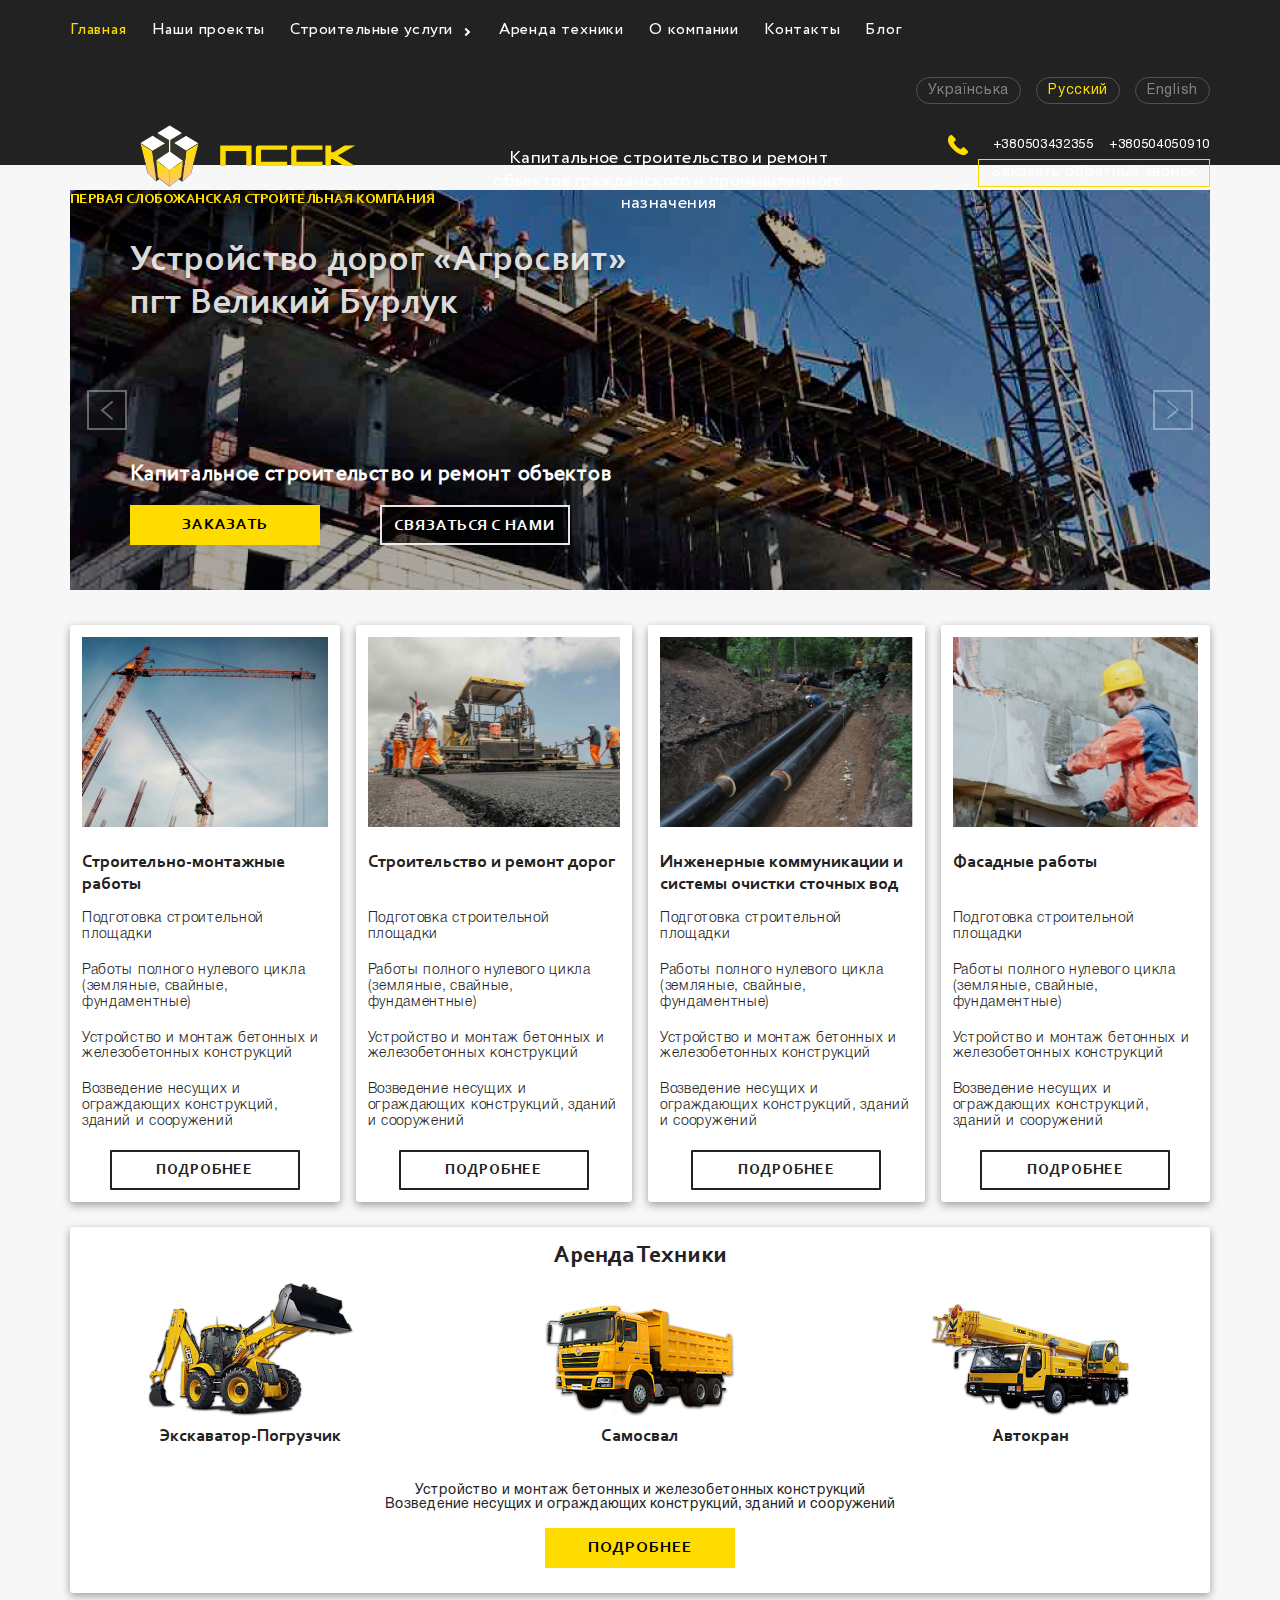
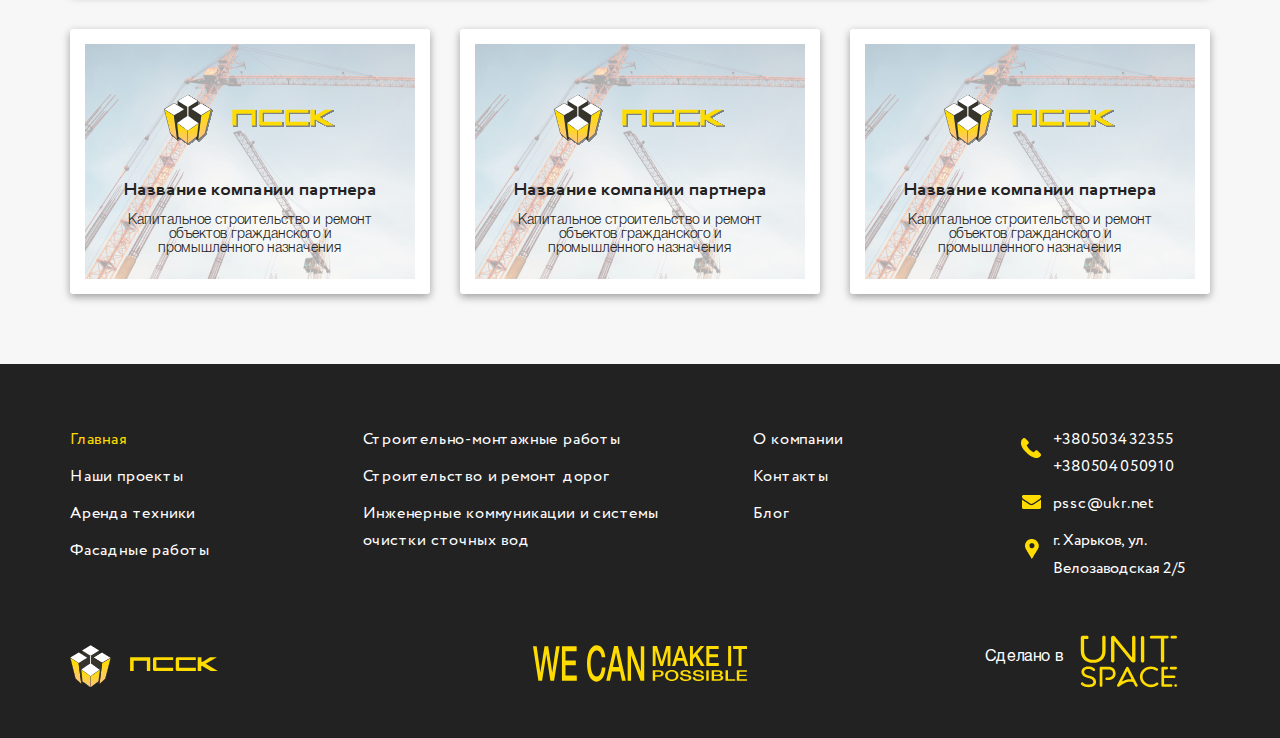
<file: index.html>
<!DOCTYPE html>
<html lang="en">
<head>
	<meta charset="UTF-8">
	<meta name="viewport" content="width=device-width, initial-scale=1">
	<title>Document</title>
	<link rel="stylesheet" href="css/bootstrap.min.css"/>
	<link rel="stylesheet" href="css/style.css" type="text/css"/>
</head>
<body>
<header>
	<div class="header">
		<div class="container">
			<div class="header-top">
				<div class="header-top__left">
				</div>
				<div class="header-mob-center"></div>
				<div class="header-mob-right">
					<button type="button" class="navbar-toggle" data-toggle="collapse" data-target="#myNavbar">
						<span class="icon-bar"></span>
						<span class="icon-bar"></span>
						<span class="icon-bar"></span>
		      		</button>
				</div>
				<ul class="header-top__menu">
					<li class="header-top__menu-list current-menu-item"><a href="./">Главная</a></li>
					<li class="header-top__menu-list"><a href="./projects.html">Наши 
					проекты</a></li>
					<li class="header-top__menu-list menu-item-has-children">
						<a href="#">Строительные 
					услуги</a>
						<ul class="sub-menu">
							<li>
								<a href="./services.html">Строительно-монтажные работы</a>
							</li>
							<li>
								<a href="./services.html">Строительство и ремонт дорог</a>
							</li>
							<li>
								<a href="./services.html">Инженерные коммуникации<br> и системы очистки сточных вод</a>
							</li>
							<li>
								<a href="./services.html">Фасадные работы</a>
							</li>
						</ul>
					</li>
					<li class="header-top__menu-list"><a href="./vehicle.html">Аренда 
					техники</a></li>
					<li class="header-top__menu-list"><a href="./company.html">О компании</a></li>
					<li class="header-top__menu-list"><a href="./contacts.html">Контакты</a></li>
					<li class="header-top__menu-list"><a href="./blog.html">Блог</a></li>
				</ul>
				<div class="header-top__right">
					<ul class="header__language">
						<li><a href="#">Українська</a></li>
						<li class="current-lang"><a href="#">Русский</a></li>
						<li><a href="#">English</a></li>
					</ul>
				</div>
			</div>
			<div class="header-bottom">
				<a href="./" class="header-bottom__left">
					<div class="header-logo">
						<span class="header-logo__name"></span>
					</div>
					<p class="header-logo__text">ПЕРВАЯ СЛОБОЖАНСКАЯ СТРОИТЕЛЬНАЯ КОМПАНИЯ</p>
				</a>
				<div class="header-bottom__center">
					<p>Капитальное строительство и ремонт объектов гражданского и промышленного назначения</p>
				</div>
				<div class="header-bottom__right">
					<span class="header-bottom__right-tel"></span>
					<div class="header-telephone">
						<a href="tel:+380503432355" data-toggle="modal" data-target="#modal-call">+380503432355</a>
						<a href="tel:+380504050910" data-toggle="modal" data-target="#modal-call">+380504050910</a>
						<button class="btn main-btn" data-toggle="modal" data-target="#modal-call">Заказать обратный звонок</button>
					</div>
				</div>
			</div>
			<div class="collapse navbar-collapse" id="myNavbar">
				<ul class="header-top__menu nav navbar-nav">
				</ul>
				<div class="navbar-collapse__bottom">
					<div class="container"></div>
				</div>
			</div>	
		</div>
	</div>
</header>
<div class="banner no-banner" id="banner">
	<div class="container">
		<div id="myCarousel" class="carousel slide" data-ride="carousel">
	  	<!-- Wrapper for slides -->
		  	<div class="carousel-inner">
			    <div class="item active">
			    	<!-- <img src="images/slider-photo-1.jpg" alt="image"> -->
			    	<div class="banner-title">Устройство дорог «Агросвит»<br>пгт Великий Бурлук</div>
					<p class="banner-text">Капитальное строительство и ремонт объектов</p>
					<a href="#" class="btn main-btn">Заказать</a>
					<a href="#" class="btn transparent-btn">Связаться с нами</a>
			    </div>
			    <div class="item">
			    	<!-- <img src="images/slider-photo-1.jpg" alt="image"> -->
			    	<div class="banner-title">Устройство дорог «Агросвит»<br>пгт Великий Бурлук</div>
			    	<p class="banner-text">Капитальное строительство и ремонт объектов</p>
					<a href="#" class="btn main-btn">Заказать</a>
					<a href="#" class="btn transparent-btn">Связаться с нами</a>
			    </div>
			   	<div class="item">
			    	<!-- <img src="images/slider-photo-1.jpg" alt="image"> -->
			    	<div class="banner-title">Устройство дорог «Агросвит»<br>пгт Великий Бурлук</div>
			    	<p class="banner-text">Капитальное строительство и ремонт объектов</p>
					<a href="#" class="btn main-btn">Заказать</a>
					<a href="#" class="btn transparent-btn">Связаться с нами</a>
			    </div>
		  	</div>
	  		<!-- Left and right controls -->
			<a class="left carousel-control" href="#myCarousel" data-slide="prev">
			    <span class="left-control"></span>
			    <span class="sr-only">Previous</span>
			</a>
			<a class="right carousel-control" href="#myCarousel" data-slide="next">
			    <span class="right-control"></span>
			    <span class="sr-only">Next</span>
			</a>
		</div>
	</div>
</div>
<div class="content">
	<div class="container">
		<section class="work-types">
			<ul class="row">
				<li class="col-md-3 col-sm-6">
					<div class="work-types-box">
						<a href="#" class="work-types-box-link">
							<img src="images/content-images-pg-1/content-photo-1.jpg" alt="image"/>
						</a>
						<h2><a href="#">Строительно-монтажные работы</a></h2>
						<ul>
							<li>Подготовка строительной площадки</li>
							<li>Работы полного нулевого цикла (земляные, свайные, фундаментные)</li>
							<li>Устройство и монтаж бетонных и железобетонных конструкций</li>
							<li>Возведение несущих и ограждающих конструкций, зданий и сооружений</li>
						</ul>
						<a href="#" class="btn content-btn">Подробнее</a>
					</div>
				</li>
				<li class="col-md-3 col-sm-6">
					<div class="work-types-box">
						<a href="#" class="work-types-box-link">
							<img src="images/content-images-pg-1/content-photo-2.jpg" alt="image"/>
						</a>
						<h2><a href="#">Строительство и ремонт дорог</a></h2>
						<ul>
							<li>Подготовка строительной площадки</li>
							<li>Работы полного нулевого цикла (земляные, свайные, фундаментные)</li>
							<li>Устройство и монтаж бетонных и железобетонных конструкций</li>
							<li>Возведение несущих и ограждающих конструкций, зданий и сооружений</li>
						</ul>
						<a href="#" class="btn content-btn">Подробнее</a>
					</div>
				</li>
				<li class="col-md-3 col-sm-6">
					<div class="work-types-box">
						<a href="#" class="work-types-box-link">
							<img src="images/content-images-pg-1/content-photo-3.jpg" alt="image"/>
						</a>
						<h2><a href="#">Инженерные коммуникации и системы очистки сточных вод</a></h2>
						<ul>
							<li>Подготовка строительной площадки</li>
							<li>Работы полного нулевого цикла (земляные, свайные, фундаментные)</li>
							<li>Устройство и монтаж бетонных и железобетонных конструкций</li>
							<li>Возведение несущих и ограждающих конструкций, зданий и сооружений</li>
						</ul>
						<a href="#" class="btn content-btn">Подробнее</a>
					</div>
				</li>
				<li class="col-md-3 col-sm-6">
					<div class="work-types-box">
						<a href="#" class="work-types-box-link">
							<img src="images/content-images-pg-1/content-photo-4.jpg" alt="image"/>
						</a>
						<h2><a href="#">Фасадные работы</a></h2>
						<ul>
							<li>Подготовка строительной площадки</li>
							<li>Работы полного нулевого цикла (земляные, свайные, фундаментные)</li>
							<li>Устройство и монтаж бетонных и железобетонных конструкций</li>
							<li>Возведение несущих и ограждающих конструкций, зданий и сооружений</li>
						</ul>
						<a href="#" class="btn content-btn">Подробнее</a>
					</div>
				</li>
			</ul>
		</section>
		<section class="lease-vehicle">
			<div class="lease-vehicle-block">
				<h1>Аренда Техники</h1>
				<ul class="row">
					<li class="col-md-4">
						<div class="lease-vehicle-box">
							<div class="lease-vehicle-box-img">
								<img src="images/content-images-pg-1/truck-1.png" alt="">
							</div>
							<p>Экскаватор-Погрузчик</p>	 
						</div>	
					</li>
					<li class="col-md-4">
						<div class="lease-vehicle-box">
							<div class="lease-vehicle-box-img">
								<img src="images/content-images-pg-1/truck-2.png" alt="">
							</div>
							<p>Самосвал</p>
						</div>
					</li>
					<li class="col-md-4">
						<div class="lease-vehicle-box">
							<div class="lease-vehicle-box-img">
								<img src="images/content-images-pg-1/truck-3.png" alt="">
							</div>
							<p>Автокран</p>
						</div>
					</li>
				</ul>
				<h6>Устройство и монтаж бетонных и железобетонных конструкций<br/>
Возведение несущих и ограждающих конструкций, зданий и сооружений</h6>
				<a href="#" class="btn main-btn">Подробнее</a>
			</div>
		</section>
		<section class="banners">
			<div class="banners-block">
				<ul class="row">
					<li class="col-md-4">
						<div class="banners-block-box">
							<div class="banners-block-box-img" style="background: url('./images/banners-img-1.jpg');">
								<div class="banners-block-box-overlay" style="background-color: rgba(255, 255, 255, 0.68);">
									<img src="./images/banners-logo.svg" alt="logo"/>
									<p class="banners-block-box-title">Название компании партнера</p>
									<p class="banners-block-box-text">Капитальное строительство и ремонт объектов гражданского и промышленного назначения</p>
								</div>
							</div>
						</div>
					</li>
					<li class="col-md-4">
						<div class="banners-block-box">
							<div class="banners-block-box-img" style="background: url('./images/banners-img-1.jpg');">
								<div class="banners-block-box-overlay" style="background-color: rgba(255, 255, 255, 0.68);">
									<img src="./images/banners-logo.svg" alt="logo"/>
									<p class="banners-block-box-title">Название компании партнера</p>
									<p class="banners-block-box-text">Капитальное строительство и ремонт объектов гражданского и промышленного назначения</p>
								</div>
							</div>
						</div>
					</li>
					<li class="col-md-4">
						<div class="banners-block-box">
							<div class="banners-block-box-img" style="background: url('./images/banners-img-1.jpg');">
								<div class="banners-block-box-overlay" style="background-color: rgba(255, 255, 255, 0.68);">
									<img src="./images/banners-logo.svg" alt="logo"/>
									<p class="banners-block-box-title">Название компании партнера</p>
									<p class="banners-block-box-text">Капитальное строительство и ремонт объектов гражданского и промышленного назначения</p>
								</div>
							</div>
						</div>
					</li>
				</ul>
			</div>
		</section>
	</div>
</div>
<footer>
	<div class="footer">
		<div class="container">
			<ul class="row">
				<li class="col-sm-3">
					<ul>
						<li class="current-menu-item"><a href="./">Главная</a></li>
						<li><a href="./projects.html">Наши проекты</a></li>
						<li><a href="./vehicle.html">Аренда техники</a></li>
						<li><a href="#">Фасадные работы</a></li>
					</ul>	
				</li>
				<li class="col-md-4 col-sm-3">
					<ul>
						<li><a href="#">Строительно-монтажные работы</a></li>
						<li><a href="#">Строительство и ремонт дорог</a></li>
						<li><a href="#">Инженерные коммуникации и системы очистки сточных вод</a></li>
					</ul>
				</li>
				<li class="col-sm-3">
					<ul>
						<li><a href="./company.html">О компании</a></li>
						<li><a href="./contacts.html">Контакты</a></li>
						<li><a href="./blog.html">Блог</a></li>
					</ul>
				</li>
				<li class="col-md-2 col-sm-3">
					<ul>
						<li>
							<a href="tel:+380503432355">+380503432355</a><br>
							<a href="tel:+380504050910">+380504050910</a>
						</li>
						<li><a href="mailto:pssc@ukr.net">pssc@ukr.net</a></li>
						<li>г. Харьков, ул.<br> Велозаводская 2/5</li>
					</ul>
				</li>
			</ul>
			<ul class="row">
				<li class="col-sm-4">
					<a href="./" class="footer__logo"></a>
				</li>
				<li class="col-sm-4">
					<img src="./images/slogan-footer.svg" alt="">
				</li>
				<li class="col-sm-4">
					<span class="footer__madein">
						<a href="http://unitspace.top/"></a>
					</span>
				</li>
			</ul>
		</div>
	</div>
</footer>
<!-- =====================BUTTON-TO-TOP======================== -->
<a id="back-to-top" href="#" class="btn btn-primary back-to-top" role="button" title="Вира!" data-toggle="tooltip" data-placement="left"></a>
<!-- ========================MODAL-CALL========================= -->
<div id="modal-call" class="modal fade in modal-call" role="dialog">
	<div class="modal-dialog">
	    <div class="modal-content">
	    	<div class="modal-header">
	    		<button type="button" class="close" data-dismiss="modal">
	    			<span class="close-cross"></span>
	    		</button>
	        	<h4 class="modal-title">Заказать звонок</h4>
	        	<p>Капитальное строительство и ремонт объектов
гражданского и промышленного назначения</p>
	      	</div>
	      	<div class="modal-body">
				<form>
					<div class="form-group">
						<input type="text" class="form-control" id="name" placeholder="Имя"/>
					</div>
					<div class="form-group">
						<input type="tel" class="form-control" id="tel" placeholder="Номер телефона"/>
					</div>
					<button type="submit" class="btn main-btn green-btn">Заказать звонок</button>
				</form>	
	      	</div>
	    </div>
	</div>
</div>
<script src="js/jquery1.12.4.jquery.min.js"></script>
<script src="js/bootstrap.min.js"></script>
<script src="js/main.js"></script>
</body>
</html>
</file>
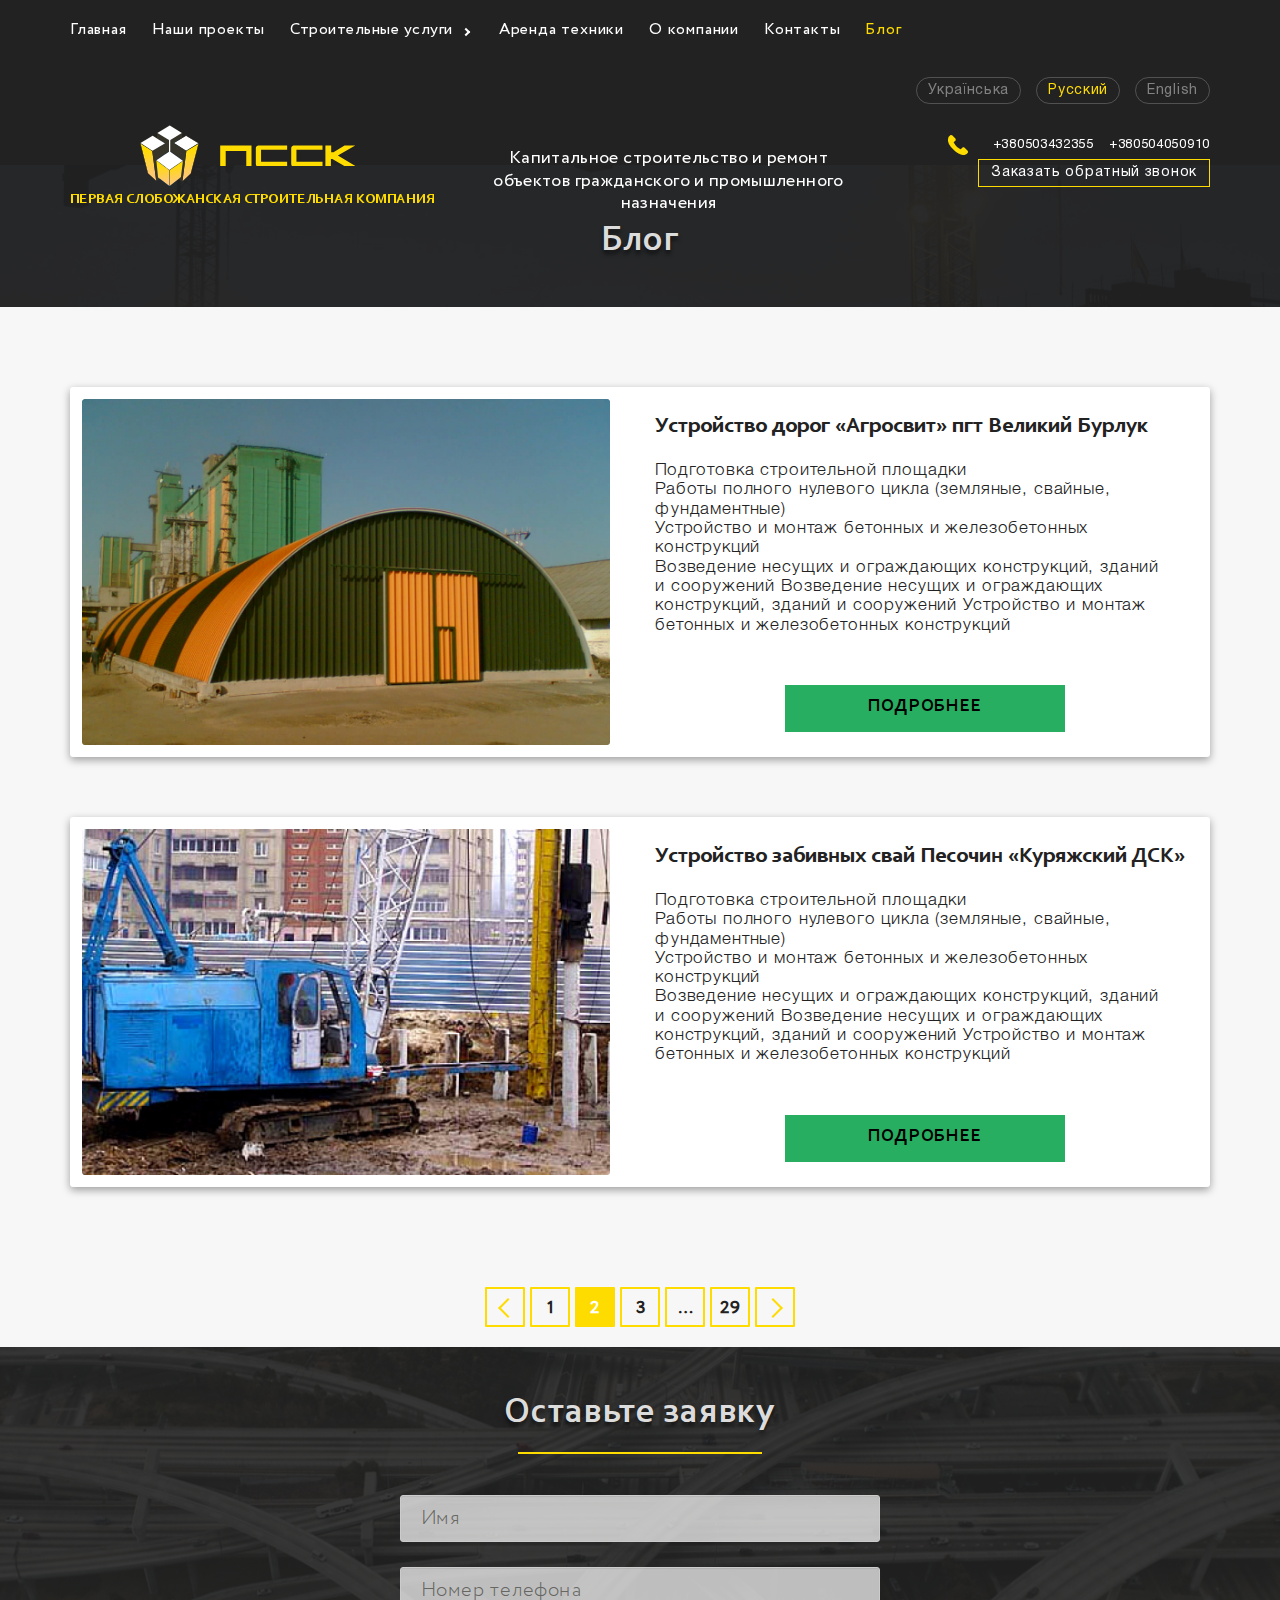
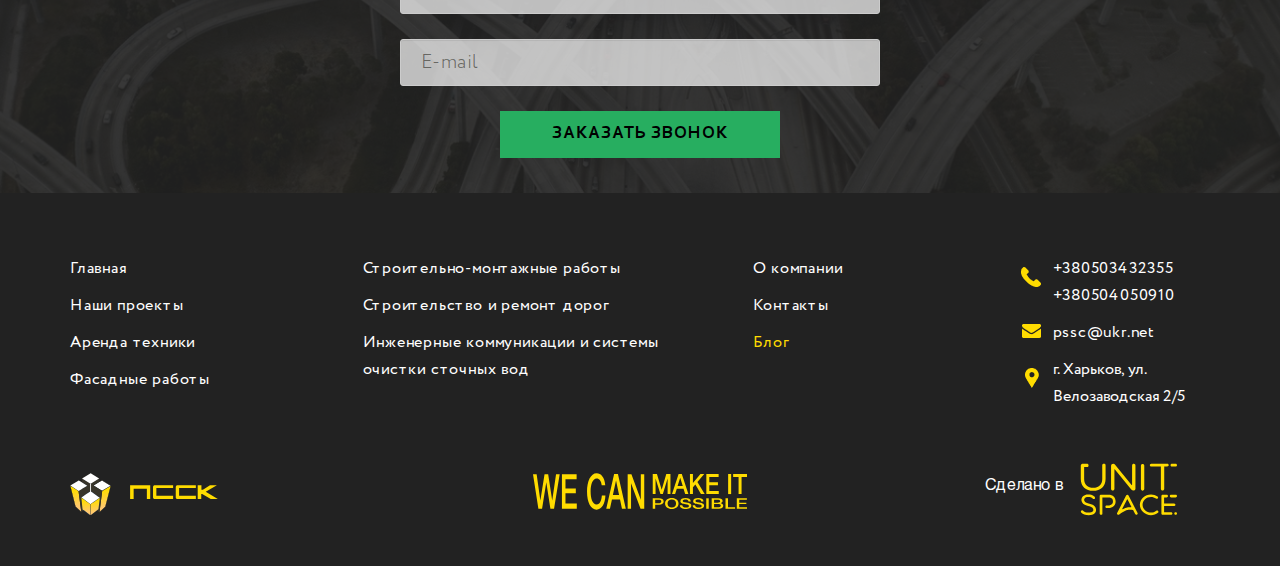
<file: blog.html>
<!DOCTYPE html>
<html lang="en">
<head>
	<meta charset="UTF-8">
	<meta name="viewport" content="width=device-width, initial-scale=1">
	<title>Document</title>
	<link rel="stylesheet" href="css/bootstrap.min.css"/>
	<link rel="stylesheet" href="css/style.css" type="text/css"/>
</head>
<body>
<header>
	<div class="header">
		<div class="container">
			<div class="header-top">
				<div class="header-top__left">
				</div>
				<div class="header-mob-center"></div>
				<div class="header-mob-right">
					<button type="button" class="navbar-toggle" data-toggle="collapse" data-target="#myNavbar">
						<span class="icon-bar"></span>
						<span class="icon-bar"></span>
						<span class="icon-bar"></span>
		      		</button>
				</div>
				<ul class="header-top__menu">
					<li class="header-top__menu-list"><a href="./">Главная</a></li>
					<li class="header-top__menu-list"><a href="./projects.html">Наши 
					проекты</a></li>
					<li class="header-top__menu-list menu-item-has-children">
						<a href="#">Строительные 
					услуги</a>
						<ul class="sub-menu">
							<li class="sub-menu-list">
								<a href="./services.html">Строительно-монтажные работы</a>
							</li>
							<li class="sub-menu-list">
								<a href="./services.html">Строительство и ремонт дорог</a>
							</li>
							<li class="sub-menu-list">
								<a href="./services.html">Инженерные коммуникации<br> и системы очистки сточных вод</a>
							</li>
							<li class="sub-menu-list">
								<a href="./services.html">Фасадные работы</a>
							</li>
						</ul>
					</li>
					<li class="header-top__menu-list"><a href="./vehicle.html">Аренда 
					техники</a></li>
					<li class="header-top__menu-list"><a href="./company.html">О компании</a></li>
					<li class="header-top__menu-list"><a href="./contacts.html">Контакты</a></li>
					<li class="header-top__menu-list current-menu-item"><a href="./blog.html">Блог</a></li>
				</ul>
				<div class="header-top__right">
					<ul class="header__language">
						<li><a href="#">Українська</a></li>
						<li class="current-lang"><a href="#">Русский</a></li>
						<li><a href="#">English</a></li>
					</ul>
				</div>
			</div>
			<div class="header-bottom">
				<a href="./" class="header-bottom__left">
					<div class="header-logo">
						<span class="header-logo__name"></span>
					</div>
					<p class="header-logo__text">ПЕРВАЯ СЛОБОЖАНСКАЯ СТРОИТЕЛЬНАЯ КОМПАНИЯ</p>
				</a>
				<div class="header-bottom__center">
					<p>Капитальное строительство и ремонт объектов гражданского и промышленного назначения</p>
				</div>
				<div class="header-bottom__right">
					<span class="header-bottom__right-tel"></span>
					<div class="header-telephone">
						<a href="tel:+380503432355" data-toggle="modal" data-target="#modal-call">+380503432355</a>
						<a href="tel:+380504050910" data-toggle="modal" data-target="#modal-call">+380504050910</a>
						<button class="btn main-btn" data-toggle="modal" data-target="#modal-call">Заказать обратный звонок</button>
					</div>
				</div>
			</div>
			<div class="collapse navbar-collapse" id="myNavbar">
				<ul class="header-top__menu nav navbar-nav">
				</ul>
				<div class="navbar-collapse__bottom">
					<div class="container"></div>
				</div>
			</div>	
		</div>
	</div>
</header>
<div class="banner banner-blog" id="banner">
	<div class="banner__overlay">
		<div class="container">
			<div class="banner-blog-content">
				<h1 class="banner-title">Блог</h1>
			</div>
		</div>		
	</div>
</div>
<div class="content">
	<section class="order-vehicle blog-services">
		<div class="container">
			<div class="order-vehicle-box blog-services-box">
				<ul class="row">
					<li class="col-md-6">
						<img src="./images/blog/blog-img-1.jpg" alt="">
					</li>
					<li class="col-md-6">
						<div class="order-vehicle-box-info blog-services-box-info">
							<h4 class="order-vehicle-box-title">Устройство дорог «Агросвит» пгт Великий Бурлук</h4>
							<p>Подготовка строительной площадки</p>
							<p>Работы полного нулевого цикла (земляные, свайные, фундаментные)</p>
							<p>Устройство и монтаж бетонных и железобетонных конструкций</p>
							<p>Возведение несущих и ограждающих конструкций, зданий и сооружений Возведение несущих и ограждающих конструкций, зданий и сооружений Устройство и монтаж бетонных и железобетонных конструкций</p>
							<a href="#" class="btn main-btn green-btn" data-toggle="modal" data-target="#modal-main">Подробнее</span></a>
						</div>
					</li>
				</ul>
			</div>
			<div class="order-vehicle-box blog-services-box">	
				<ul class="row">
					<li class="col-md-6">
						<img src="./images/blog/blog-img-2.jpg" alt=""/>
					</li>
					<li class="col-md-6">
						<div class="order-vehicle-box-info blog-services-box-info">
							<h4 class="order-vehicle-box-title">Устройство забивных свай Песочин «Куряжский ДСК»</h4>
							<p>Подготовка строительной площадки</p>
							<p>Работы полного нулевого цикла (земляные, свайные, фундаментные)</p>
							<p>Устройство и монтаж бетонных и железобетонных конструкций</p>
							<p>Возведение несущих и ограждающих конструкций, зданий и сооружений Возведение несущих и ограждающих конструкций, зданий и сооружений Устройство и монтаж бетонных и железобетонных конструкций</p>
							<a href="#" class="btn main-btn green-btn" data-toggle="modal" data-target="#modal-main">Подробнее</span></a>
						</div>
					</li>
				</ul>
			</div>
		</div>
	</section>
	<section class="pagination-block">
		<div class="container">
			<div class="pagination loop-pagination">
				<a class="prev page-numbers" href="#"><i class="arrow left"></i></a>
				<a class="page-numbers" href="#">1</a>
				<span class="page-numbers current">2</span>
				<a class="page-numbers" href="#">3</a>
				<span class="page-numbers dots">…</span>
				<a class="page-numbers" href="#">29</a>
				<a class="next page-numbers" href="#"><i class="arrow right"></i></a>
			</div>
		</div>
	</section>
	<section class="form-pg-2" id="form-pg-2">
		<div class="form-pg-2-overlay">
			<div class="container">
				<h2>Оставьте заявку</h2>
				<form>
					<div class="form-group">
						<!-- <label for="email">Email address:</label> -->
						<input type="name" class="form-control" id="name" placeholder="Имя">
					</div>
					<div class="form-group">
						<!-- <label for="pwd">Password:</label> -->
						<input type="tel" class="form-control" id="tel" placeholder="Номер телефона">
					</div>
					<div class="form-group">
						<!-- <label for="pwd">Password:</label> -->
						<input type="email" class="form-control" id="email" placeholder="E-mail">
					</div>
					<button type="submit" class="btn main-btn green-btn">Заказать звонок</button>
				</form>
			</div>
		</div>
	</section>
</div>
<footer>
	<div class="footer">
		<div class="container">
			<ul class="row">
				<li class="col-sm-3">
					<ul>
						<li><a href="./">Главная</a></li>
						<li><a href="./projects.html">Наши проекты</a></li>
						<li><a href="./vehicle.html">Аренда техники</a></li>
						<li><a href="#">Фасадные работы</a></li>
					</ul>	
				</li>
				<li class="col-md-4 col-sm-3">
					<ul>
						<li><a href="#">Строительно-монтажные работы</a></li>
						<li><a href="#">Строительство и ремонт дорог</a></li>
						<li><a href="#">Инженерные коммуникации и системы очистки сточных вод</a></li>
					</ul>
				</li>
				<li class="col-sm-3">
					<ul>
						<li><a href="./company.html">О компании</a></li>
						<li><a href="./contacts.html">Контакты</a></li>
						<li class="current-menu-item"><a href="./blog.html">Блог</a></li>
					</ul>
				</li>
				<li class="col-md-2 col-sm-3">
					<ul>
						<li>
							<a href="tel:+380503432355">+380503432355</a><br>
							<a href="tel:+380504050910">+380504050910</a>
						</li>
						<li><a href="mailto:pssc@ukr.net">pssc@ukr.net</a></li>
						<li>г. Харьков, ул.<br> Велозаводская 2/5</li>
					</ul>
				</li>
			</ul>
			<ul class="row">
				<li class="col-sm-4">
					<a href="./" class="footer__logo"></a>
				</li>
				<li class="col-sm-4">
					<img src="./images/slogan-footer.svg" alt="">
				</li>
				<li class="col-sm-4">
					<span class="footer__madein">
						<a href="http://unitspace.top/"></a>
					</span>
				</li>
			</ul>
		</div>
	</div>
</footer>
<!-- =====================BUTTON-TO-TOP======================== -->
<a id="back-to-top" href="#" class="btn btn-primary back-to-top" role="button" title="Вира!" data-toggle="tooltip" data-placement="left"></a>
<!-- ==============MODAL-MAIN============= -->
<div id="modal-main" class="modal fade in" role="dialog">
	<div class="modal-dialog">
	    <div class="modal-content">
	    	<div class="modal-header">
	    		<button type="button" class="close" data-dismiss="modal">
	    			<!-- <span class="close-bar"></span> -->
	    			<!-- <span class="close-bar"></span> -->
	    			<span class="close-cross"></span>
	    		</button>
	        	<h4 class="modal-title">Устройство забивных свай Песочин «Куряжский ДСК»</h4>
	      	</div>
	      	<div class="modal-body">
				<img src="./images/blog/blog-img-2.jpg" alt="">
				<p><i>Устройство и монтаж бетонных и железобетонных конструкций. Возведение несущих и ограждающих конструкций, зданий и сооружений Возведение несущих и ограждающих конструкций.</i></p>
				<p>Подготовка строительной площадки</p>
				<p>Работы полного нулевого цикла (земляные, свайные, фундаментные)</p>
				<p>Устройство и монтаж бетонных и железобетонных конструкций</p>
				<p>Возведение несущих и ограждающих конструкций, зданий и сооружений</p>
				<p>Устройство и монтаж бетонных и железобетонных конструкций</p>
				<h5>Устройство забивных свай Песочин</h5>
				<span><img src="./images/blog/blog-img-2-litle.jpg" alt=""></span>
				<p>Подготовка строительной площадки
Работы полного нулевого цикла (земляные, свайные, фундаментные)</p>
				<p><span>Устройство и монтаж бетонных и железобетонных конструкций
				Возведение несущих и ограждающих конструкций, зданий и сооружений Возведение несущих и ограждающих конструкций, зданий и сооружений Устройство и монтаж бетонных и железобетонных конструкций</span></p>
				<p>Подготовка строительной площадки. Работы полного нулевого цикла (земляные, свайные, фундаментные). Устройство и монтаж бетонных и железобетонных конструкций. Возведение несущих и ограждающих конструкций, зданий и сооружений Возведение несущих и ограждающих конструкций, зданий и сооружений Устройство и монтаж бетонных и железобетонных конструкций</p>
				<h6>Устройство</h6>
				<ul>
					<li>Устройство и монтаж бетонных конструкций.</li>
					<li>Возведение несущих и ограждающих конструкций</li>
					<li>Устройство и монтаж железобетонных конструкций</li>
				</ul>
				 <table border="1">
					<tr>
						<th>Наименование работ</th>
						<th>Объем</th>
						<th>Цена</th>
					</tr>
					<tr>
						<td>Монтаж бетонных конструкций.</td>
						<td>46 куб.м</td>
						<td>235 куб.м</td>
					</tr>
					<tr>
						<td>Устройство бетонных конструкций.</td>
						<td>15,564 грн</td>
						<td>277,100 грн</td>
					</tr>
				</table>
				<h6>Монтаж бетонных конструкций</h6>
				<ol type="1">
					<li>Устройство и монтаж бетонных конструкций.</li>
					<li>Возведение несущих и ограждающих конструкций.</li>
					<li>Устройство и монтаж железобетонных конструкций.</li>
				</ol>
	      	</div>
	    </div>
	</div>
</div>
<!-- ========================MODAL-CALL========================= -->
<div id="modal-call" class="modal fade in modal-call" role="dialog">
	<div class="modal-dialog">
	    <div class="modal-content">
	    	<div class="modal-header">
	    		<button type="button" class="close" data-dismiss="modal">
	    			<span class="close-cross"></span>
	    		</button>
	        	<h4 class="modal-title">Заказать звонок</h4>
	        	<p>Капитальное строительство и ремонт объектов
гражданского и промышленного назначения</p>
	      	</div>
	      	<div class="modal-body">
				<form>
					<div class="form-group">
						<!-- <label for="email">Email address:</label> -->
						<input type="name" class="form-control" id="name" placeholder="Имя">
					</div>
					<div class="form-group">
						<!-- <label for="pwd">Password:</label> -->
						<input type="tel" class="form-control" id="tel" placeholder="Номер телефона">
					</div>
					<button type="submit" class="btn main-btn green-btn">Заказать звонок</button>
				</form>	
	      	</div>
	    </div>
	</div>
</div>
<script src="js/jquery1.12.4.jquery.min.js"></script>
<script src="js/bootstrap.min.js"></script>
<script src="js/main.js"></script>
</body>
</html>
</file>
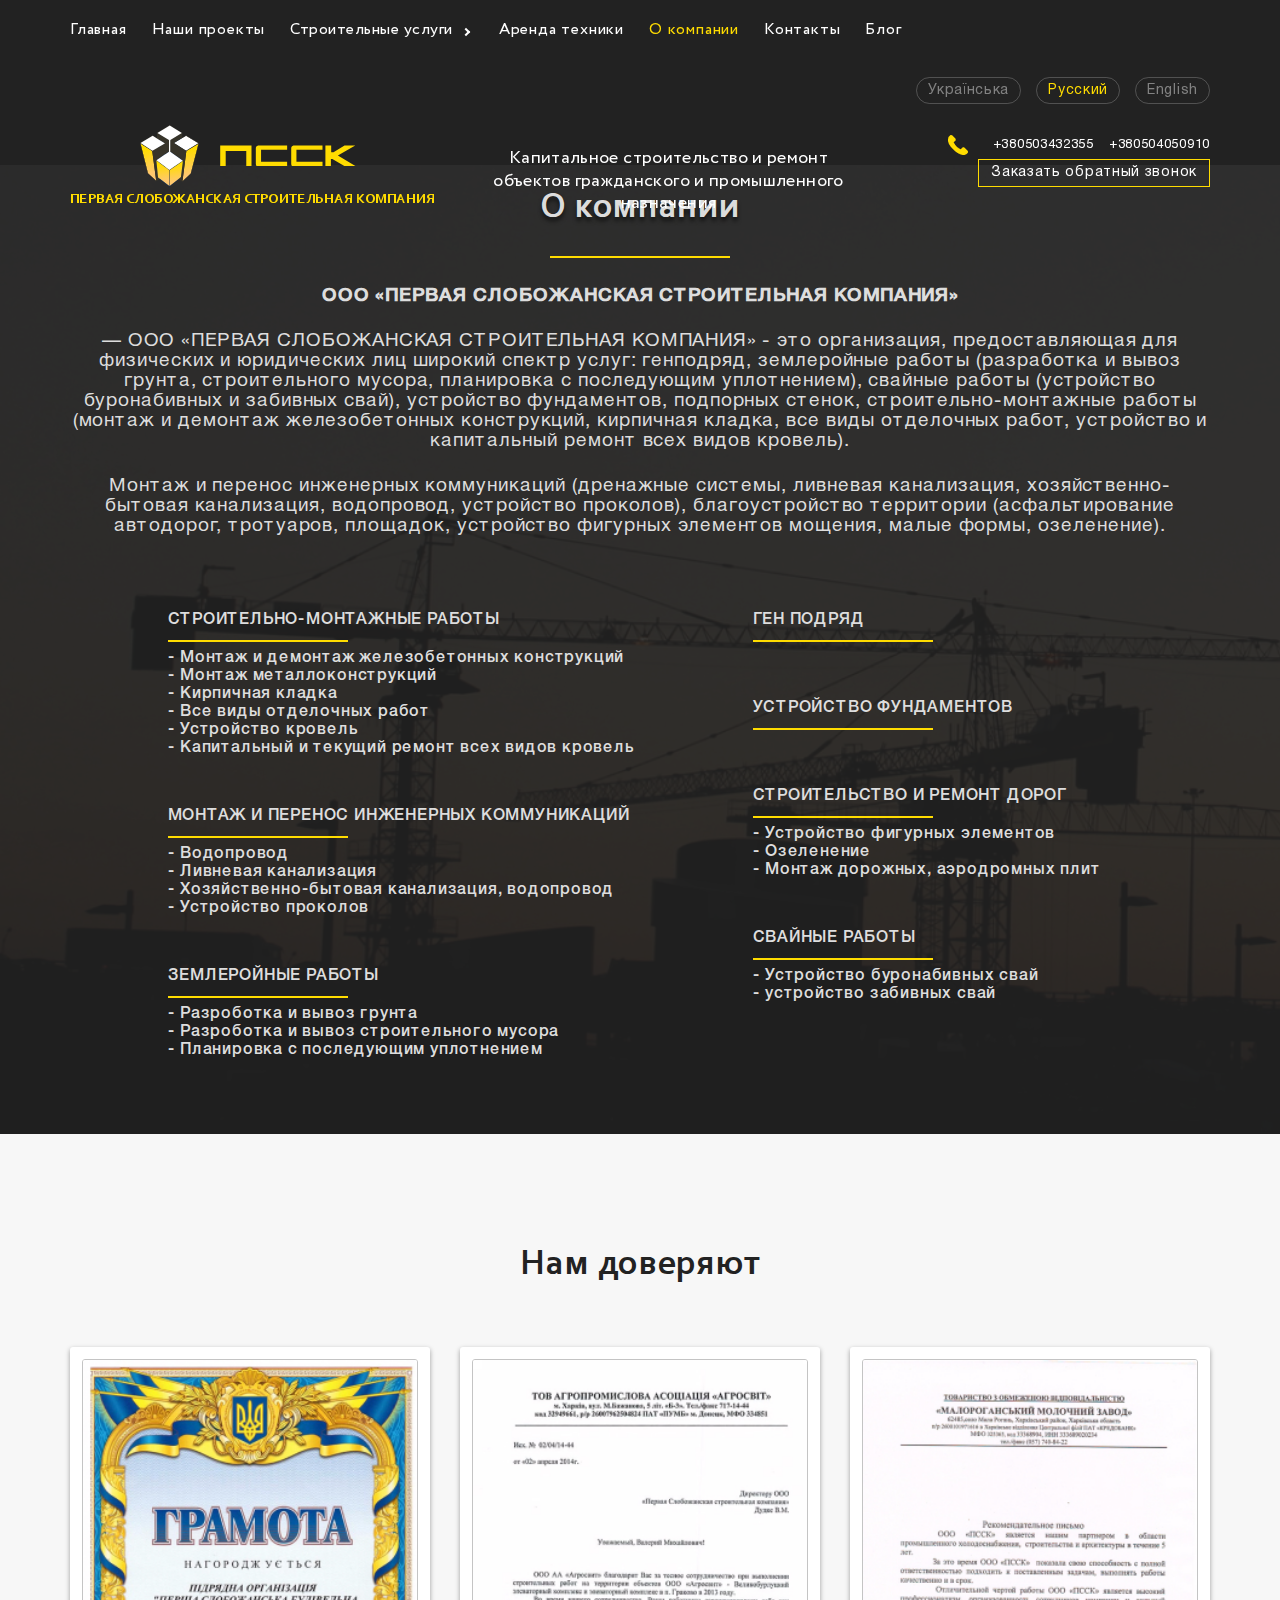
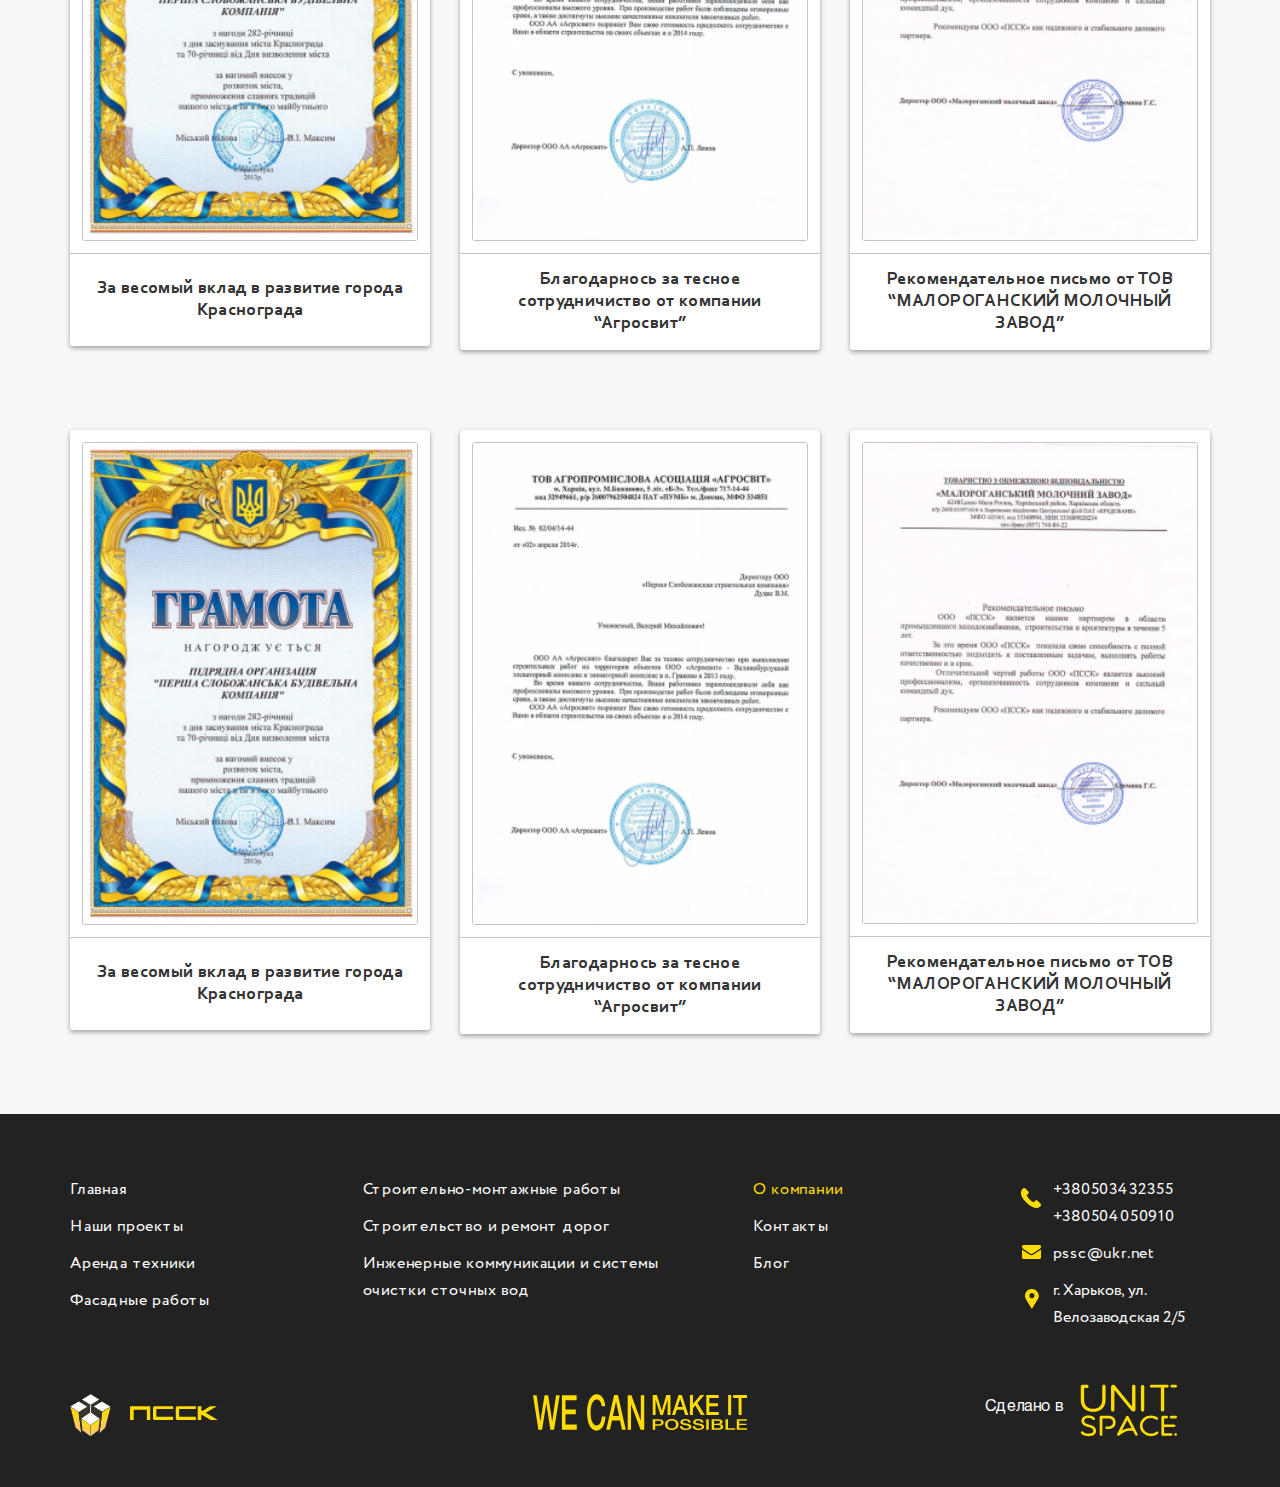
<file: company.html>
<!DOCTYPE html>
<html lang="en">
<head>
	<meta charset="UTF-8">
	<meta name="viewport" content="width=device-width, initial-scale=1">
	<title>Document</title>
	<link rel="stylesheet" href="css/bootstrap.min.css"/>
	<link rel="stylesheet" href="css/style.css" type="text/css"/>
	<link rel="stylesheet" href="css/lightbox.css" type="text/css"/>
</head>
<body>
<header>
	<div class="header">
		<div class="container">
			<div class="header-top">
				<div class="header-top__left">
				</div>
				<div class="header-mob-center"></div>
				<div class="header-mob-right">
					<button type="button" class="navbar-toggle" data-toggle="collapse" data-target="#myNavbar">
						<span class="icon-bar"></span>
						<span class="icon-bar"></span>
						<span class="icon-bar"></span>
		      		</button>
				</div>
				<ul class="header-top__menu">
					<li class="header-top__menu-list"><a href="./">Главная</a></li>
					<li class="header-top__menu-list"><a href="./projects.html">Наши 
					проекты</a></li>
					<li class="header-top__menu-list menu-item-has-children">
						<a href="#">Строительные 
					услуги</a>
						<ul class="sub-menu">
							<li class="sub-menu-list">
								<a href="./services.html">Строительно-монтажные работы</a>
							</li>
							<li class="sub-menu-list">
								<a href="./services.html">Строительство и ремонт дорог</a>
							</li>
							<li class="sub-menu-list">
								<a href="./services.html">Инженерные коммуникации<br> и системы очистки сточных вод</a>
							</li>
							<li class="sub-menu-list">
								<a href="./services.html">Фасадные работы</a>
							</li>
						</ul>
					</li>
					<li class="header-top__menu-list"><a href="./vehicle.html">Аренда 
					техники</a></li>
					<li class="header-top__menu-list current-menu-item"><a href="./company.html">О компании</a></li>
					<li class="header-top__menu-list"><a href="./contacts.html">Контакты</a></li>
					<li class="header-top__menu-list"><a href="./blog.html">Блог</a></li>
				</ul>
				<div class="header-top__right">
					<ul class="header__language">
						<li><a href="#">Українська</a></li>
						<li class="current-lang"><a href="#">Русский</a></li>
						<li><a href="#">English</a></li>
					</ul>
				</div>
			</div>
			<div class="header-bottom">
				<a href="./" class="header-bottom__left">
					<div class="header-logo">
						<span class="header-logo__name"></span>
					</div>
					<p class="header-logo__text">ПЕРВАЯ СЛОБОЖАНСКАЯ СТРОИТЕЛЬНАЯ КОМПАНИЯ</p>
				</a>
				<div class="header-bottom__center">
					<p>Капитальное строительство и ремонт объектов гражданского и промышленного назначения</p>
				</div>
				<div class="header-bottom__right">
					<span class="header-bottom__right-tel"></span>
					<div class="header-telephone">
						<a href="tel:+380503432355" data-toggle="modal" data-target="#modal-call">+380503432355</a>
						<a href="tel:+380504050910" data-toggle="modal" data-target="#modal-call">+380504050910</a>
						<button class="btn main-btn" data-toggle="modal" data-target="#modal-call">Заказать обратный звонок</button>
					</div>
				</div>
			</div>
			<div class="collapse navbar-collapse" id="myNavbar">
				<ul class="header-top__menu nav navbar-nav">
				</ul>
				<div class="navbar-collapse__bottom">
					<div class="container"></div>
				</div>
			</div>	
		</div>
	</div>
</header>
<div class="banner banner-company" style="background: url(../images/company/banner-company.jpg);" id="banner">
	<div class="banner__overlay">
		<div class="container">
			<div class="banner-company-content">
			<h1 class="banner-title">О компании</h1>
			<p class="banner-desc"><span>ООО «ПЕРВАЯ СЛОБОЖАНСКАЯ СТРОИТЕЛЬНАЯ КОМПАНИЯ»</span></p>
			<p class="banner-desc">— ООО «ПЕРВАЯ СЛОБОЖАНСКАЯ СТРОИТЕЛЬНАЯ КОМПАНИЯ» - это организация, предоставляющая для физических и юридических лиц широкий спектр услуг: генподряд, землеройные работы (разработка и вывоз грунта, строительного мусора, планировка с последующим уплотнением), свайные работы (устройство буронабивных и забивных свай), устройство фундаментов, подпорных стенок, строительно-монтажные работы (монтаж и демонтаж железобетонных конструкций, кирпичная кладка, все виды отделочных работ, устройство и капитальный ремонт всех видов кровель).</p>
			<p class="banner-desc">Монтаж и перенос инженерных коммуникаций (дренажные системы, ливневая канализация, хозяйственно-бытовая канализация, водопровод, устройство проколов), благоустройство территории (асфальтирование автодорог, тротуаров, площадок, устройство фигурных элементов мощения, малые формы, озеленение).</p>
				<ul class="row">
					<li class="col-md-6 col-md-offset-1">
						<div class="banner-content-box">
							<p class="banner-content-box-title">Строительно-монтажные работы</p>
							<ul class="banner-content-box-list">
								<li>- Монтаж и демонтаж железобетонных конструкций</li>
								<li>- Монтаж металлоконструкций</li>
								<li>- Кирпичная кладка</li>
								<li>- Все виды отделочных работ</li>
								<li>- Устройство кровель</li>
								<li>- Капитальный и текущий ремонт всех видов кровель</li>
							</ul>
						</div>
						<div class="banner-content-box">
							<p class="banner-content-box-title">Монтаж и перенос инженерных коммуникаций</p>
							<ul class="banner-content-box-list">
								<li>- Водопровод</li>
								<li>- Ливневая канализация</li>
								<li>- Хозяйственно-бытовая канализация, водопровод</li>
								<li>- Устройство проколов</li>
							</ul>
						</div>
						<div class="banner-content-box">
							<p class="banner-content-box-title">Землеройные работы</p>
							<ul class="banner-content-box-list">
								<li>- Разроботка и вывоз грунта</li>
								<li>- Разроботка и вывоз строительного мусора</li>
								<li>- Планировка с последующим уплотнением</li>
							</ul>
						</div>
					</li>
					<li class="col-md-5">
						<div class="banner-content-box">
							<p class="banner-content-box-title">Ген подряд</p>
						</div>
						<div class="banner-content-box">
							<p class="banner-content-box-title">Устройство фундаментов</p>
						</div>
						<div class="banner-content-box">
							<p class="banner-content-box-title">строительство и ремонт дорог</p>
							<ul class="banner-content-box-list">
								<li- Асфальтирование дорог, тротуаров, площадок</li>
								<li>- Устройство фигурных элементов</li>
								<li>- Озеленение</li>
								<li>- Монтаж дорожных, аэродромных плит</li>
							</ul>
						</div>
						<div class="banner-content-box">
							<p class="banner-content-box-title">свайные работы</p>
							<ul class="banner-content-box-list">
								<li>- Устройство буронабивных свай</li>
								<li>- устройство забивных свай</li>
							</ul>
						</div>
					</li>
				</ul>
			</div>
		</div>		
	</div>
</div>
<div class="content">
	<section class="company" id="company">
		<div class="container">
			<div class="company-sertificates">
				<h1 class="main-title">Нам доверяют</h1>
					<ul class="row">
					<li class="col-sm-4">
						<div class="company-sertificates-box">
							<div class="company-sertificates-box-img">
								<a href="./images/company/company-sertificate-1.jpg" data-lightbox="img-1">
								<!-- <a id="single_4" href="./images/company/company-sertificate-1.jpg"> -->
									<img src="./images/company/company-sertificate-1.jpg" alt="sertificate"/>
								</a>
								<!-- <a id="example1" href="./example/1_b.jpg"><img alt="example1" src="./example/1_s.jpg" /></a> -->
							</div>
							<div class="company-sertificates-box-desc">
								<p>За весомый вклад в развитие города Краснограда</p>
							</div>
						</div>
					</li>
					<li class="col-sm-4">
						<div class="company-sertificates-box">
							<div class="company-sertificates-box-img">
								<a href="./images/company/company-sertificate-2.jpg" data-lightbox="img-2">
									<img src="./images/company/company-sertificate-2.jpg" alt="sertificate">
								</a>
							</div>
							<div class="company-sertificates-box-desc">
								<p>Благодарнось за тесное сотрудничиство от компании “Агросвит”</p>
							</div>
						</div>
					</li>
					<li class="col-sm-4">
						<div class="company-sertificates-box">
							<div class="company-sertificates-box-img">
								<a href="./images/company/company-sertificate-1.jpg" data-lightbox="img-3">
									<img src="./images/company/company-sertificate-3.jpg" alt="sertificate">
								</a>
							</div>
							<div class="company-sertificates-box-desc">
								<p>Рекомендательное письмо от ТОВ “МАЛОРОГАНСКИЙ МОЛОЧНЫЙ ЗАВОД”</p>
							</div>
						</div>
					</li>
				</ul>
				<ul class="row">
					<li class="col-sm-4">
						<div class="company-sertificates-box">
							<div class="company-sertificates-box-img">
								<a href="./images/company/company-sertificate-1.jpg" data-lightbox="img-4">
									<img src="./images/company/company-sertificate-1.jpg" alt="sertificate">
								</a>
							</div>
							<div class="company-sertificates-box-desc">
								<p>За весомый вклад в развитие города Краснограда</p>
							</div>
						</div>
					</li>
					<li class="col-sm-4">
						<div class="company-sertificates-box">
							<div class="company-sertificates-box-img">
								<a href="./images/company/company-sertificate-2.jpg" data-lightbox="img-5">
									<img src="./images/company/company-sertificate-2.jpg" alt="sertificate">
								</a>
							</div>
							<div class="company-sertificates-box-desc">
								<p>Благодарнось за тесное сотрудничиство от компании “Агросвит”</p>
							</div>
						</div>
					</li>
					<li class="col-sm-4">
						<div class="company-sertificates-box">
							<div class="company-sertificates-box-img">
								<a href="./images/company/company-sertificate-3.jpg" data-lightbox="img-6">
									<img src="./images/company/company-sertificate-3.jpg" alt="sertificate">
								</a>
							</div>
							<div class="company-sertificates-box-desc">
								<p>Рекомендательное письмо от ТОВ “МАЛОРОГАНСКИЙ МОЛОЧНЫЙ ЗАВОД”</p>
							</div>
						</div>
					</li>
				</ul>
			</div>
		</div>
	</section>
</div>
<footer>
	<div class="footer">
		<div class="container">
			<ul class="row">
				<li class="col-sm-3">
					<ul>
						<li><a href="./">Главная</a></li>
						<li><a href="./projects.html">Наши проекты</a></li>
						<li><a href="./vehicle.html">Аренда техники</a></li>
						<li><a href="#">Фасадные работы</a></li>
					</ul>	
				</li>
				<li class="col-md-4 col-sm-3">
					<ul>
						<li><a href="#">Строительно-монтажные работы</a></li>
						<li><a href="#">Строительство и ремонт дорог</a></li>
						<li><a href="#">Инженерные коммуникации и системы очистки сточных вод</a></li>
					</ul>
				</li>
				<li class="col-sm-3">
					<ul>
						<li class="current-menu-item"><a href="./company.html">О компании</a></li>
						<li><a href="./contacts.html">Контакты</a></li>
						<li><a href="./blog.html">Блог</a></li>
					</ul>
				</li>
				<li class="col-md-2 col-sm-3">
					<ul>
						<li>
							<a href="tel:+380503432355">+380503432355</a><br>
							<a href="tel:+380504050910">+380504050910</a>
						</li>
						<li><a href="mailto:pssc@ukr.net">pssc@ukr.net</a></li>
						<li>г. Харьков, ул.<br> Велозаводская 2/5</li>
					</ul>
				</li>
			</ul>
			<ul class="row">
				<li class="col-sm-4">
					<a href="./" class="footer__logo"></a>
				</li>
				<li class="col-sm-4">
					<img src="./images/slogan-footer.svg" alt="">
				</li>
				<li class="col-sm-4">
					<span class="footer__madein">
						<a href="http://unitspace.top/"></a>
					</span>
				</li>
			</ul>
		</div>
	</div>
</footer>
<!-- =====================BUTTON-TO-TOP======================== -->
<a id="back-to-top" href="#" class="btn btn-primary back-to-top" role="button" title="Вира!" data-toggle="tooltip" data-placement="left"></a>
<!-- =======================MODAL-CALL========================= -->
<div id="modal-call" class="modal fade in modal-call" role="dialog">
	<div class="modal-dialog">
	    <div class="modal-content">
	    	<div class="modal-header">
	    		<button type="button" class="close" data-dismiss="modal">
	    			<span class="close-cross"></span>
	    		</button>
	        	<h4 class="modal-title">Заказать звонок</h4>
	        	<p>Капитальное строительство и ремонт объектов
гражданского и промышленного назначения</p>
	      	</div>
	      	<div class="modal-body">
				<form>
					<div class="form-group">
						<!-- <label for="email">Email address:</label> -->
						<input type="name" class="form-control" id="name" placeholder="Имя">
					</div>
					<div class="form-group">
						<!-- <label for="pwd">Password:</label> -->
						<input type="tel" class="form-control" id="tel" placeholder="Номер телефона">
					</div>
					<button type="submit" class="btn main-btn green-btn">Заказать звонок</button>
				</form>	
	      	</div>
	    </div>
	</div>
</div>
<script src="js/jquery1.12.4.jquery.min.js"></script>
<script src="js/bootstrap.min.js"></script>
<script src="js/main.js"></script>
<script src="js/lightbox.min.js"></script>
</body>
</html>
</file>
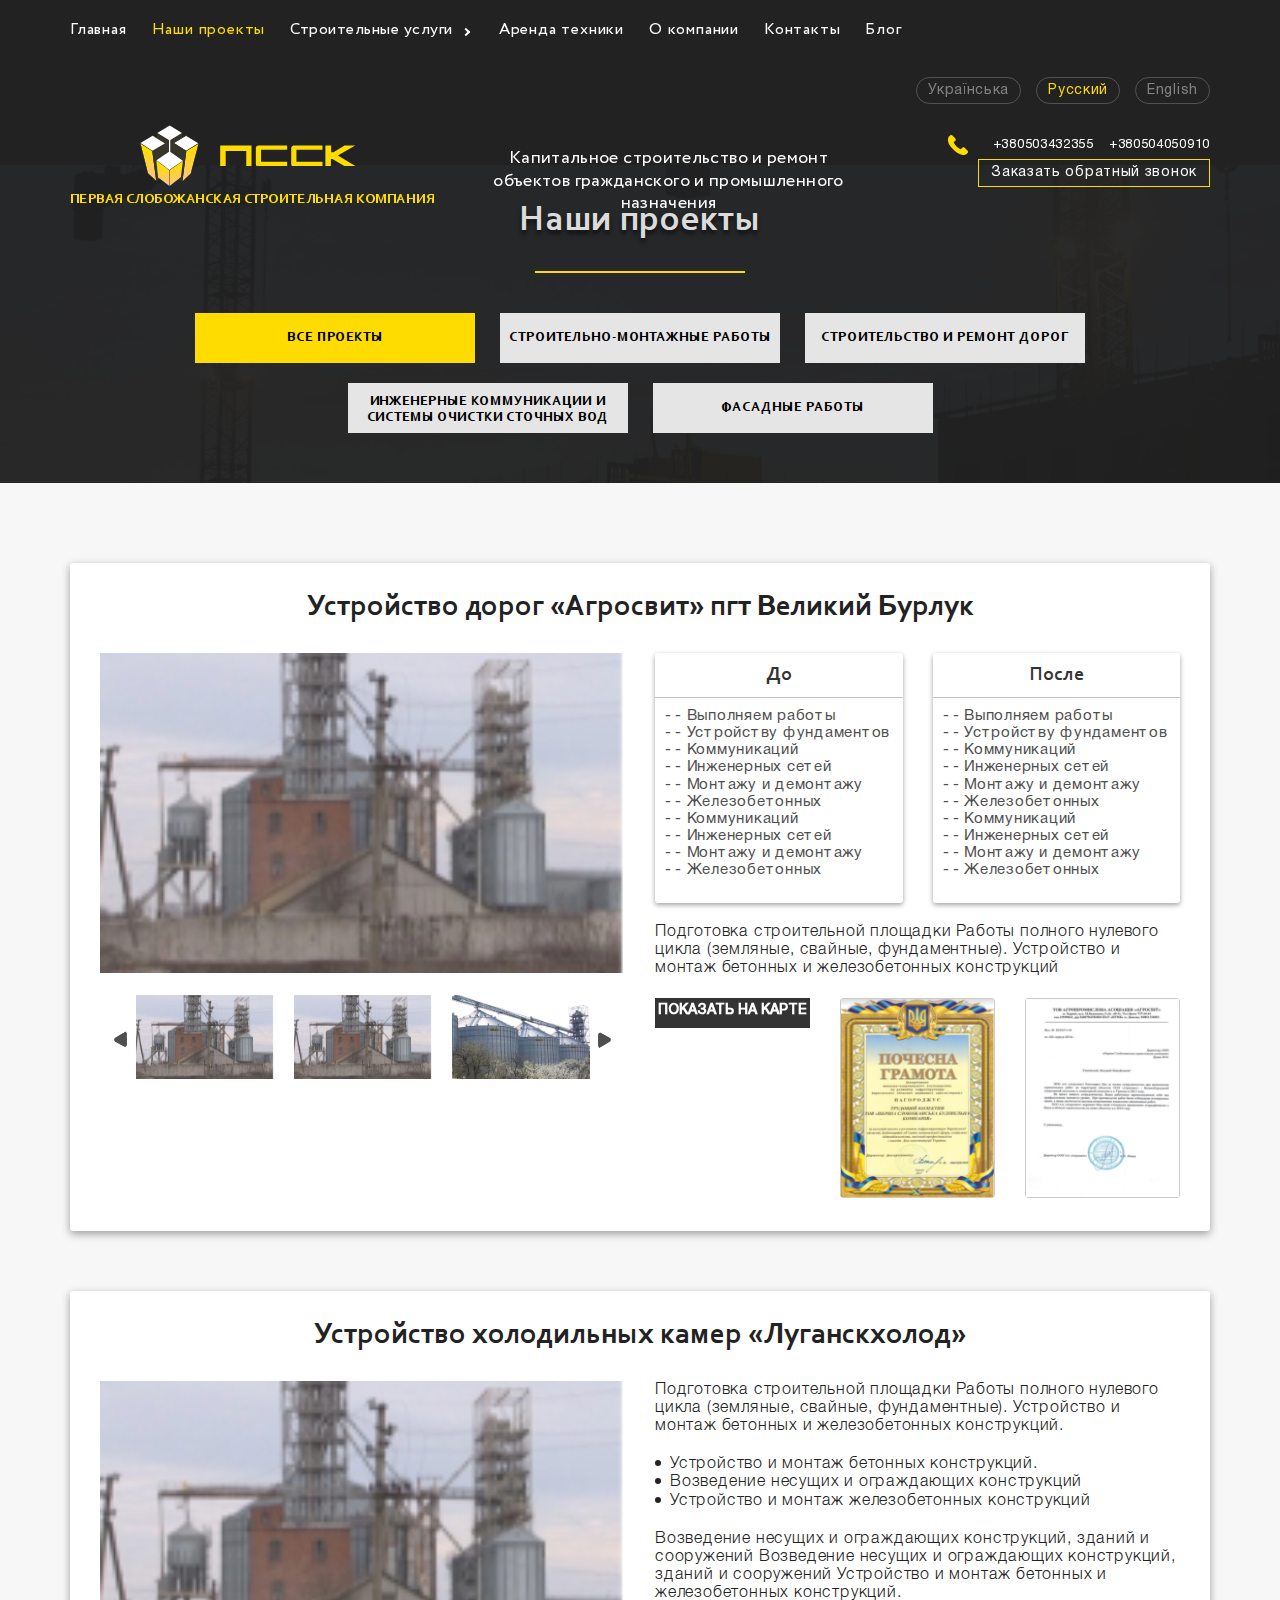
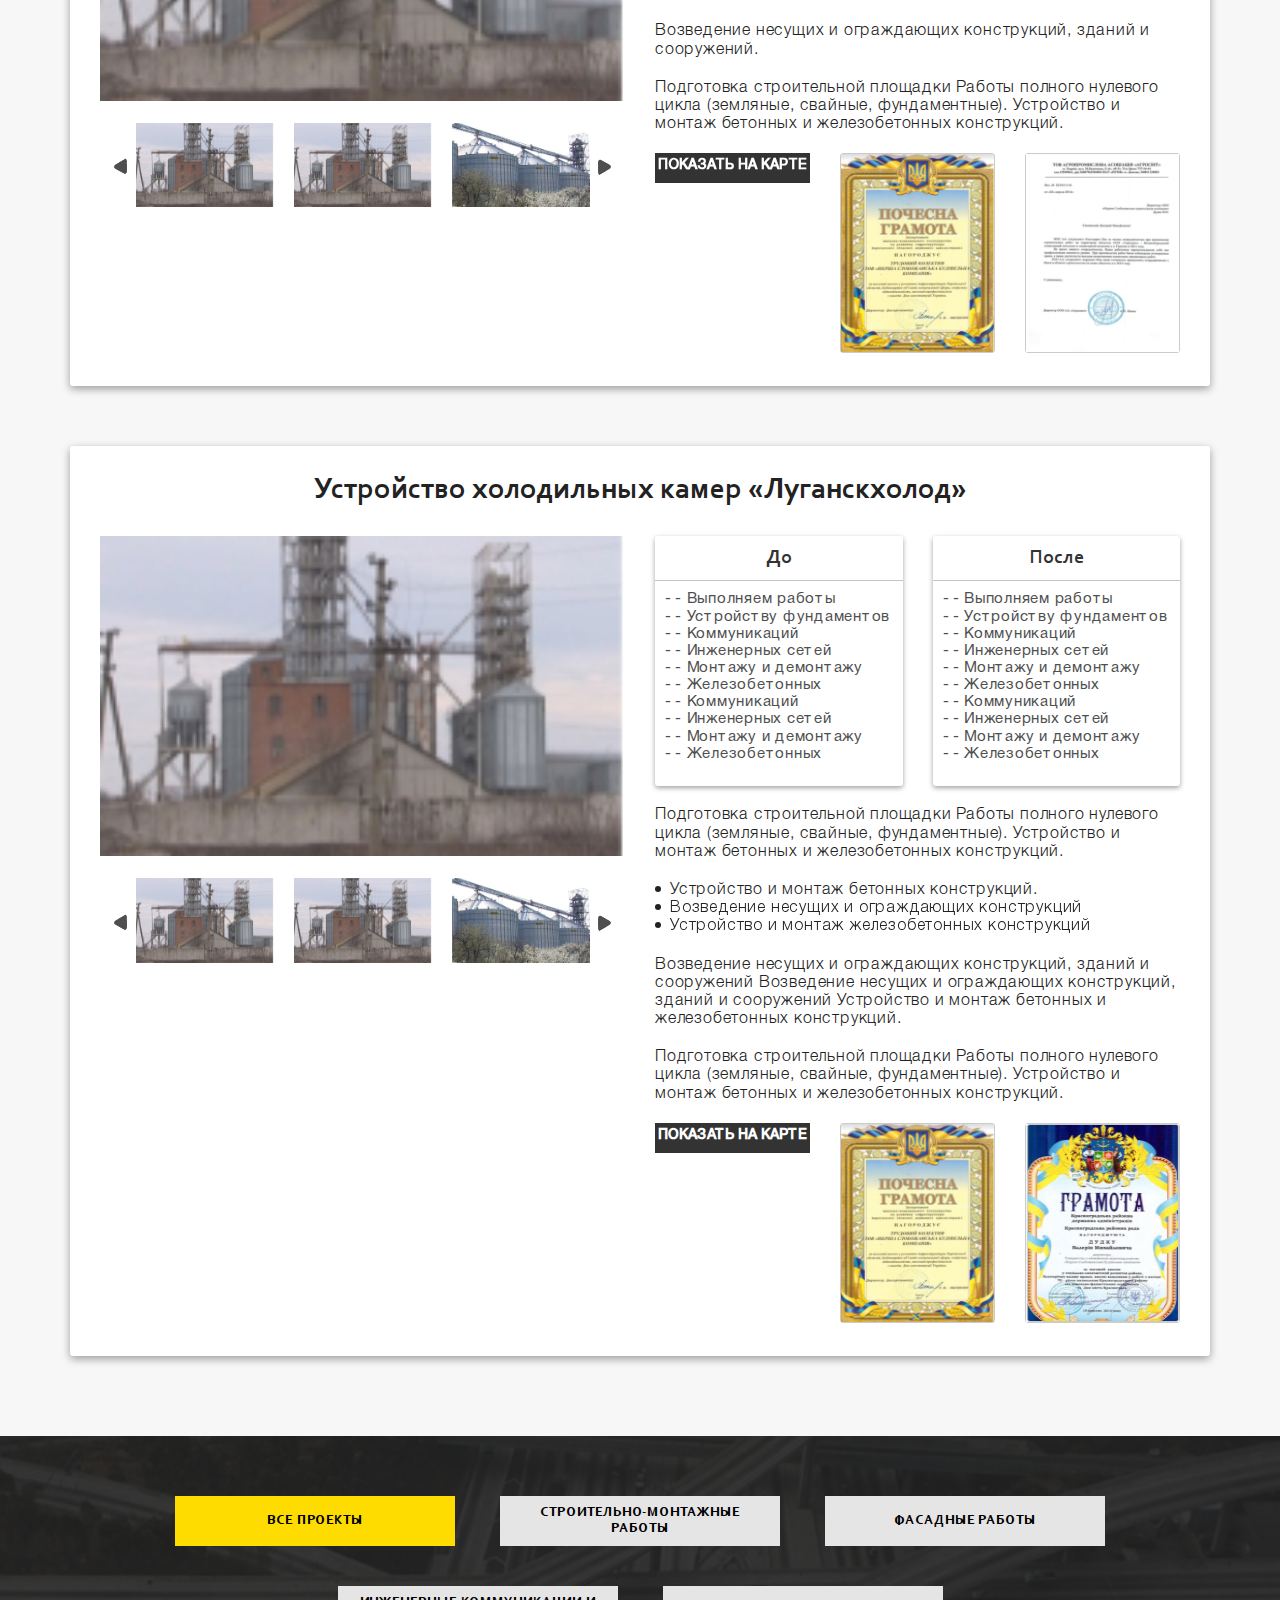
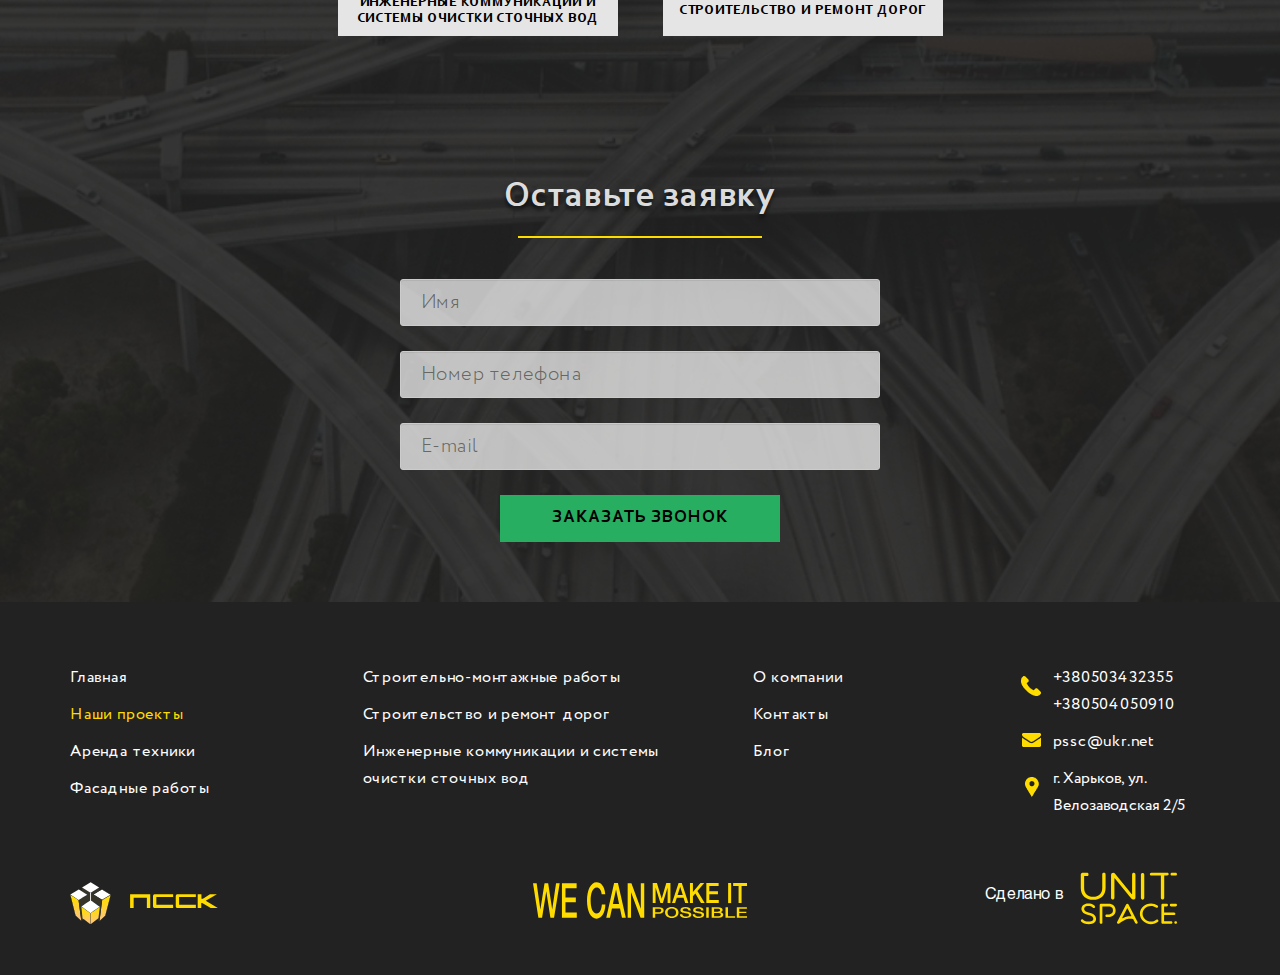
<file: projects.html>
<!DOCTYPE html>
<html lang="en">
<head>
	<meta charset="UTF-8">
	<meta name="viewport" content="width=device-width, initial-scale=1">
	<title>Document</title>
	<link rel="stylesheet" href="css/bootstrap.min.css"/>
	<link rel="stylesheet" href="css/style.css" type="text/css"/>
	<link rel="stylesheet" href="css/slick.css" type="text/css"/>
	<link rel="stylesheet" href="css/slick-theme.css" type="text/css"/>
	<link rel="stylesheet" href="css/lightbox.css" type="text/css"/>
</head>
<body>
<header>
	<div class="header">
		<div class="container">
			<div class="header-top">
				<div class="header-top__left">
				</div>
				<div class="header-mob-center"></div>
				<div class="header-mob-right">
					<button type="button" class="navbar-toggle" data-toggle="collapse" data-target="#myNavbar">
						<span class="icon-bar"></span>
						<span class="icon-bar"></span>
						<span class="icon-bar"></span>
		      		</button>
				</div>
				<ul class="header-top__menu">
					<li class="header-top__menu-list"><a href="./">Главная</a></li>
					<li class="header-top__menu-list current-menu-item"><a href="./projects.html">Наши 
					проекты</a></li>
					<li class="header-top__menu-list menu-item-has-children">
						<a href="#">Строительные 
					услуги</a>
						<ul class="sub-menu">
							<li class="sub-menu-list">
								<a href="./services.html">Строительно-монтажные работы</a>
							</li>
							<li class="sub-menu-list">
								<a href="./services.html">Строительство и ремонт дорог</a>
							</li>
							<li class="sub-menu-list">
								<a href="./services.html">Инженерные коммуникации<br> и системы очистки сточных вод</a>
							</li>
							<li class="sub-menu-list">
								<a href="./services.html">Фасадные работы</a>
							</li>
						</ul>
					</li>
					<li class="header-top__menu-list"><a href="./vehicle.html">Аренда 
					техники</a></li>
					<li class="header-top__menu-list"><a href="./company.html">О компании</a></li>
					<li class="header-top__menu-list"><a href="./contacts.html">Контакты</a></li>
					<li class="header-top__menu-list"><a href="./blog.html">Блог</a></li>
				</ul>
				<div class="header-top__right">
					<ul class="header__language">
						<li><a href="#">Українська</a></li>
						<li class="current-lang"><a href="#">Русский</a></li>
						<li><a href="#">English</a></li>
					</ul>
				</div>
			</div>
			<div class="header-bottom">
				<a href="./" class="header-bottom__left">
					<div class="header-logo">
						<span class="header-logo__name"></span>
					</div>
					<p class="header-logo__text">ПЕРВАЯ СЛОБОЖАНСКАЯ СТРОИТЕЛЬНАЯ КОМПАНИЯ</p>
				</a>
				<div class="header-bottom__center">
					<p>Капитальное строительство и ремонт объектов гражданского и промышленного назначения</p>
				</div>
				<div class="header-bottom__right">
					<span class="header-bottom__right-tel"></span>
					<div class="header-telephone">
						<a href="tel:+380503432355" data-toggle="modal" data-target="#modal-call">+380503432355</a>
						<a href="tel:+380504050910" data-toggle="modal" data-target="#modal-call">+380504050910</a>
						<button class="btn main-btn" data-toggle="modal" data-target="#modal-call">Заказать обратный звонок</button>
					</div>
				</div>
			</div>
			<div class="collapse navbar-collapse" id="myNavbar">
				<ul class="header-top__menu nav navbar-nav">
				</ul>
				<div class="navbar-collapse__bottom">
					<div class="container"></div>
				</div>
			</div>	
		</div>
	</div>
</header>
<div class="banner banner-page-2 banner-projects" id="banner">
	<div class="banner__overlay">
		<div class="container">
			<div class="banner-page-2-content banner-projects-content">
				<!-- <ul class="row">
					<li class="col-md-12"> -->
						<h1 class="banner-title">Наши проекты</h1>
						<button class="btn main-btn active-btn">Все проекты</button>
				<!-- 	</li>
				</ul> -->
				<!-- <ul class="row"> -->
					<button class="btn main-btn">Строительно-монтажные работы</button>
					<button class="btn main-btn">Строительство и ремонт дорог</button>
			<!-- 	</ul>
				<ul class="row"> -->
					<button class="btn main-btn">Инженерные коммуникации и системы очистки сточных вод</button>
					<button class="btn main-btn">Фасадные работы</button>
				<!-- </ul> -->
			</div>
		</div>		
	</div>
</div>
<div class="content">
	<section class="order-vehicle services projects">
		<div class="container">
			<div class="order-vehicle-box services-box">
				<h4 class="services-box-title">Устройство дорог «Агросвит» пгт Великий Бурлук</h4>
				<ul class="row">
					<li class="col-md-6">
						<section class="slider">
			   				<div class="slider slider-for">
			   					<div>
				   					<a href="./images/services/services-content-img-1.jpg" data-lightbox="img-1">
				   						<img src="./images/services/services-content-img-1.jpg" alt="">
			   						</a>
			   					</div>
			   					<div>
				   					<a href="./images/services/services-content-img-2.jpg" data-lightbox="img-1">
				   						<img src="./images/services/services-content-img-2.jpg" alt="">
			   						</a>
			   					</div>
			   					<div>
				   					<a href="./images/services/services-content-img-3.jpg" data-lightbox="img-1">
				   						<img src="./images/services/services-content-img-3.jpg" alt="">
			   						</a>
			   					</div>
			   					<div>
			   						<img src="./images/services/services-content-img-4.jpg" alt="">
			   					</div>
			   				</div>
			   				<div class="slider slider-nav">
				   				<div>
				   					<img src="./images/services/services-content-img-1.jpg" alt="">
				   				</div>
				   				<div>
				   					<img src="./images/services/services-content-img-2.jpg" alt="">
				   				</div>
				   				<div>
				   					<img src="./images/services/services-content-img-3.jpg" alt="">
				   				</div>
				   				<div>
				   					<img src="./images/services/services-content-img-4.jpg" alt="">
				   				</div>
			   				</div>			   				
			   			</section>
					</li>
					<li class="col-md-6">
						<div class="services-box-info">
							<ul class="row">
								<li class="col-sm-6">
									<div class="services-before-after">
										<h6 class="services-before-after-title">До</h6>
										<ul class="services-before-after-list">
											<li>- Выполняем работы</li>
											<li>- Устройству фундаментов</li>
											<li>- Коммуникаций </li>
											<li>- Инженерных сетей</li>
											<li>- Монтажу и демонтажу</li>
											<li>- Железобетонных</li>
											<li>- Коммуникаций </li>
											<li>- Инженерных сетей</li>
											<li>- Монтажу и демонтажу</li>
											<li>- Железобетонных</li>
										</ul>
									</div>
								</li>
								<li class="col-sm-6">
									<div class="services-before-after">
										<h6 class="services-before-after-title">После</h6>
										<ul class="services-before-after-list">
											<li>- Выполняем работы</li>
											<li>- Устройству фундаментов</li>
											<li>- Коммуникаций </li>
											<li>- Инженерных сетей</li>
											<li>- Монтажу и демонтажу</li>
											<li>- Железобетонных</li>
											<li>- Коммуникаций </li>
											<li>- Инженерных сетей</li>
											<li>- Монтажу и демонтажу</li>
											<li>- Железобетонных</li>
										</ul>
									</div>
								</li>
							</ul>
							<p>Подготовка строительной площадки Работы полного нулевого цикла (земляные, свайные, фундаментные). Устройство и монтаж бетонных и железобетонных конструкций</p>
							<div class="services-sertificates">
					   			<ul class="row">
					   				<li class="col-sm-4">
					   					<!-- <div class="services-sertificates-img">
					   						<img src="./images/services/sertificate-1.jpg" alt="">
					   					</div> -->
					   					<div class="projects-map">
					   						<div class="projects-map-top">показать на карте</div>
					   						<iframe src="https://www.google.com/maps/embed?pb=!1m14!1m12!1m3!1d10260.504058980749!2d36.258606449999995!3d49.99024685!2m3!1f0!2f0!3f0!3m2!1i1024!2i768!4f13.1!5e0!3m2!1suk!2sua!4v1504530708251" width="100%" height="198px" frameborder="0" style="border:0" allowfullscreen></iframe>
					   					</div>
					   				</li>
					   				<li class="col-sm-4">
					   					<div class="services-sertificates-img">
					   						<img src="./images/services/sertificate-3.jpg" alt="">
					   					</div>
					   				</li>
					   				<li class="col-sm-4">
					   					<div class="services-sertificates-img">
					   						<img src="./images/services/sertificate-1.jpg" alt="">
					   					</div>
					   				</li>
					   			</ul>
				   			</div>
						</div>
					</li>
				</ul>
			</div>
			<div class="order-vehicle-box services-box">
				<h4 class="services-box-title">Устройство холодильных камер «Луганскхолод»</h4>
				<ul class="row">
					<li class="col-md-6">
						<section class="slider">
			   				<div class="slider slider-for">
			   					<div>
				   					<a href="./images/services/services-content-img-1.jpg" data-lightbox="img-2">
				   						<img src="./images/services/services-content-img-1.jpg" alt="">
			   						</a>
			   					</div>
			   					<div>
				   					<a href="./images/services/services-content-img-2.jpg" data-lightbox="img-2">
				   						<img src="./images/services/services-content-img-2.jpg" alt="">
			   						</a>
			   					</div>
			   					<div>
				   					<a href="./images/services/services-content-img-3.jpg" data-lightbox="img-2">
				   						<img src="./images/services/services-content-img-3.jpg" alt="">
			   						</a>
			   					</div>
			   					<div>
				   					<a href="./images/services/services-content-img-4.jpg" data-lightbox="img-2">
				   						<img src="./images/services/services-content-img-4.jpg" alt="">
			   						</a>
			   					</div>
			   				</div>
			   				<div class="slider slider-nav">
				   				<div>
				   					<img src="./images/services/services-content-img-1.jpg" alt="">
				   				</div>
				   				<div>
				   					<img src="./images/services/services-content-img-2.jpg" alt="">
				   				</div>
				   				<div>
				   					<img src="./images/services/services-content-img-3.jpg" alt="">
				   				</div>
				   				<div>
				   					<img src="./images/services/services-content-img-4.jpg" alt="">
				   				</div>
			   				</div>			   				
			   			</section>
					</li>
					<li class="col-md-6">
						<div class="services-box-info">
							<p>Подготовка строительной площадки Работы полного нулевого цикла (земляные, свайные, фундаментные). Устройство и монтаж бетонных и железобетонных конструкций.</p>
							<ul class="services-box-info-list">
								<li>Устройство и монтаж бетонных конструкций.</li>
								<li>Возведение несущих и ограждающих конструкций</li>
								<li>Устройство и монтаж железобетонных конструкций</li>
							</ul>
							<p>Возведение несущих и ограждающих конструкций, зданий и сооружений Возведение несущих и ограждающих конструкций, зданий и сооружений Устройство и монтаж бетонных и железобетонных конструкций.</p>
							<p>Возведение несущих и ограждающих конструкций, зданий и сооружений.</p>
							<p>Подготовка строительной площадки
							Работы полного нулевого цикла (земляные, свайные, фундаментные). Устройство и монтаж бетонных и железобетонных конструкций.</p>
							<div class="services-sertificates">
					   			<ul class="row">
					   				<li class="col-sm-4">
					   					<div class="projects-map">
					   						<div class="projects-map-top">показать на карте</div>
					   						<iframe src="https://www.google.com/maps/embed?pb=!1m14!1m12!1m3!1d10260.504058980749!2d36.258606449999995!3d49.99024685!2m3!1f0!2f0!3f0!3m2!1i1024!2i768!4f13.1!5e0!3m2!1suk!2sua!4v1504530708251" width="100%" height="198px" frameborder="0" style="border:0" allowfullscreen></iframe>
					   					</div>
					   				</li>
					   				<li class="col-sm-4">
					   					<div class="services-sertificates-img">
					   						<img src="./images/services/sertificate-3.jpg" alt="">
					   					</div>
					   				</li>
					   				<li class="col-sm-4">
					   					<div class="services-sertificates-img">
					   						<img src="./images/services/sertificate-1.jpg" alt="">
					   					</div>
					   				</li>
					   			</ul>
				   			</div>
						</div>
					</li>
				</ul>
			</div>
				<div class="order-vehicle-box services-box">
				<h4 class="services-box-title">Устройство холодильных камер «Луганскхолод»</h4>
				<ul class="row">
					<li class="col-md-6">
						<section class="slider">
			   				<div class="slider slider-for">
			   					<div>
				   					<a href="./images/services/services-content-img-1.jpg" data-lightbox="img-3">
				   						<img src="./images/services/services-content-img-1.jpg" alt="">
			   						</a>
			   					</div>
			   					<div>
				   					<a href="./images/services/services-content-img-2.jpg" data-lightbox="img-3">
				   						<img src="./images/services/services-content-img-2.jpg" alt="">
			   						</a>
			   					</div>
			   					<div>
				   					<a href="./images/services/services-content-img-3.jpg" data-lightbox="img-3">
				   						<img src="./images/services/services-content-img-3.jpg" alt="">
			   						</a>
			   					</div>
			   					<div>
				   					<a href="./images/services/services-content-img-4.jpg" data-lightbox="img-3">
				   						<img src="./images/services/services-content-img-4.jpg" alt="">
			   						</a>
			   					</div>
			   				</div>
			   				<div class="slider slider-nav">
				   				<div>
				   					<img src="./images/services/services-content-img-1.jpg" alt="">
				   				</div>
				   				<div>
				   					<img src="./images/services/services-content-img-2.jpg" alt="">
				   				</div>
				   				<div>
				   					<img src="./images/services/services-content-img-3.jpg" alt="">
				   				</div>
				   				<div>
				   					<img src="./images/services/services-content-img-4.jpg" alt="">
				   				</div>
			   				</div>			   				
			   			</section>
					</li>
					<li class="col-md-6">
						<div class="services-box-info">
							<ul class="row">
								<li class="col-sm-6">
									<div class="services-before-after">
										<h6 class="services-before-after-title">До</h6>
										<ul class="services-before-after-list">
											<li>- Выполняем работы</li>
											<li>- Устройству фундаментов</li>
											<li>- Коммуникаций </li>
											<li>- Инженерных сетей</li>
											<li>- Монтажу и демонтажу</li>
											<li>- Железобетонных</li>
											<li>- Коммуникаций </li>
											<li>- Инженерных сетей</li>
											<li>- Монтажу и демонтажу</li>
											<li>- Железобетонных</li>
										</ul>
									</div>
								</li>
								<li class="col-sm-6">
									<div class="services-before-after">
										<h6 class="services-before-after-title">После</h6>
										<ul class="services-before-after-list">
											<li>- Выполняем работы</li>
											<li>- Устройству фундаментов</li>
											<li>- Коммуникаций </li>
											<li>- Инженерных сетей</li>
											<li>- Монтажу и демонтажу</li>
											<li>- Железобетонных</li>
											<li>- Коммуникаций </li>
											<li>- Инженерных сетей</li>
											<li>- Монтажу и демонтажу</li>
											<li>- Железобетонных</li>
										</ul>
									</div>
								</li>
							</ul>
							<p>Подготовка строительной площадки Работы полного нулевого цикла (земляные, свайные, фундаментные). Устройство и монтаж бетонных и железобетонных конструкций.</p>
							<ul class="services-box-info-list">
								<li>Устройство и монтаж бетонных конструкций.</li>
								<li>Возведение несущих и ограждающих конструкций</li>
								<li>Устройство и монтаж железобетонных конструкций</li>
							</ul>
							<p>Возведение несущих и ограждающих конструкций, зданий и сооружений Возведение несущих и ограждающих конструкций, зданий и сооружений Устройство и монтаж бетонных и железобетонных конструкций.</p>
							<p>Подготовка строительной площадки
							Работы полного нулевого цикла (земляные, свайные, фундаментные). Устройство и монтаж бетонных и железобетонных конструкций.</p>
							<div class="services-sertificates">
					   			<ul class="row">
					   				<li class="col-sm-4">
					   					<div class="projects-map">
					   						<div class="projects-map-top">показать на карте</div>
					   						<iframe src="https://www.google.com/maps/embed?pb=!1m14!1m12!1m3!1d10260.504058980749!2d36.258606449999995!3d49.99024685!2m3!1f0!2f0!3f0!3m2!1i1024!2i768!4f13.1!5e0!3m2!1suk!2sua!4v1504530708251" width="100%" height="198px" frameborder="0" style="border:0" allowfullscreen></iframe>
					   					</div>
					   				</li>
					   				<li class="col-sm-4">
					   					<div class="services-sertificates-img">
					   						<img src="./images/services/sertificate-3.jpg" alt="">
					   					</div>
					   				</li>
					   				<li class="col-sm-4">
					   					<div class="services-sertificates-img">
					   						<img src="./images/services/sertificate-5.jpg" alt="">
					   					</div>
					   				</li>
					   			</ul>
				   			</div>
						</div>
					</li>
				</ul>
			</div>
		</div>
	</section>
	<section class="form-pg-2 form-projects" id="form-pg-2">
		<div class="form-projects-overlay">
			<div class="container">
				<div class="form-projects-box">
					<button class="btn main-btn active-btn">Все проекты</button>
					<button class="btn main-btn">Строительно-монтажные работы</button>
					<button class="btn main-btn">Фасадные работы</button>
					<button class="btn main-btn">Инженерные коммуникации и системы очистки сточных вод</button>
					<button class="btn main-btn">Строительство и ремонт дорог</button>
				</div>
				<h2>Оставьте заявку</h2>
				<form>
					<div class="form-group">
						<!-- <label for="email">Email address:</label> -->
						<input type="name" class="form-control" id="name" placeholder="Имя">
					</div>
					<div class="form-group">
						<!-- <label for="pwd">Password:</label> -->
						<input type="tel" class="form-control" id="tel" placeholder="Номер телефона">
					</div>
					<div class="form-group">
						<!-- <label for="pwd">Password:</label> -->
						<input type="email" class="form-control" id="email" placeholder="E-mail">
					</div>
					<button type="submit" class="btn main-btn green-btn">Заказать звонок</button>
				</form>
			</div>
		</div>
	</section>
</div>
<footer>
	<div class="footer">
		<div class="container">
			<ul class="row">
				<li class="col-sm-3">
					<ul>
						<li><a href="./">Главная</a></li>
						<li class="current-menu-item"><a href="./projects.html">Наши проекты</a></li>
						<li><a href="./vehicle.html">Аренда техники</a></li>
						<li><a href="#">Фасадные работы</a></li>
					</ul>	
				</li>
				<li class="col-md-4 col-sm-3">
					<ul>
						<li><a href="#">Строительно-монтажные работы</a></li>
						<li><a href="#">Строительство и ремонт дорог</a></li>
						<li><a href="#">Инженерные коммуникации и системы очистки сточных вод</a></li>
					</ul>
				</li>
				<li class="col-sm-3">
					<ul>
						<li><a href="./company.html">О компании</a></li>
						<li><a href="./contacts.html">Контакты</a></li>
						<li><a href="./blog.html">Блог</a></li>
					</ul>
				</li>
				<li class="col-md-2 col-sm-3">
					<ul>
						<li>
							<a href="tel:+380503432355">+380503432355</a><br>
							<a href="tel:+380504050910">+380504050910</a>
						</li>
						<li><a href="mailto:pssc@ukr.net">pssc@ukr.net</a></li>
						<li>г. Харьков, ул.<br> Велозаводская 2/5</li>
					</ul>
				</li>
			</ul>
			<ul class="row">
				<li class="col-sm-4">
					<a href="./" class="footer__logo"></a>
				</li>
				<li class="col-sm-4">
					<img src="./images/slogan-footer.svg" alt="">
				</li>
				<li class="col-sm-4">
					<span class="footer__madein">
						<a href="http://unitspace.top/"></a>
					</span>
				</li>
			</ul>
		</div>
	</div>
</footer>
<!-- =====================BUTTON-TO-TOP======================== -->
<a id="back-to-top" href="#" class="btn btn-primary back-to-top" role="button" title="Вира!" data-toggle="tooltip" data-placement="left"></a>
<!-- =======================MODAL-CALL========================= -->
<div id="modal-call" class="modal fade in modal-call" role="dialog">
	<div class="modal-dialog">
	    <div class="modal-content">
	    	<div class="modal-header">
	    		<button type="button" class="close" data-dismiss="modal">
	    			<span class="close-cross"></span>
	    		</button>
	        	<h4 class="modal-title">Заказать звонок</h4>
	        	<p>Капитальное строительство и ремонт объектов
гражданского и промышленного назначения</p>
	      	</div>
	      	<div class="modal-body">
				<form>
					<div class="form-group">
						<!-- <label for="email">Email address:</label> -->
						<input type="name" class="form-control" id="name" placeholder="Имя">
					</div>
					<div class="form-group">
						<!-- <label for="pwd">Password:</label> -->
						<input type="tel" class="form-control" id="tel" placeholder="Номер телефона">
					</div>
					<button type="submit" class="btn main-btn green-btn">Заказать звонок</button>
				</form>	
	      	</div>
	    </div>
	</div>
</div>
<script src="js/jquery1.12.4.jquery.min.js"></script>
<script src="js/bootstrap.min.js"></script>
<script src="js/slick.min.js"></script>
<script src="js/main.js"></script>
<script src="js/lightbox.min.js"></script>
</body>
</html>
</file>
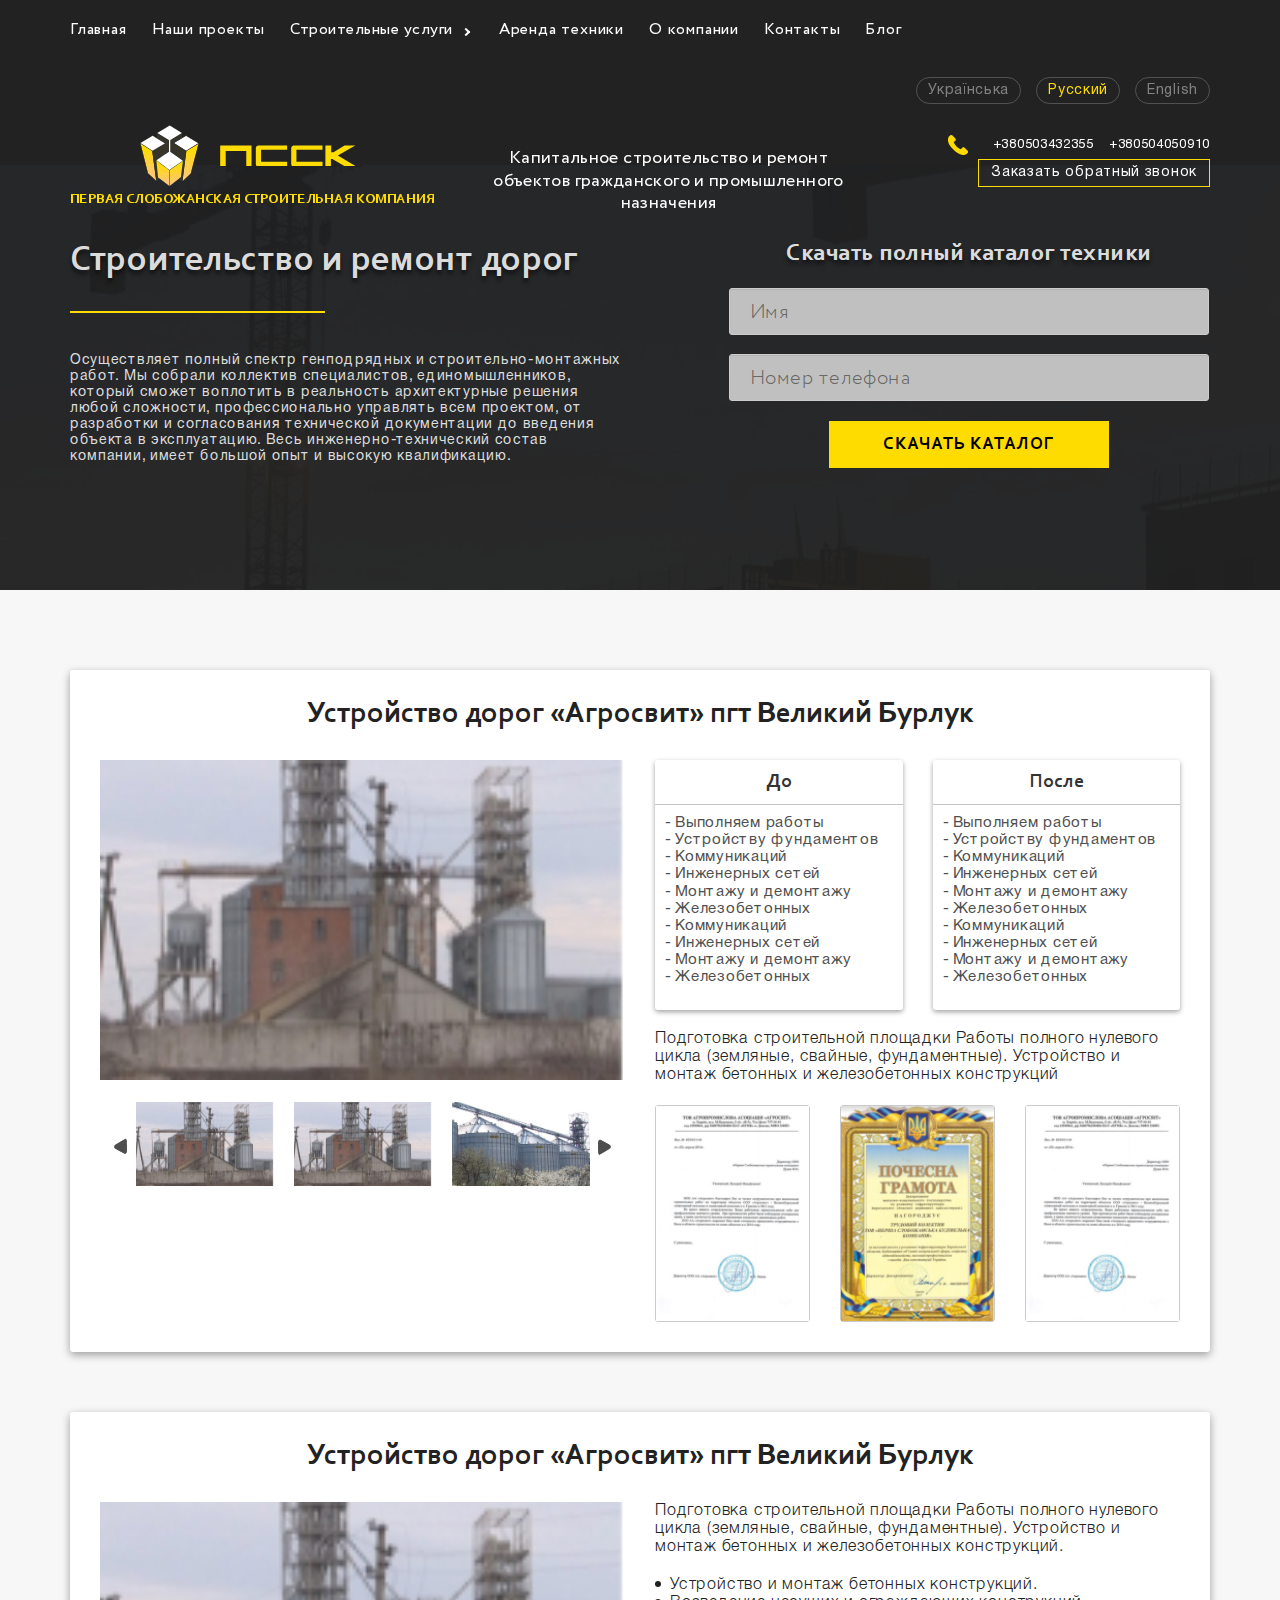
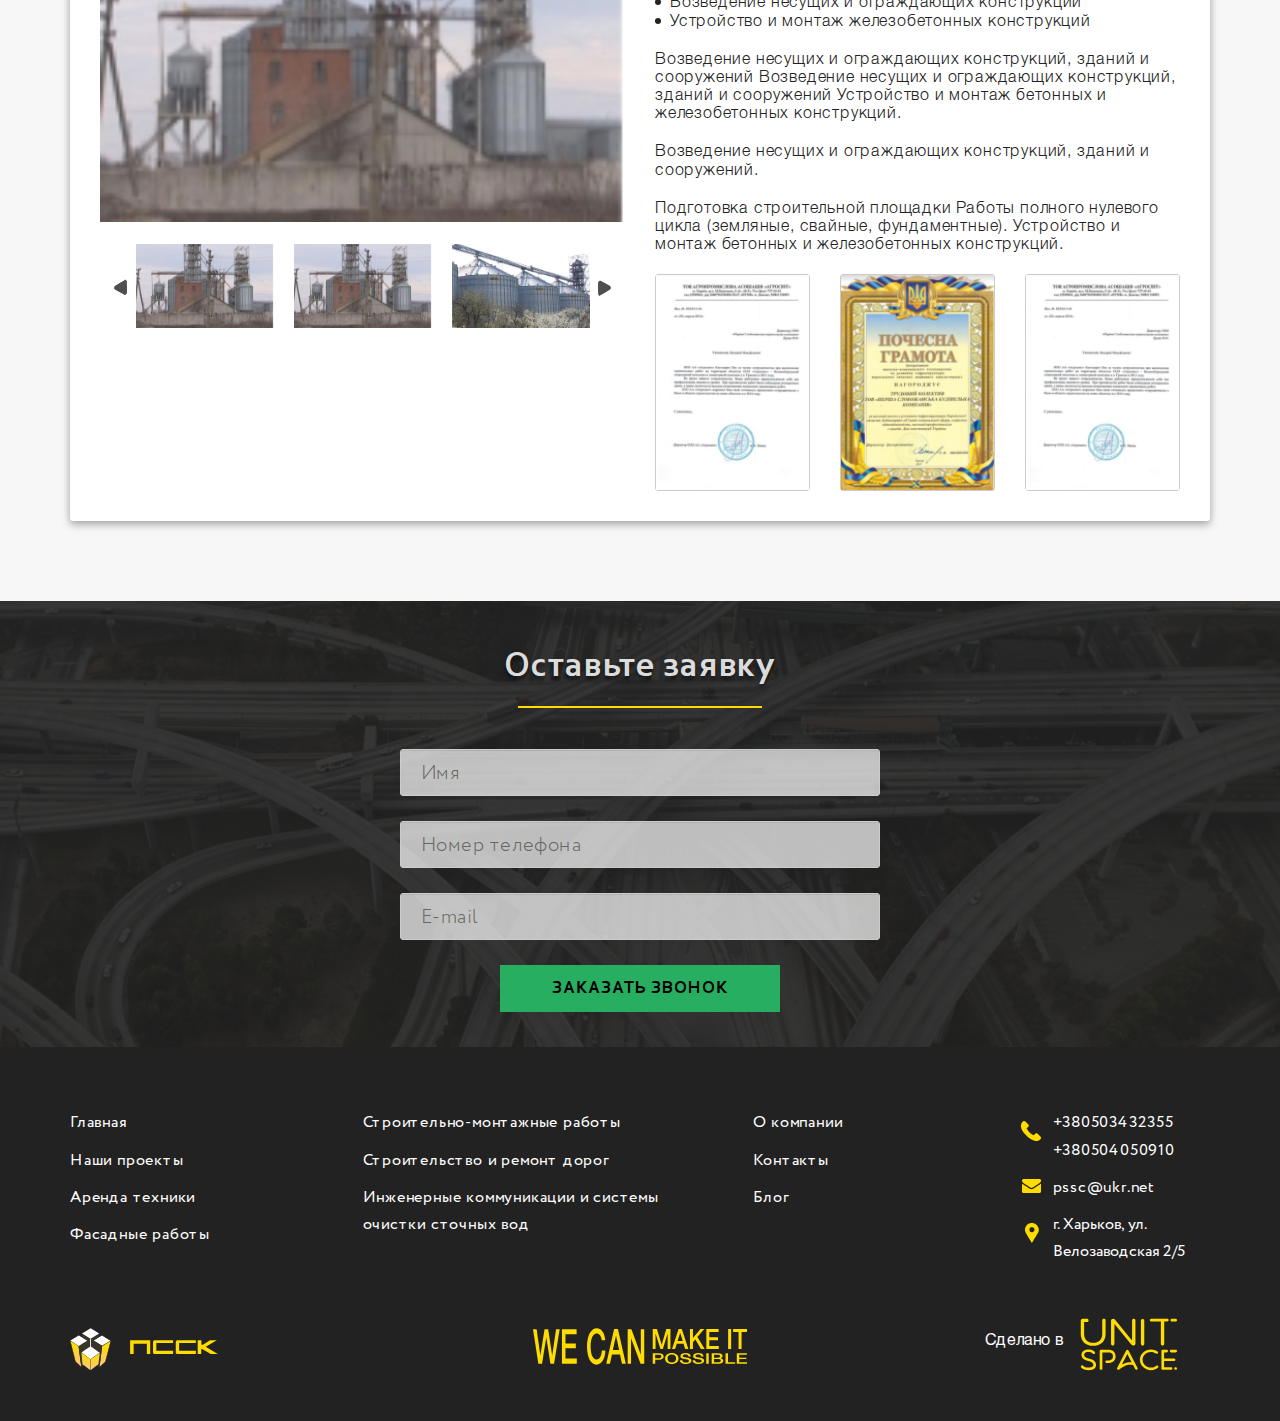
<file: services.html>
<!DOCTYPE html>
<html lang="en">
<head>
	<meta charset="UTF-8">
	<meta name="viewport" content="width=device-width, initial-scale=1">
	<title>Document</title>
	<link rel="stylesheet" href="css/bootstrap.min.css"/>
	<link rel="stylesheet" href="css/style.css" type="text/css"/>
	<link rel="stylesheet" href="css/slick.css" type="text/css"/>
	<link rel="stylesheet" href="css/slick-theme.css" type="text/css"/>
	<link rel="stylesheet" href="css/lightbox.css" type="text/css"/>
</head>
<body>
<header>
	<div class="header">
		<div class="container">
			<div class="header-top">
				<div class="header-top__left">
				</div>
				<div class="header-mob-center"></div>
				<div class="header-mob-right">
					<button type="button" class="navbar-toggle" data-toggle="collapse" data-target="#myNavbar">
						<span class="icon-bar"></span>
						<span class="icon-bar"></span>
						<span class="icon-bar"></span>
		      		</button>
				</div>
				<ul class="header-top__menu">
					<li class="header-top__menu-list"><a href="./">Главная</a></li>
					<li class="header-top__menu-list"><a href="./projects.html">Наши 
					проекты</a></li>
					<li class="header-top__menu-list menu-item-has-children">
						<a href="#">Строительные 
					услуги</a>
						<ul class="sub-menu">
							<li class="sub-menu-list">
								<a href="./services.html">Строительно-монтажные работы</a>
							</li>
							<li class="sub-menu-list">
								<a href="./services.html">Строительство и ремонт дорог</a>
							</li>
							<li class="sub-menu-list">
								<a href="./services.html">Инженерные коммуникации<br> и системы очистки сточных вод</a>
							</li>
							<li class="sub-menu-list">
								<a href="./services.html">Фасадные работы</a>
							</li>
						</ul>
					</li>
					<li class="header-top__menu-list"><a href="./vehicle.html">Аренда 
					техники</a></li>
					<li class="header-top__menu-list"><a href="./company.html">О компании</a></li>
					<li class="header-top__menu-list"><a href="./contacts.html">Контакты</a></li>
					<li class="header-top__menu-list"><a href="./blog.html">Блог</a></li>
				</ul>
				<div class="header-top__right">
					<ul class="header__language">
						<li><a href="#">Українська</a></li>
						<li class="current-lang"><a href="#">Русский</a></li>
						<li><a href="#">English</a></li>
					</ul>
				</div>
			</div>
			<div class="header-bottom">
				<a href="./" class="header-bottom__left">
					<div class="header-logo">
						<span class="header-logo__name"></span>
					</div>
					<p class="header-logo__text">ПЕРВАЯ СЛОБОЖАНСКАЯ СТРОИТЕЛЬНАЯ КОМПАНИЯ</p>
				</a>
				<div class="header-bottom__center">
					<p>Капитальное строительство и ремонт объектов гражданского и промышленного назначения</p>
				</div>
				<div class="header-bottom__right">
					<span class="header-bottom__right-tel"></span>
					<div class="header-telephone">
						<a href="tel:+380503432355" data-toggle="modal" data-target="#modal-call">+380503432355</a>
						<a href="tel:+380504050910" data-toggle="modal" data-target="#modal-call">+380504050910</a>
						<button class="btn main-btn" data-toggle="modal" data-target="#modal-call">Заказать обратный звонок</button>
					</div>
				</div>
			</div>
			<div class="collapse navbar-collapse" id="myNavbar">
				<ul class="header-top__menu nav navbar-nav">
				</ul>
				<div class="navbar-collapse__bottom">
					<div class="container"></div>
				</div>
			</div>	
		</div>
	</div>
</header>
<div class="banner banner-page-2 banner-services" id="banner">
	<div class="banner__overlay">
		<div class="container">
			<div class="banner-page-2-content banner-services-content">
				<ul class="row">
					<li class="col-md-6">
						<h1 class="banner-title">Строительство и ремонт дорог</h1>
						<p>Осуществляет полный спектр генподрядных и строительно-монтажных работ. Мы собрали коллектив специалистов, единомышленников, который сможет воплотить в реальность архитектурные решения любой сложности, профессионально управлять всем проектом, от разработки и согласования технической документации до введения объекта в эксплуатацию. Весь инженерно-технический состав компании, имеет большой опыт и высокую квалификацию.</p>
					</li>
					<li class="col-md-6">
						<form>
							<h4>Скачать полный каталог техники</h4>
							<div class="form-group">
								<!-- <label for="email">Email address:</label> -->
								<input type="name" class="form-control" id="name" placeholder="Имя">
							</div>
							<div class="form-group">
								<!-- <label for="pwd">Password:</label> -->
								<input type="tel" class="form-control" id="tel" placeholder="Номер телефона">
							</div>
							<button type="submit" class="btn main-btn">Скачать каталог</button>
						</form>
					</li>
				</ul>
			</div>
		</div>		
	</div>
</div>
<div class="content">
	<section class="order-vehicle services">
		<div class="container">
			<div class="order-vehicle-box services-box">
				<h4 class="services-box-title">Устройство дорог «Агросвит» пгт Великий Бурлук</h4>
				<ul class="row">
					<li class="col-md-6">
						<section class="slider">
			   				<div class="slider slider-for">
			   					<div>
				   					<a href="./images/services/services-content-img-1.jpg" data-lightbox="img-1">
				   						<img src="./images/services/services-content-img-1.jpg" alt="">
				   					</a>
			   					</div>
			   					<div>
				   					<a href="./images/services/services-content-img-2.jpg" data-lightbox="img-1">
				   						<img src="./images/services/services-content-img-2.jpg" alt="">
			   						</a>
			   					</div>
			   					<div>
			   						<a href="./images/services/services-content-img-3.jpg" data-lightbox="img-1">
			   							<img src="./images/services/services-content-img-3.jpg" alt="">
			   						</a>
			   					</div>
			   					<div>
				   					<a href="./images/services/services-content-img-4.jpg" data-lightbox="img-1">
				   						<img src="./images/services/services-content-img-4.jpg" alt="">
			   						</a>
			   					</div>
			   				</div>
			   				<div class="slider slider-nav">
				   				<div>
				   					<img src="./images/services/services-content-img-1.jpg" alt="">
				   				</div>
				   				<div>
				   					<img src="./images/services/services-content-img-2.jpg" alt="">
				   				</div>
				   				<div>
				   					<img src="./images/services/services-content-img-3.jpg" alt="">
				   				</div>
				   				<div>
				   					<img src="./images/services/services-content-img-4.jpg" alt="">
				   				</div>
			   				</div>			   				
			   			</section>
					</li>
					<li class="col-md-6">
						<div class="services-box-info">
							<ul class="row">
								<li class="col-sm-6">
									<div class="services-before-after">
										<h6 class="services-before-after-title">До</h6>
										<ul class="services-before-after-list">
											<li>Выполняем работы</li>
											<li>Устройству фундаментов</li>
											<li>Коммуникаций </li>
											<li>Инженерных сетей</li>
											<li>Монтажу и демонтажу</li>
											<li>Железобетонных</li>
											<li>Коммуникаций </li>
											<li>Инженерных сетей</li>
											<li>Монтажу и демонтажу</li>
											<li>Железобетонных</li>
										</ul>
									</div>
								</li>
								<li class="col-sm-6">
									<div class="services-before-after">
										<h6 class="services-before-after-title">После</h6>
										<ul class="services-before-after-list">
											<li>Выполняем работы</li>
											<li>Устройству фундаментов</li>
											<li>Коммуникаций </li>
											<li>Инженерных сетей</li>
											<li>Монтажу и демонтажу</li>
											<li>Железобетонных</li>
											<li>Коммуникаций </li>
											<li>Инженерных сетей</li>
											<li>Монтажу и демонтажу</li>
											<li>Железобетонных</li>
										</ul>
									</div>
								</li>
							</ul>
							<p>Подготовка строительной площадки Работы полного нулевого цикла (земляные, свайные, фундаментные). Устройство и монтаж бетонных и железобетонных конструкций</p>
							<div class="services-sertificates">
					   			<ul class="row">
					   				<li class="col-sm-4">
					   					<div class="services-sertificates-img">
					   						<img src="./images/services/sertificate-1.jpg" alt="">
					   					</div>
					   				</li>
					   				<li class="col-sm-4">
					   					<div class="services-sertificates-img">
					   						<img src="./images/services/sertificate-3.jpg" alt="">
					   					</div>
					   				</li>
					   				<li class="col-sm-4">
					   					<div class="services-sertificates-img">
					   						<img src="./images/services/sertificate-1.jpg" alt="">
					   					</div>
					   				</li>
					   			</ul>
				   			</div>
						</div>
					</li>
				</ul>
			</div>
			<div class="order-vehicle-box services-box">
				<h4 class="services-box-title">Устройство дорог «Агросвит» пгт Великий Бурлук</h4>
				<ul class="row">
					<li class="col-md-6">
						<section class="slider">
			   				<div class="slider slider-for">
			   					<div>
				   					<a href="./images/services/services-content-img-1.jpg" data-lightbox="img-2">
				   						<img src="./images/services/services-content-img-1.jpg" alt="">
			   						</a>
			   					</div>
			   					<div>
				   					<a href="./images/services/services-content-img-2.jpg" data-lightbox="img-2">
				   						<img src="./images/services/services-content-img-2.jpg" alt="">
			   						</a>
			   					</div>
			   					<div>
				   					<a href="./images/services/services-content-img-3.jpg" data-lightbox="img-2">
				   						<img src="./images/services/services-content-img-3.jpg" alt="">
			   						</a>
			   					</div>
			   					<div>
				   					<a href="./images/services/services-content-img-4.jpg" data-lightbox="img-2">
				   						<img src="./images/services/services-content-img-4.jpg" alt="">
			   						</a>
			   					</div>
			   				</div>
			   				<div class="slider slider-nav">
				   				<div>
				   					<img src="./images/services/services-content-img-1.jpg" alt="">
				   				</div>
				   				<div>
				   					<img src="./images/services/services-content-img-2.jpg" alt="">
				   				</div>
				   				<div>
				   					<img src="./images/services/services-content-img-3.jpg" alt="">
				   				</div>
				   				<div>
				   					<img src="./images/services/services-content-img-4.jpg" alt="">
				   				</div>
			   				</div>			   				
			   			</section>
					</li>
					<li class="col-md-6">
						<div class="services-box-info">
							<p>Подготовка строительной площадки Работы полного нулевого цикла (земляные, свайные, фундаментные). Устройство и монтаж бетонных и железобетонных конструкций.</p>
							<ul class="services-box-info-list">
								<li>Устройство и монтаж бетонных конструкций.</li>
								<li>Возведение несущих и ограждающих конструкций</li>
								<li>Устройство и монтаж железобетонных конструкций</li>
							</ul>
							<p>Возведение несущих и ограждающих конструкций, зданий и сооружений Возведение несущих и ограждающих конструкций, зданий и сооружений Устройство и монтаж бетонных и железобетонных конструкций.</p>
							<p>Возведение несущих и ограждающих конструкций, зданий и сооружений.</p>
							<p>Подготовка строительной площадки
							Работы полного нулевого цикла (земляные, свайные, фундаментные). Устройство и монтаж бетонных и железобетонных конструкций.</p>
							<div class="services-sertificates">
					   			<ul class="row">
					   				<li class="col-sm-4">
					   					<div class="services-sertificates-img">
					   						<img src="./images/services/sertificate-1.jpg" alt="">
					   					</div>
					   				</li>
					   				<li class="col-sm-4">
					   					<div class="services-sertificates-img">
					   						<img src="./images/services/sertificate-3.jpg" alt="">
					   					</div>
					   				</li>
					   				<li class="col-sm-4">
					   					<div class="services-sertificates-img">
					   						<img src="./images/services/sertificate-1.jpg" alt="">
					   					</div>
					   				</li>
					   			</ul>
				   			</div>
						</div>
					</li>
				</ul>
			</div>
		</div>
	</section>
	<section class="form-pg-2" id="form-pg-2">
		<div class="form-pg-2-overlay">
			<div class="container">
				<h2>Оставьте заявку</h2>
				<form>
					<div class="form-group">
						<!-- <label for="email">Email address:</label> -->
						<input type="name" class="form-control" id="name" placeholder="Имя">
					</div>
					<div class="form-group">
						<!-- <label for="pwd">Password:</label> -->
						<input type="tel" class="form-control" id="tel" placeholder="Номер телефона">
					</div>
					<div class="form-group">
						<!-- <label for="pwd">Password:</label> -->
						<input type="email" class="form-control" id="email" placeholder="E-mail">
					</div>
					<button type="submit" class="btn main-btn green-btn">Заказать звонок</button>
				</form>
			</div>
		</div>
	</section>
</div>
<footer>
	<div class="footer">
		<div class="container">
			<ul class="row">
				<li class="col-sm-3">
					<ul>
						<li><a href="./">Главная</a></li>
						<li><a href="./projects.html">Наши проекты</a></li>
						<li><a href="./vehicle.html">Аренда техники</a></li>
						<li><a href="#">Фасадные работы</a></li>
					</ul>	
				</li>
				<li class="col-md-4 col-sm-3">
					<ul>
						<li><a href="#">Строительно-монтажные работы</a></li>
						<li><a href="#">Строительство и ремонт дорог</a></li>
						<li><a href="#">Инженерные коммуникации и системы очистки сточных вод</a></li>
					</ul>
				</li>
				<li class="col-sm-3">
					<ul>
						<li><a href="./company.html">О компании</a></li>
						<li><a href="./contacts.html">Контакты</a></li>
						<li><a href="./blog.html">Блог</a></li>
					</ul>
				</li>
				<li class="col-md-2 col-sm-3">
					<ul>
						<li>
							<a href="tel:+380503432355">+380503432355</a><br>
							<a href="tel:+380504050910">+380504050910</a>
						</li>
						<li><a href="mailto:pssc@ukr.net">pssc@ukr.net</a></li>
						<li>г. Харьков, ул.<br> Велозаводская 2/5</li>
					</ul>
				</li>
			</ul>
			<ul class="row">
				<li class="col-sm-4">
					<a href="./" class="footer__logo"></a>
				</li>
				<li class="col-sm-4">
					<img src="./images/slogan-footer.svg" alt="">
				</li>
				<li class="col-sm-4">
					<span class="footer__madein">
						<a href="http://unitspace.top/"></a>
					</span>
				</li>
			</ul>
		</div>
	</div>
</footer>
<!-- =====================BUTTON-TO-TOP======================== -->
<a id="back-to-top" href="#" class="btn btn-primary back-to-top" role="button" title="Вира!" data-toggle="tooltip" data-placement="left"></a>
<!-- =======================MODAL-CALL========================= -->
<div id="modal-call" class="modal fade in modal-call" role="dialog">
	<div class="modal-dialog">
	    <div class="modal-content">
	    	<div class="modal-header">
	    		<button type="button" class="close" data-dismiss="modal">
	    			<span class="close-cross"></span>
	    		</button>
	        	<h4 class="modal-title">Заказать звонок</h4>
	        	<p>Капитальное строительство и ремонт объектов
гражданского и промышленного назначения</p>
	      	</div>
	      	<div class="modal-body">
				<form>
					<div class="form-group">
						<!-- <label for="email">Email address:</label> -->
						<input type="name" class="form-control" id="name" placeholder="Имя">
					</div>
					<div class="form-group">
						<!-- <label for="pwd">Password:</label> -->
						<input type="tel" class="form-control" id="tel" placeholder="Номер телефона">
					</div>
					<button type="submit" class="btn main-btn green-btn">Заказать звонок</button>
				</form>	
	      	</div>
	    </div>
	</div>
</div>
<script src="js/jquery1.12.4.jquery.min.js"></script>
<script src="js/bootstrap.min.js"></script>
<script src="js/slick.min.js"></script>
<script src="js/main.js"></script>
<script src="js/lightbox.min.js"></script>
</body>
</html>
</file>
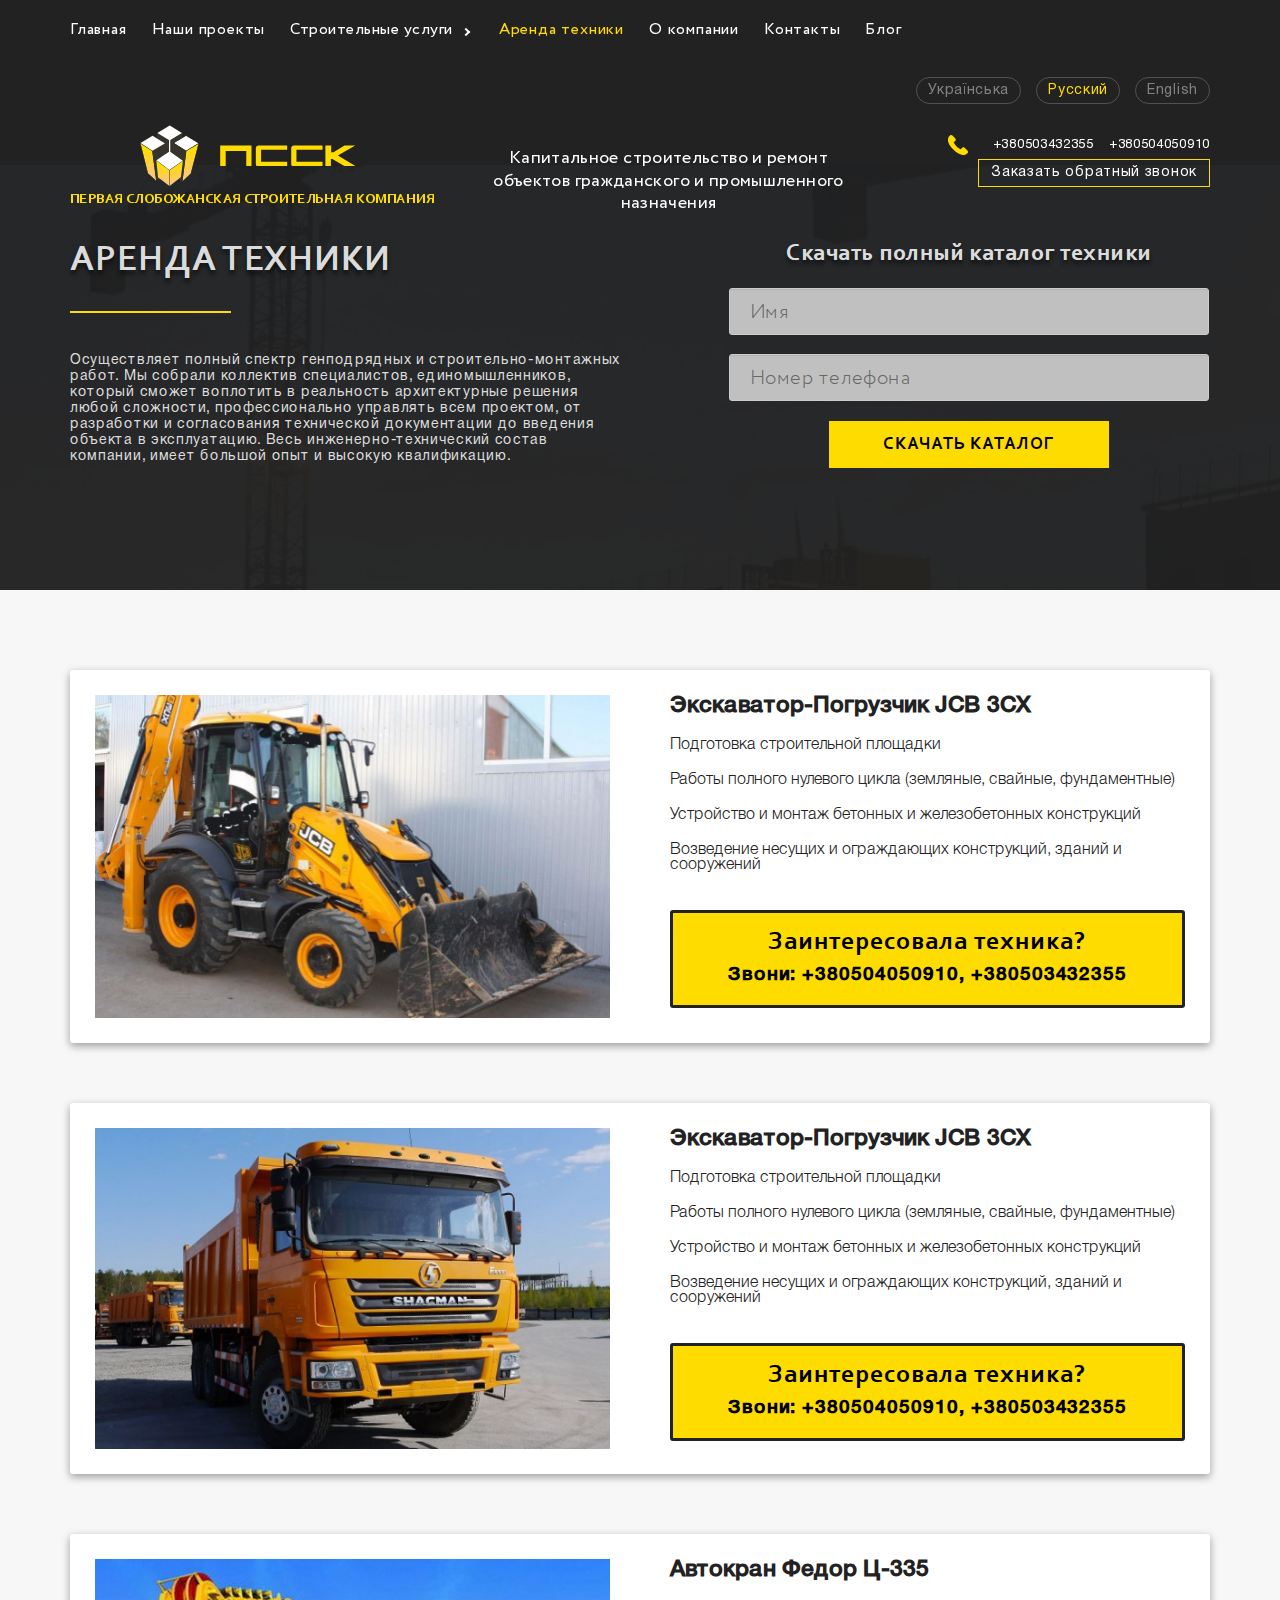
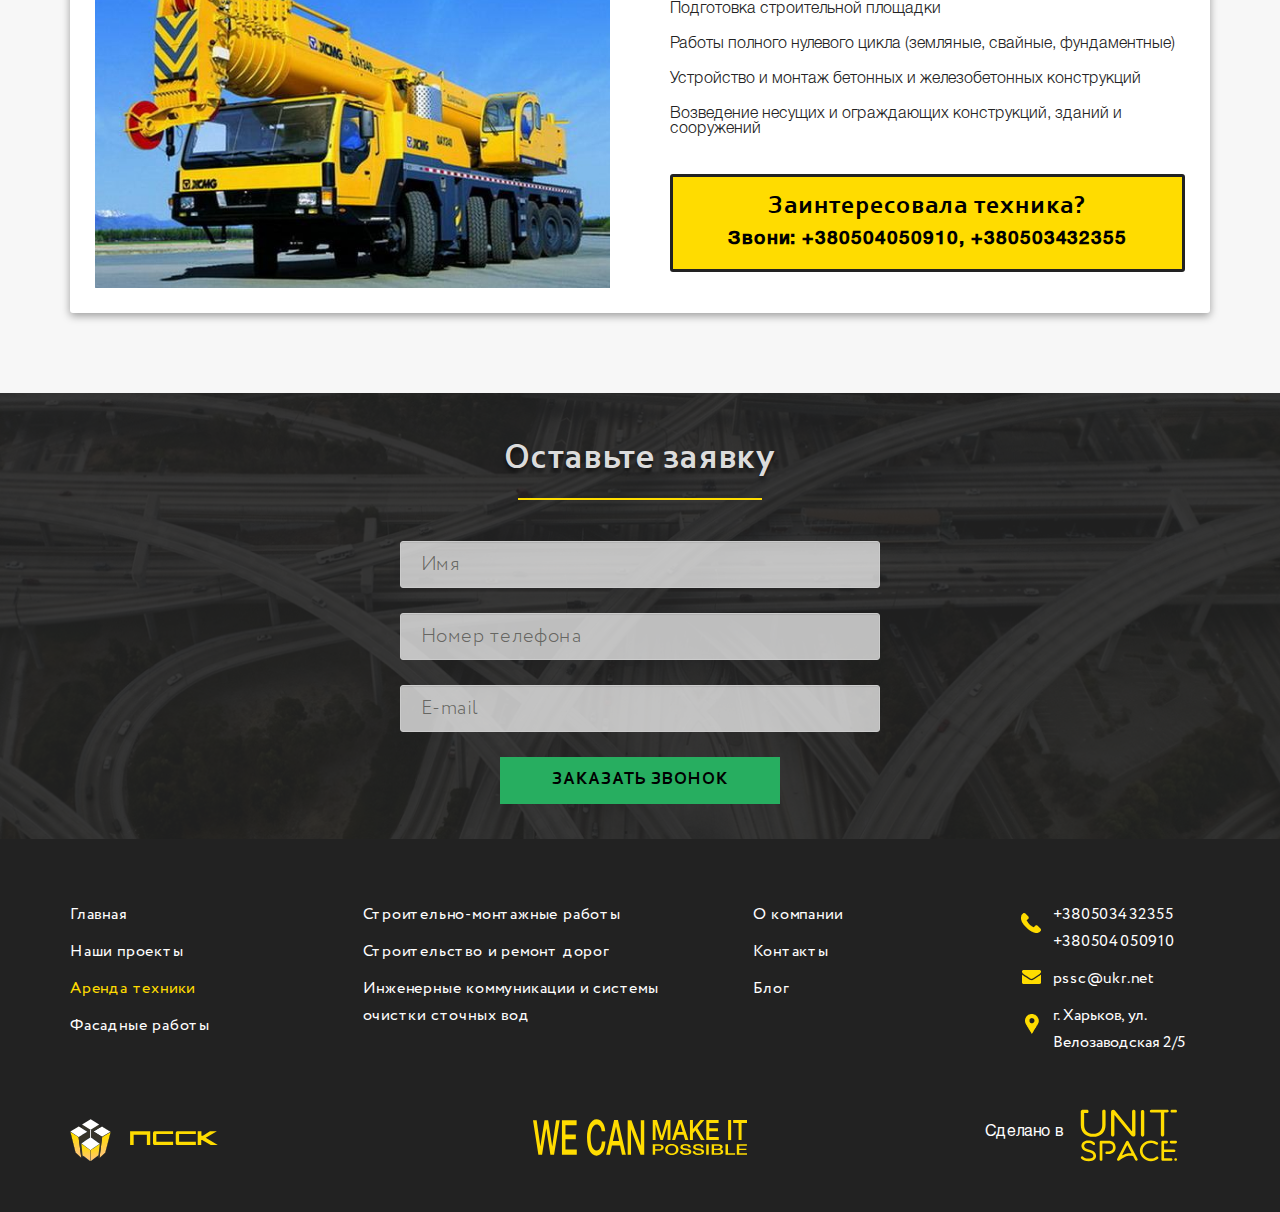
<file: vehicle.html>
<!DOCTYPE html>
<html lang="en">
<head>
	<meta charset="UTF-8">
	<meta name="viewport" content="width=device-width, initial-scale=1">
	<title>Document</title>
	<link rel="stylesheet" href="css/bootstrap.min.css"/>
	<link rel="stylesheet" href="css/style.css" type="text/css"/>
</head>
<body>
<header>
	<div class="header">
		<div class="container">
			<div class="header-top">
				<div class="header-top__left">
				</div>
				<div class="header-mob-center"></div>
				<div class="header-mob-right">
					<button type="button" class="navbar-toggle" data-toggle="collapse" data-target="#myNavbar">
						<span class="icon-bar"></span>
						<span class="icon-bar"></span>
						<span class="icon-bar"></span>
		      		</button>
				</div>
				<ul class="header-top__menu">
					<li class="header-top__menu-list"><a href="./">Главная</a></li>
					<li class="header-top__menu-list"><a href="./projects.html">Наши 
					проекты</a></li>
					<li class="header-top__menu-list menu-item-has-children">
						<a href="#">Строительные 
					услуги</a>
						<ul class="sub-menu">
							<li class="sub-menu-list">
								<a href="./services.html">Строительно-монтажные работы</a>
							</li>
							<li class="sub-menu-list">
								<a href="./services.html">Строительство и ремонт дорог</a>
							</li>
							<li class="sub-menu-list">
								<a href="./services.html">Инженерные коммуникации<br> и системы очистки сточных вод</a>
							</li>
							<li class="sub-menu-list">
								<a href="./services.html">Фасадные работы</a>
							</li>
						</ul>
					</li>
					<li class="header-top__menu-list current-menu-item"><a href="./vehicle.html">Аренда 
					техники</a></li>
					<li class="header-top__menu-list"><a href="./company.html">О компании</a></li>
					<li class="header-top__menu-list"><a href="./contacts.html">Контакты</a></li>
					<li class="header-top__menu-list"><a href="./blog.html">Блог</a></li>
				</ul>
				<div class="header-top__right">
					<ul class="header__language">
						<li><a href="#">Українська</a></li>
						<li class="current-lang"><a href="#">Русский</a></li>
						<li><a href="#">English</a></li>
					</ul>
				</div>
			</div>
			<div class="header-bottom">
				<a href="./" class="header-bottom__left">
					<div class="header-logo">
						<span class="header-logo__name"></span>
					</div>
					<p class="header-logo__text">ПЕРВАЯ СЛОБОЖАНСКАЯ СТРОИТЕЛЬНАЯ КОМПАНИЯ</p>
				</a>
				<div class="header-bottom__center">
					<p>Капитальное строительство и ремонт объектов гражданского и промышленного назначения</p>
				</div>
				<div class="header-bottom__right">
					<span class="header-bottom__right-tel"></span>
					<div class="header-telephone">
						<a href="tel:+380503432355" data-toggle="modal" data-target="#modal-call">+380503432355</a>
						<a href="tel:+380504050910" data-toggle="modal" data-target="#modal-call">+380504050910</a>
						<button class="btn main-btn" data-toggle="modal" data-target="#modal-call">Заказать обратный звонок</button>
					</div>
				</div>
			</div>
			<div class="collapse navbar-collapse" id="myNavbar">
				<ul class="header-top__menu nav navbar-nav">
				</ul>
				<div class="navbar-collapse__bottom">
					<div class="container"></div>
				</div>
			</div>	
		</div>
	</div>
</header>
<div class="banner banner-page-2" id="banner">
	<div class="banner__overlay">
		<div class="container">
			<div class="banner-page-2-content">
				<ul class="row">
					<li class="col-md-6">
						<div class="banner-title">Аренда техники</div>
						<p>Осуществляет полный спектр генподрядных и строительно-монтажных работ. Мы собрали коллектив специалистов, единомышленников, который сможет воплотить в реальность архитектурные решения любой сложности, профессионально управлять всем проектом, от разработки и согласования технической документации до введения объекта в эксплуатацию. Весь инженерно-технический состав компании, имеет большой опыт и высокую квалификацию.</p>
					<!-- 	<a href="" class="btn main-btn">Заказать</a>
						<a href="" class="btn transparent-btn">Связаться с нами</a> -->
					</li>
					<li class="col-md-6">
						<form>
							<h4>Скачать полный каталог техники</h4>
							<div class="form-group">
								<!-- <label for="email">Email address:</label> -->
								<input type="name" class="form-control" id="name" placeholder="Имя">
							</div>
							<div class="form-group">
								<!-- <label for="pwd">Password:</label> -->
								<input type="tel" class="form-control" id="tel" placeholder="Номер телефона">
							</div>
							<button type="submit" class="btn main-btn">Скачать каталог</button>
						</form>
					</li>
				</ul>
			</div>
		</div>		
	</div>
</div>
<div class="content">
	<section class="order-vehicle">
		<div class="container">
			<div class="order-vehicle-box">
				<ul class="row">
					<li class="col-md-6">
						<img src="./images/content-images-pg-2/truck-4.jpg" alt="">
					</li>
					<li class="col-md-6">
						<div class="order-vehicle-box-info">
							<h4 class="order-vehicle-box-title">Экскаватор-Погрузчик JCB 3CX</h4>
							<ul class="order-vehicle-box-text">
								<li>Подготовка строительной площадки</li>
								<li>Работы полного нулевого цикла (земляные, свайные, фундаментные)</li>
								<li>Устройство и монтаж бетонных и железобетонных конструкций</li>
								<li>Возведение несущих и ограждающих конструкций, зданий и сооружений</li>
							</ul>
							<button class="btn main-btn order-vehicle-box-btn">Заинтересовала техника?<br><span>Звони:  +380504050910, +380503432355</span></button>
						</div>
					</li>
				</ul>
			</div>
			<div class="order-vehicle-box">	
				<ul class="row">
					<li class="col-md-6">
						<img src="./images/content-images-pg-2/truck-5.jpg" alt="">
					</li>
					<li class="col-md-6">
						<div class="order-vehicle-box-info">
							<h4 class="order-vehicle-box-title">Экскаватор-Погрузчик JCB 3CX</h4>
							<ul class="order-vehicle-box-text">
								<li>Подготовка строительной площадки</li>
								<li>Работы полного нулевого цикла (земляные, свайные, фундаментные)</li>
								<li>Устройство и монтаж бетонных и железобетонных конструкций</li>
								<li>Возведение несущих и ограждающих конструкций, зданий и сооружений</li>
							</ul>
							<button class="btn main-btn order-vehicle-box-btn">Заинтересовала техника?<br><span>Звони:  +380504050910, +380503432355</span></button>
						</div>
					</li>
				</ul>
			</div>
			<div class="order-vehicle-box">	
				<ul class="row">
					<li class="col-md-6">
						<img src="./images/content-images-pg-2/truck-6.jpg" alt="">
					</li>
					<li class="col-md-6">
						<div class="order-vehicle-box-info">
							<h4 class="order-vehicle-box-title">Автокран Федор Ц-335</h4>
							<ul class="order-vehicle-box-text">
								<li>Подготовка строительной площадки</li>
								<li>Работы полного нулевого цикла (земляные, свайные, фундаментные)</li>
								<li>Устройство и монтаж бетонных и железобетонных конструкций</li>
								<li>Возведение несущих и ограждающих конструкций, зданий и сооружений</li>
							</ul>
							<button class="btn main-btn order-vehicle-box-btn">Заинтересовала техника?<br><span>Звони:  +380504050910, +380503432355</span></button>
						</div>
					</li>
				</ul>
			</div>
		</div>
	</section>
	<section class="form-pg-2" id="form-pg-2">
		<div class="form-pg-2-overlay">
			<div class="container">
				<h2>Оставьте заявку</h2>
				<form>
					<div class="form-group">
						<!-- <label for="email">Email address:</label> -->
						<input type="name" class="form-control" id="name" placeholder="Имя">
					</div>
					<div class="form-group">
						<!-- <label for="pwd">Password:</label> -->
						<input type="tel" class="form-control" id="tel" placeholder="Номер телефона">
					</div>
					<div class="form-group">
						<!-- <label for="pwd">Password:</label> -->
						<input type="email" class="form-control" id="email" placeholder="E-mail">
					</div>
					<button type="submit" class="btn main-btn green-btn">Заказать звонок</button>
				</form>
			</div>
		</div>
	</section>
</div>
<footer>
	<div class="footer">
		<div class="container">
			<ul class="row">
				<li class="col-sm-3">
					<ul>
						<li><a href="./">Главная</a></li>
						<li><a href="./projects.html">Наши проекты</a></li>
						<li class="current-menu-item"><a href="./vehicle.html">Аренда техники</a></li>
						<li><a href="#">Фасадные работы</a></li>
					</ul>	
				</li>
				<li class="col-md-4 col-sm-3">
					<ul>
						<li><a href="#">Строительно-монтажные работы</a></li>
						<li><a href="#">Строительство и ремонт дорог</a></li>
						<li><a href="#">Инженерные коммуникации и системы очистки сточных вод</a></li>
					</ul>
				</li>
				<li class="col-sm-3">
					<ul>
						<li><a href="./company.html">О компании</a></li>
						<li><a href="./contacts.html">Контакты</a></li>
						<li><a href="./blog.html">Блог</a></li>
					</ul>
				</li>
				<li class="col-md-2 col-sm-3">
					<ul>
						<li>
							<a href="tel:+380503432355">+380503432355</a><br>
							<a href="tel:+380504050910">+380504050910</a>
						</li>
						<li><a href="mailto:pssc@ukr.net">pssc@ukr.net</a></li>
						<li>г. Харьков, ул.<br> Велозаводская 2/5</li>
					</ul>
				</li>
			</ul>
			<ul class="row">
				<li class="col-sm-4">
					<a href="./" class="footer__logo"></a>
				</li>
				<li class="col-sm-4">
					<img src="./images/slogan-footer.svg" alt="">
				</li>
				<li class="col-sm-4">
					<span class="footer__madein">
						<a href="http://unitspace.top/"></a>
					</span>
				</li>
			</ul>
		</div>
	</div>
</footer>
<!-- =====================BUTTON-TO-TOP======================== -->
<a id="back-to-top" href="#" class="btn btn-primary back-to-top" role="button" title="Вира!" data-toggle="tooltip" data-placement="left"></a>
<!-- =======================MODAL-CALL========================== -->
<div id="modal-call" class="modal fade in modal-call" role="dialog">
	<div class="modal-dialog">
	    <div class="modal-content">
	    	<div class="modal-header">
	    		<button type="button" class="close" data-dismiss="modal">
	    			<span class="close-cross"></span>
	    		</button>
	        	<h4 class="modal-title">Заказать звонок</h4>
	        	<p>Капитальное строительство и ремонт объектов
гражданского и промышленного назначения</p>
	      	</div>
	      	<div class="modal-body">
				<form>
					<div class="form-group">
						<!-- <label for="email">Email address:</label> -->
						<input type="name" class="form-control" id="name" placeholder="Имя">
					</div>
					<div class="form-group">
						<!-- <label for="pwd">Password:</label> -->
						<input type="tel" class="form-control" id="tel" placeholder="Номер телефона">
					</div>
					<button type="submit" class="btn main-btn green-btn">Заказать звонок</button>
				</form>	
	      	</div>
	    </div>
	</div>
</div>
<script src="js/jquery1.12.4.jquery.min.js"></script>
<script src="js/bootstrap.min.js"></script>
<script src="js/main.js"></script>
</body>
</html>
</file>
<file: css/style.css>
﻿html,body,div,span,applet,object,iframe,h1,h2,h3,h4,h5,h6,p,blockquote,pre,a,abbr,acronym,address,big,cite,code,del,dfn,em,img,ins,kbd,q,s,samp,small,strike,strong,sub,sup,tt,var,b,u,i,center,dl,dt,dd,ol,ul,li,fieldset,form,label,legend,table,caption,tbody,tfoot,thead,tr,th,td,article,aside,canvas,details,embed,figure,figcaption,footer,header,hgroup,menu,nav,output,ruby,section,summary,time,mark,audio,video{margin:0;padding:0;border:0;font-size:100%;font:inherit;vertical-align:baseline}article,aside,details,figcaption,figure,footer,header,hgroup,menu,nav,section,div{display:block;box-sizing:border-box}body{line-height:1}ol,ul{list-style:none}blockquote,q{quotes:none}blockquote:before,blockquote:after,q:before,q:after{content:'';content:none}table{border-collapse:collapse;border-spacing:0}@font-face{font-family:"HelveticaNeueCyr";font-style:normal;font-weight:100;src:url("../fonts/HelveticaNeueCyr-LightItalic.eot?") format("eot"),url("../fonts/HelveticaNeueCyr-LightItalic.woff2") format("woff2"),url("../fonts/HelveticaNeueCyr-LightItalic.woff") format("woff"),url("../fonts/HelveticaNeueCyr-LightItalic.ttf") format("truetype")}@font-face{font-family:"HelveticaNeueCyr";font-style:normal;font-weight:300;src:url("../fonts/HelveticaNeueCyr-Light.eot?") format("eot"),url("../fonts/HelveticaNeueCyr-Light.woff2") format("woff2"),url("../fonts/HelveticaNeueCyr-Light.woff") format("woff"),url("../fonts/HelveticaNeueCyr-Light.ttf") format("truetype")}@font-face{font-family:"HelveticaNeueCyr";font-style:normal;font-weight:400;src:url("../fonts/HelveticaNeueCyr-Roman.eot?") format("eot"),url("../fonts/HelveticaNeueCyr-Roman.woff2") format("woff2"),url("../fonts/HelveticaNeueCyr-Roman.woff") format("woff"),url("../fonts/HelveticaNeueCyr-Roman.ttf") format("truetype")}@font-face{font-family:"HelveticaNeueCyr";font-style:normal;font-weight:500;src:url("../fonts/HelveticaNeueCyr-Medium.eot?") format("eot"),url("../fonts/HelveticaNeueCyr-Medium.woff2") format("woff2"),url("../fonts/HelveticaNeueCyr-Medium.woff") format("woff"),url("../fonts/HelveticaNeueCyr-Medium.ttf") format("truetype")}@font-face{font-family:"Corbel";font-style:normal;font-weight:400;src:url("../fonts/Corbel-Regular.eot?") format("eot"),url("../fonts/Corbel-Regular.woff2") format("woff2"),url("../fonts/Corbel-Regular.woff") format("woff"),url("../fonts/Corbel-Regular.ttf") format("truetype")}@font-face{font-family:"Corbel";font-style:normal;font-weight:700;src:url("../fonts/Corbel-Bold.eot?") format("eot"),url("../fonts/Corbel-Bold.woff2") format("woff2"),url("../fonts/Corbel-Bold.woff") format("woff"),url("../fonts/Corbel-Bold.ttf") format("truetype")}@font-face{font-family:"Circe";font-style:normal;font-weight:300;src:url("../fonts/Circe-Light.eot?") format("eot"),url("../fonts/Circe-Light.woff2") format("woff2"),url("../fonts/Circe-Light.woff") format("woff"),url("../fonts/Circe-Light.ttf") format("truetype")}@font-face{font-family:"Circe";font-style:normal;font-weight:400;src:url("../fonts/Circe-Regular.eot?") format("eot"),url("../fonts/Circe-Regular.woff2") format("woff2"),url("../fonts/Circe-Regular.woff") format("woff"),url("../fonts/Circe-Regular.ttf") format("truetype")}body{min-width:320px;padding:0px !important;font:400 normal 18px HelveticaNeueCyr,Arial,sans-serif;color:#fff}.current-menu-item a,.current-lang a{color:#FFDC00 !important}a:hover{text-decoration:none}.header.fixed{background:#222;height:80px}header .header{position:fixed;background:#222;max-height:165px;top:0;left:0;right:0;bottom:0;z-index:99;-webkit-transform:translate3d(0, 0, 0);transform:translate3d(0, 0, 0)}@media screen and (max-width: 767px){header .header{height:165px;max-height:inherit;position:absolute}}header .header-top{display:inline-block;width:100%}header .header-top__left{float:left;width:20%}@media screen and (max-width: 767px){header .header-top__left{width:30%}}header .header-top__menu{float:left;line-height:60px}@media screen and (max-width: 767px){header .header-top__menu{float:none;text-align:center}}header .header-top__menu-list{float:left;margin-right:25px}header .header-top__menu-list:last-child{margin-right:15px}@media screen and (max-width: 1199px){header .header-top__menu-list{margin-right:15px}}@media screen and (max-width: 991px){header .header-top__menu-list{margin-right:12px}}@media screen and (max-width: 767px){header .header-top__menu-list{display:block;float:none;margin:0 !important}header .header-top__menu-list:last-child{margin-right:0px}}header .header-top__menu-list a{letter-spacing:0.8px;font:400 normal 16px Circe,Arial,sans-serif;color:#fff;transition:0.3s color ease, 0.025s letter-spacing ease}@media screen and (max-width: 1199px){header .header-top__menu-list a{font-size:14px}}@media screen and (max-width: 991px){header .header-top__menu-list a{font-size:12px}}header .header-top__menu-list a:hover{text-decoration:none;color:#FFDC00}@media screen and (max-width: 767px){header .header-top__menu-list a{font-size:16px !important;padding:7.5px 0}}header .header-top__menu-list .sub-menu{position:absolute;top:0px;display:none;z-index:999;min-width:175%;left:-35%;text-align:center;background:rgba(34,34,34,0.89);border-radius:3px}@media screen and (max-width: 767px){header .header-top__menu-list .sub-menu{overflow:hidden;min-width:100%;position:initial;opacity:1;display:none;background:inherit;margin-top:0px}}header .header-top__menu-list .sub-menu li{text-align:center;position:relative;width:100%;line-height:initial}header .header-top__menu-list .sub-menu li:after{content:'';position:absolute;left:0;right:0;bottom:0px;margin:auto;width:180px;text-align:center;background:#FFDC00;height:2.01px;border:0.775603px solid #FFDC00;border-radius:0.775603px}@media screen and (max-width: 991px){header .header-top__menu-list .sub-menu li:after{width:140px}}header .header-top__menu-list .sub-menu li:last-child:after{display:none}header .header-top__menu-list .sub-menu li a{font:400 normal 14px Circe,Arial,sans-serif;display:inline-block;padding:10px 0px;width:100%;line-height:initial}@media screen and (max-width: 991px){header .header-top__menu-list .sub-menu li a{font-size:11px}}header .header-top__menu .menu-item-has-children{position:relative}header .header-top__menu .menu-item-has-children a{letter-spacing:0.5px;padding-right:21px}@media screen and (max-width: 1199px){header .header-top__menu .menu-item-has-children a{letter-spacing:0.3px;padding-right:15px}}@media screen and (max-width: 991px){header .header-top__menu .menu-item-has-children a{padding-right:10px}}header .header-top__menu .menu-item-has-children:after{content:'';border:solid #fff;border-width:0 2px 2px 0;display:inline-block;padding:2px;position:absolute;right:5px;bottom:25px;transform:rotate(-45deg);-webkit-transform:rotate(-45deg);transition:0.3s border-color}@media screen and (max-width: 991px){header .header-top__menu .menu-item-has-children:after{border-width:0 1px 1px 0;padding:1px;right:2px}}header .header-top__menu .menu-item-has-children:hover:after{border-color:#FFDC00}header .header-top__menu .menu-item-has-children:hover .sub-menu{display:block;margin-top:50px;padding:5px 15px}@media screen and (max-width: 767px){header .header-top__menu .menu-item-has-children:hover .sub-menu{display:block;margin-top:0px}}header .header-top__right{float:right;line-height:60px}@media screen and (max-width: 767px){header .header-top__right{float:none;display:inline-block;width:initial !important}}@media screen and (max-width: 767px){header .header-top__right .header__language{display:inline-block}}header .header-top__right li{text-align:center;float:left;margin-right:15px}header .header-top__right li:last-child{margin-right:0px}@media screen and (max-width: 991px){header .header-top__right li{margin-right:5px}}header .header-top__right li a{border:1px solid rgba(225,225,225,0.25);letter-spacing:0.7px;padding:6px 11px;border-radius:30px;color:rgba(225,225,225,0.5);font:400 normal 14px HelveticaNeueCyr,Arial,sans-serif;transition:0.3s all}@media screen and (max-width: 1199px){header .header-top__right li a{font-size:12px;padding:6px}}@media screen and (max-width: 991px){header .header-top__right li a{font-size:11px}}@media screen and (max-width: 767px){header .header-top__right li a{font-size:11px !important}}header .header-top__right li a:hover{text-decoration:none;color:#FFDC00}header .header-top .navbar-toggle{margin-right:0px;margin-top:15px}header .header-top .navbar-toggle .icon-bar{background:#FFDC00;width:32px;height:4px;border-radius:15px}header .header-bottom{text-align:center;overflow:hidden}header .header-bottom__left{float:left;width:35%}@media screen and (max-width: 991px){header .header-bottom__left{width:25%}}@media screen and (max-width: 767px){header .header-bottom__left{width:100%}}header .header-bottom__left .header-logo{background:url(../images/logo.svg) no-repeat;height:62px;width:64px;float:left;left:70px;background-size:contain;position:relative}@media screen and (max-width: 1199px){header .header-bottom__left .header-logo{left:0px;height:54px;width:56px}}@media screen and (max-width: 767px){header .header-bottom__left .header-logo{-webkit-transform:scale(0.6);transform:scale(0.6);left:0px;top:-4px}}header .header-bottom__left .header-logo__name{position:absolute;content:'';background:url(../images/pssc.svg) no-repeat;height:21px;width:137px;right:110px;background-size:cover;top:20px;left:80px}@media screen and (max-width: 1199px){header .header-bottom__left .header-logo__name{background-size:contain}}@media screen and (max-width: 991px){header .header-bottom__left .header-logo__name{left:60px}}@media screen and (max-width: 767px){header .header-bottom__left .header-logo__name{transform:scale(0.7) !important;left:-34px !important;top:55px !important}}header .header-bottom__center{display:inline-block;width:35%;margin:22px 0}@media screen and (max-width: 991px){header .header-bottom__center{width:50%}}@media screen and (max-width: 767px){header .header-bottom__center{display:none}}header .header-bottom__center p{font:400 normal 18px Circe,Arial,sans-serif;line-height:22.55px;letter-spacing:0.36px}@media screen and (max-width: 1199px){header .header-bottom__center p{font-size:14px}}header .header-bottom__right{float:right;width:23%;margin-left:7%;padding:10px 0;position:relative;text-align:right}@media screen and (max-width: 1199px){header .header-bottom__right{width:26%;margin-left:4%}}@media screen and (max-width: 991px){header .header-bottom__right{width:25%;margin-left:0px}}@media screen and (max-width: 767px){header .header-bottom__right{text-align:center;width:100% !important;float:none;padding:20px 0}}header .header-bottom__right-tel{content:'';position:absolute;background:url(../images/footer-sprite.png) no-repeat;width:20px;height:20px;left:0px}@media screen and (max-width: 991px){header .header-bottom__right-tel{display:none}}header .header-bottom__right .header-telephone{max-width:250px;display:inline-block;position:relative;width:100%}@media screen and (max-width: 767px){header .header-bottom__right .header-telephone{max-width:100%}}header .header-bottom__right a{font:400 normal 13px HelveticaNeueCyr,Arial,sans-serif;color:#fff;letter-spacing:0.7px;transition:0.3s all}header .header-bottom__right a:nth-child(2){margin-left:10px}@media screen and (max-width: 1199px){header .header-bottom__right a:nth-child(2){margin-left:0px}}@media screen and (max-width: 1199px){header .header-bottom__right a{font-size:13px}}@media screen and (max-width: 991px){header .header-bottom__right a{font-size:12px;letter-spacing:normal}}@media screen and (max-width: 767px){header .header-bottom__right a{font-size:16px !important;letter-spacing:0.7px}}header .header-bottom__right a:hover{text-decoration:none;color:#FFDC00}header .header-bottom__right button{font:400 normal 14px HelveticaNeueCyr,Arial,sans-serif;color:#fff;letter-spacing:0.7px;border:1px solid #FFDC00;background:transparent;text-transform:inherit;height:28px;margin-top:6px}@media screen and (max-width: 1199px){header .header-bottom__right button{width:100%}}@media screen and (max-width: 991px){header .header-bottom__right button{min-width:100%;margin-top:8px;font-size:11px}}@media screen and (max-width: 767px){header .header-bottom__right button{min-width:280px;font-size:18px !important;width:280px;height:40px;display:block;margin:10px auto}}header .header-bottom__right button:hover{color:#333;background:#FFDC00}header .header .header-logo__text{margin-top:5px;line-height:19px;letter-spacing:0.28px;color:#FFDC00;font:700 normal 14px Corbel,Arial,sans-serif;float:left;white-space:nowrap}@media screen and (max-width: 1199px){header .header .header-logo__text{font-size:12px}}@media screen and (max-width: 991px){header .header .header-logo__text{white-space:normal}}@media screen and (max-width: 767px){header .header .header-logo__text{font-size:16px;text-align:center;margin-top:15px;float:none;display:block !important}}@media screen and (max-height: 991px){.header.scroll{max-height:80px}}.header-top__left.scroll{width:20%}@media screen and (max-width: 1199px){.header-top__left.scroll{width:19.5%}}@media screen and (max-width: 991px){.header-top__left.scroll{width:16%}}.header-top__menu.scroll{line-height:inherit !important;height:0px}.header-top__menu .header-top__menu-list.scroll{margin-right:16px;text-align:center}@media screen and (max-width: 1199px){.header-top__menu .header-top__menu-list.scroll{margin-right:10px}}.header-top__menu .header-top__menu-list.scroll:first-child{display:none}.header-top__menu .header-top__menu-list.scroll:last-child{margin-right:0px}.header-top__menu .header-top__menu-list a.scroll{letter-spacing:inherit;height:80px;display:table-cell;vertical-align:middle}@media screen and (max-width: 991px){.header-top__menu .header-top__menu-list a.scroll{font-size:11px}}.header-top__right.scroll{width:20%;line-height:inherit;padding:8.5px 0px}.header__language.scroll{display:none}.header-bottom__left.scroll{width:100%;padding:7px 0px}@media screen and (max-width: 1199px){.header-bottom__left.scroll{padding:11px 0px}}@media screen and (max-width: 991px){.header-bottom__left.scroll{padding:18px 0px}}@media screen and (max-width: 991px){.header-bottom__left p.scroll{display:none !important}}.header-bottom__center.scroll{width:initial}.header .header-bottom__left .header-logo.scroll{left:0px}@media screen and (max-width: 991px){.header .header-bottom__left .header-logo.scroll{height:42px;width:44px}}.header-bottom__left .header-logo__name.scroll{display:none}@media screen and (max-width: 991px){.header-bottom__left .header-logo__name.scroll{display:block;top:12px;left:7px;transform:scale(0.4)}}.header-bottom__left .header-logo__text.scroll{float:none;display:inline-block;max-width:150px;white-space:normal;line-height:1;font:400 normal 14px Corbel, Arial, sans-serif;color:#ddd;margin:0 0 0 10px}@media screen and (max-width: 1199px){.header-bottom__left .header-logo__text.scroll{line-height:inherit;max-width:100px;font-size:12px}}.header-bottom__center.scroll{width:35%;display:none}.header-bottom__right.scroll{width:100%;padding:0px}.header-bottom__right-tel.scroll{opacity:0}@media screen and (max-width: 1199px){.header-bottom__right a.scroll{font-size:11px}}@media screen and (max-width: 991px){.header-bottom__right a.scroll{font-size:9.5px}}@media screen and (max-width: 1199px){.header-bottom__right button.scroll{padding:6px;font-size:12px}}@media screen and (max-width: 991px){.header-bottom__right button.scroll{font-size:9px}}.sub-menu.scroll{min-width:175% !important;left:-40% !important}@media screen and (max-width: 1199px){.sub-menu.scroll{min-width:200% !important;left:-50% !important}}.menu-item-has-children .sub-menu li a.scroll{letter-spacing:initial;white-space:inherit;display:inline-block;height:inherit}.menu-item-has-children.scroll{margin-right:30px !important}.menu-item-has-children.scroll:after{right:-8px !important;bottom:37px !important}@media screen and (max-width: 991px){.menu-item-has-children.scroll:after{right:-7px !important;bottom:38px !important}}@media screen and (max-width: 1199px){.menu-item-has-children.scroll{margin-right:20px !important}}.menu-item-has-children a.scroll{letter-spacing:0.8px !important;padding-right:0px !important}@media screen and (max-width: 1199px){.menu-item-has-children a.scroll{letter-spacing:inherit !important}}.header.mobile{background:rgba(0,0,0,0.95);height:inherit;max-height:inherit;top:inherit;left:inherit;bottom:inherit;right:inherit;min-height:100vh;width:100%}.header-mob-center{display:none}@media screen and (max-width: 767px){.header-mob-center{width:40%;display:inline-block;text-align:center}}.header-mob-right{display:none}@media screen and (max-width: 767px){.header-mob-right{width:30%;display:inline-block;float:right}}footer{overflow:hidden}footer .footer{background:#222;padding:62px 0 40px 0}@media screen and (max-width: 767px){footer .footer{text-align:center}}footer .footer p{font:400 normal 24px HelveticaNeueCyr,Arial,sans-serif;color:#FFDC00;text-align:center}@media screen and (max-width: 767px){footer .footer p{margin-top:40px}}footer .footer ul:first-child{margin-bottom:40px}footer .footer ul:nth-child(2) li:nth-child(2){text-align:center}@media screen and (max-width: 767px){footer .footer ul:nth-child(2) li:nth-child(2){margin-top:50px}}footer .footer ul li ul li{font:400 normal 16px Circe,Arial,sans-serif;line-height:27.12px;margin-bottom:10px}footer .footer ul li ul li a{color:#fff;letter-spacing:0.8px;transition:0.3s all}footer .footer ul li ul li a:hover{text-decoration:none;color:#FFDC00}footer .footer ul li:last-child ul{max-width:150px;margin:0 auto}footer .footer ul li:last-child ul li{position:relative}footer .footer ul li:last-child ul li:before{content:'';position:absolute;background:url(../images/footer-sprite.png) no-repeat;height:20px;width:20px;left:-32px;top:12px}footer .footer ul li:last-child ul li:nth-child(2):before{height:14px;left:-32px;top:5px;background-position:-26px}footer .footer ul li:last-child ul li:last-child:before{left:-28px;width:14px;background-position:-54px}footer .footer__logo{background:url(../images/logo.svg) no-repeat;width:42px;height:42px;position:relative;display:block;padding-left:100px}@media screen and (max-width: 767px){footer .footer__logo{margin:0 auto;padding-left:150px}}footer .footer__logo:after{content:'';width:88px;height:14px;background:url(../images/pssc.svg) no-repeat;position:absolute;top:12px;left:60px}footer .footer__madein{background:url(../images/unit_space_logo.svg) no-repeat;background-size:contain;width:100px;height:53px;display:block;position:relative;color:#fff;float:right;right:30px;top:-10px}@media screen and (max-width: 767px){footer .footer__madein{right:0px;display:inline-block;float:none;margin:0 auto;margin-top:50px;margin-left:80px}}footer .footer__madein a{display:block;width:100%;height:100%}footer .footer__madein:hover{text-decoration:none}footer .footer__madein:before{content:'Сделано в  ';position:absolute;left:-95px;top:30%;font:400 normal 16px HelveticaNeueCyr,Arial,sans-serif}body{background:#F7F7F7}.main-title{font:700 normal 36px Corbel,Arial,sans-serif;letter-spacing:0.72px;color:rgba(247,247,247,0.9);text-shadow:0px 4px 4px rgba(0,0,0,0.58)}button:focus,button:active{outline:none !important}.main-btn{background-color:#FFDC00;height:40px;min-width:190px;font:700 normal 16px Corbel,Arial,sans-serif;text-transform:uppercase;letter-spacing:0.96px;color:#000;transition:0.3s all ease}.main-btn:hover{background-color:rgba(255,220,0,0.7)}.transparent-btn{height:40px;min-width:190px;font:700 normal 16px Corbel,Arial,sans-serif;text-transform:uppercase;letter-spacing:0.96px;background:rgba(0,0,0,0.55);border:2px solid rgba(255,255,255,0.9);box-sizing:border-box;color:#fff;position:relative;transition:0.3s all ease}.transparent-btn:after{content:'';position:absolute;width:0;height:0;top:14px;right:1px;border-style:solid;border-width:6.5px 0 6.5px 10px;border-color:transparent transparent transparent #333333;border-radius:3px;opacity:0}.transparent-btn:hover{color:#333;background:#fff;border:2px solid #fff}.transparent-btn:hover:after{opacity:1}.content-btn{background-color:transparent;height:40px;min-width:190px;font:700 normal 15px Corbel,Arial,sans-serif;text-transform:uppercase;letter-spacing:0.96px;color:#222;border:2px solid #222;border-radius:1px;transition:0.3s all ease}.content-btn:hover{background-color:#222;color:#fff}.green-btn{background:#27AE60;width:280px;font-size:18px;height:47px;transition:0.3s all ease}.green-btn:hover{background:#30D977}.active-btn{background-color:#FFDC00 !important}form .form-control{max-width:480px;height:47px;background:rgba(255,255,255,0.71);margin:0 auto;margin-top:19px;border-radius:3px;font-size:22px;letter-spacing:0.44px;padding:0 20px;line-height:22px;color:#32322B}form textarea{padding:10px 25px;background:rgba(255,255,255,0.71);color:#32322B;width:100%;min-height:120px}form textarea::-webkit-input-placeholder,form .form-control::-webkit-input-placeholder{color:rgba(50,50,43,0.65);font:300 normal 20px Circe,Arial,sans-serif}form textarea::-moz-placeholder,form .form-control::-moz-placeholder{color:rgba(50,50,43,0.65);font:300 normal 20px Circe,Arial,sans-serif}form textarea:-moz-placeholder,form .form-control:-moz-placeholder{color:rgba(50,50,43,0.65);font:300 normal 20px Circe,Arial,sans-serif}form textarea:-ms-input-placeholder,form .form-control:-ms-input-placeholder{color:rgba(50,50,43,0.65);font:300 normal 20px Circe,Arial,sans-serif}form textarea:focus,form textarea:active,form .form-control:focus,form .form-control:active{background:#fff}form textarea:focus::-webkit-input-placeholder,form textarea:active::-webkit-input-placeholder,form .form-control:focus::-webkit-input-placeholder,form .form-control:active::-webkit-input-placeholder{color:#32322b}form textarea:focus::-moz-placeholder,form textarea:active::-moz-placeholder,form .form-control:focus::-moz-placeholder,form .form-control:active::-moz-placeholder{color:#32322b}form textarea:focus:-moz-placeholder,form textarea:active:-moz-placeholder,form .form-control:focus:-moz-placeholder,form .form-control:active:-moz-placeholder{color:#32322b}form textarea:focus:-ms-input-placeholder,form textarea:active:-ms-input-placeholder,form .form-control:focus:-ms-input-placeholder,form .form-control:active:-ms-input-placeholder{color:#32322b}.overlay{background:rgba(34,34,34,0.9)}.back-to-top{cursor:pointer;position:fixed;bottom:28px;right:28px;display:none;z-index:99;height:27px;width:28px;background:url(../images/arrow-top.svg) no-repeat;background-position:center;background-color:#FFDC00;border-radius:1px;border:none}.back-to-top:hover,.back-to-top:focus,.back-to-top:active{background:url(../images/arrow-top.svg) no-repeat !important;background-position:center !important;background-color:#FFDC00 !important;border:1px solid #FFDC00 !important}.no-banner{background:none !important}.modal .modal-dialog{width:1159px}@media screen and (max-width: 1199px){.modal .modal-dialog{width:90%}}@media screen and (max-width: 767px){.modal .modal-dialog{width:100%;margin:0 auto}}.modal .modal-content{color:#222;padding:0 200px}@media screen and (max-width: 1199px){.modal .modal-content{padding:0 10%}}.modal .modal-content .modal-header{padding:60px 15px 40px 15px;border:none}.modal .modal-content .modal-header .modal-title{font:700 normal 30px Corbel,Arial,sans-serif;text-align:center}@media screen and (max-width: 767px){.modal .modal-content .modal-header .modal-title{font-size:24px}}.modal .modal-content .modal-header .close{position:absolute;right:34px;top:34px;width:32px;height:32px;background:#333;opacity:1}.modal .modal-content .modal-header .close-cross{background:url(../images/close.svg) no-repeat;position:absolute;top:6.5px;right:0;left:6.5px;bottom:0}.modal .modal-content .modal-body{border:none}.modal .modal-content .modal-body img{width:100%;display:block}.modal .modal-content .modal-body p{line-height:18px;letter-spacing:0.8px;font:300 normal 16px HelveticaNeueCyr,Arial,sans-serif}#modal-main .modal-content{padding-bottom:50px}#modal-main .modal-body{border:none}#modal-main .modal-body img{width:100%;display:block}#modal-main .modal-body span img{float:left;margin-right:20px;max-width:192px}#modal-main .modal-body p{line-height:18px;letter-spacing:0.8px;font:300 normal 16px HelveticaNeueCyr,Arial,sans-serif;color:#222}#modal-main .modal-body p i{font:100 normal 16px HelveticaNeueCyr,Arial,sans-serif;border-left:4px solid #c4c4c4;display:block;padding:5px 0px 5px 12px;margin:30px 0px}#modal-main .modal-body p span{padding:20px 0;display:block}#modal-main .modal-body h5{margin:50px 0 30px 0;font:700 normal 22px Corbel,Arial,sans-serif}#modal-main .modal-body h6{font:700 normal 18px Corbel,Arial,sans-serif;margin:25px 0px}#modal-main .modal-body ul li{font:300 normal 16px HelveticaNeueCyr,Arial,sans-serif;color:#222;letter-spacing:0.8px;position:relative;padding-left:15px}#modal-main .modal-body ul li:after{content:'';position:absolute;width:6px;height:6px;border-radius:50%;background:#222;left:0px;margin-top:5px}#modal-main .modal-body ol{padding-left:20px}#modal-main .modal-body ol li{list-style-type:decimal;font:300 normal 16px HelveticaNeueCyr,Arial,sans-serif}#modal-main .modal-body table{width:100%;margin-top:40px}#modal-main .modal-body table tr{padding:9px 0;display:table-row;height:32px;border-bottom:2px solid #BDBDBD}#modal-main .modal-body table tr th{font:700 normal 13px HelveticaNeueCyr,Arial,sans-serif;width:40%;vertical-align:middle;letter-spacing:0.39px;color:#222}#modal-main .modal-body table tr td{font:400 normal 14px HelveticaNeueCyr,Arial,sans-serif;width:33%;color:#222;vertical-align:middle}.modal-call .modal-dialog{max-width:580px}.modal-call .modal-content{padding:0 10%;border-radius:3px;border:3px solid #FFDC00}@media screen and (max-width: 767px){.modal-call .modal-content{padding:0 10px}}.modal-call .modal-content .modal-header{padding-bottom:0px;padding-top:40px;text-align:center}.modal-call .modal-content .modal-header .close{top:30px;margin:0}.modal-call .modal-content .modal-header .modal-title{font-size:36px;color:rgba(34,34,34,0.9);position:relative;display:inline-block}.modal-call .modal-content .modal-header .modal-title:after{content:'';position:absolute;height:2px;width:90%;left:5%;bottom:-12px;background:#FFDC00}.modal-call .modal-content .modal-body{padding:0px}.modal-call .modal-content p{font:400 normal 18px Circe,Arial,sans-serif;text-align:center;margin-top:42px;color:#222}.modal-call .modal-content form{text-align:center}.modal-call .modal-content button{margin:11px 0 41px 0}.banner{min-height:590px;background:url(../images/banner-photo-1.jpg) no-repeat;background-size:cover !important;overflow:hidden}.banner #myCarousel{margin-top:190px}.banner #myCarousel .carousel-inner .item{background:url(../images/slider-photo-1.jpg) no-repeat;background-size:cover;min-height:400px;background-position:100%}@media screen and (max-width: 767px){.banner #myCarousel .carousel-control{color:#fff;opacity:1}}.banner #myCarousel .carousel-control span{background:url(../images/slider-arrow.svg) no-repeat;width:40px;height:40px;display:block;position:absolute;top:50%;left:10%}@media screen and (max-width: 767px){.banner #myCarousel .carousel-control span{top:85%;left:150%}}.banner #myCarousel .carousel-control .right-control{left:inherit;right:10%;-webkit-transform:rotate(180deg);transform:rotate(180deg)}@media screen and (max-width: 767px){.banner #myCarousel .carousel-control .right-control{right:150%}}@media screen and (max-width: 767px){.banner #myCarousel .banner-title{top:30px;left:0;right:0;width:90%;margin:0 auto;text-align:center;font-size:28px}}.banner #myCarousel .banner-text{line-height:26px;letter-spacing:0.42px;font:700 normal 21px Circe,Arial,sans-serif;position:absolute;bottom:100px;left:60px;color:#fff}@media screen and (max-width: 767px){.banner #myCarousel .banner-text{display:none}}.banner #myCarousel .btn:last-child{transition:0.5s all}.banner #myCarousel .btn:last-child:hover{padding-left:0px;padding-right:10px}@media screen and (max-width: 767px){.banner #myCarousel .btn{bottom:165px;left:0px;right:0px;margin:0 auto;width:50%}.banner #myCarousel .btn:last-child{bottom:100px}}.banner .banner-title{position:absolute;top:50px;left:60px;font:700 normal 36px Corbel,Arial,sans-serif;letter-spacing:0.72px;color:rgba(247,247,247,0.9);text-shadow:0px 4px 4px rgba(0,0,0,0.58)}.banner .btn{position:absolute;bottom:45px;left:60px;padding:10px 6px}.banner .btn:last-child{left:310px}.content{overflow:hidden}.work-types{padding:35px 0 25px 0}.work-types ul li{padding-left:8px;padding-right:8px;text-align:center}@media screen and (max-width: 991px){.work-types ul li{padding-left:15px;padding-right:15px}.work-types ul li:nth-child(3){margin-top:30px}.work-types ul li:nth-child(4){margin-top:30px}}@media screen and (max-width: 991px) and (max-width: 767px){.work-types ul li{margin-top:30px}.work-types ul li:first-child{margin-top:0px}}.work-types ul li:first-child{padding-left:15px}.work-types ul li:last-child{padding-right:15px}.work-types ul li .work-types-box{min-height:572px;box-shadow:0px 3px 8px rgba(0,0,0,0.37);border-radius:3px;padding:12px;background:#fff}@media screen and (max-width: 767px){.work-types ul li .work-types-box{max-width:300px;margin:0 auto}}.work-types ul li .work-types-box img{display:block;width:100%;min-height:190px}.work-types ul li .work-types-box h2{color:#222;font:700 normal 18px Corbel,Arial,sans-serif;text-align:left;margin-top:25px;min-height:44px;margin-bottom:15px}@media screen and (max-width: 1199px){.work-types ul li .work-types-box h2{min-height:57px;font-size:16px}}.work-types ul li .work-types-box h2 a{color:inherit;padding:0px}.work-types ul li .work-types-box ul{min-height:210px}.work-types ul li .work-types-box ul li{padding-left:inherit;padding-right:inherit;text-align:left;font:300 normal 14px HelveticaNeueCyr,Arial,sans-serif;color:#222;line-height:15.91px;letter-spacing:0.7px;margin-bottom:20px}@media screen and (max-width: 1199px){.work-types ul li .work-types-box ul li{font-size:13px}}.work-types ul li .work-types-box a{padding:10px 6px}.work-types ul li .work-types-box .work-types-box-link{padding:0px;display:block}.lease-vehicle-block{box-shadow:0px 3px 8px rgba(0,0,0,0.37);border-radius:3px;text-align:center;background:#fff}.lease-vehicle-block h1{font:700 normal 24px Corbel,Arial,sans-serif;color:#222;padding-top:15px}.lease-vehicle-block .lease-vehicle-box{margin-top:10px}.lease-vehicle-block .lease-vehicle-box-img{min-height:135px;line-height:135px;text-align:center}@media screen and (max-width: 1199px){.lease-vehicle-block .lease-vehicle-box-img{margin-top:50px}}.lease-vehicle-block .lease-vehicle-box-img img{vertical-align:bottom}.lease-vehicle-block .lease-vehicle-box p{font:700 normal 18px Corbel,Arial,sans-serif;color:#222;margin-top:10px}.lease-vehicle-block h6{font:400 normal 14px HelveticaNeueCyr,Arial,sans-serif;color:#222;margin:36px 0 16px 0}@media screen and (max-width: 1199px){.lease-vehicle-block h6{margin:50px 0 30px 0}}.lease-vehicle-block a{padding:10px 6px;margin-bottom:25px}.banners-block{margin:36px 0 70px 0}@media screen and (max-width: 991px){.banners-block ul li{margin-bottom:40px}.banners-block ul li:last-child{margin-bottom:0px}}.banners-block ul li .banners-block-box{box-shadow:0px 3px 8px rgba(0,0,0,0.37);border-radius:3px;padding:15px;background:#fff;text-align:center}.banners-block ul li .banners-block-box-img{background-size:cover !important;background-position:center !important;position:relative;min-height:235px}.banners-block ul li .banners-block-box-img .banners-block-box-overlay{position:absolute;left:0px;right:0px;top:0px;bottom:0px;padding:50px 30px 30px 30px}@media screen and (max-width: 767px){.banners-block ul li .banners-block-box-img .banners-block-box-overlay{padding:20px 15px 15px 15px}}.banners-block ul li .banners-block-box-img p{color:#222}.banners-block ul li .banners-block-box-img .banners-block-box-title{font:700 normal 19px Corbel,Arial,sans-serif;margin:28px 0 12px 0}.banners-block ul li .banners-block-box-img .banners-block-box-text{font:300 normal 14px HelveticaNeueCyr,Arial,sans-serif}.banner__overlay{background:rgba(34,34,34,0.9);min-height:inherit}.banner-page-2 .banner-page-2-content{padding-top:240px}@media screen and (max-width: 991px){.banner-page-2 .banner-page-2-content{text-align:center;padding-bottom:80px}}.banner-page-2 .banner-page-2-content .banner-title{position:inherit;text-transform:uppercase;position:relative;top:0px;left:0px;display:inline-block}@media screen and (max-width: 767px){.banner-page-2 .banner-page-2-content .banner-title{font-size:32px}}.banner-page-2 .banner-page-2-content .banner-title:after{position:absolute;content:'';border-bottom:2px solid #FFDC00;width:50%;bottom:-30px;left:0px}@media screen and (max-width: 991px){.banner-page-2 .banner-page-2-content .banner-title:after{left:5%;width:90%}}.banner-page-2 .banner-page-2-content p{padding-top:70px;color:#DDD;font:400 normal 14px HelveticaNeueCyr,Arial,sans-serif;line-height:16.02px;letter-spacing:0.7px}@media screen and (max-width: 991px){.banner-page-2 .banner-page-2-content p{margin-bottom:35px}}.banner-page-2 .banner-page-2-content button{position:initial;margin-top:35px}@media screen and (max-width: 991px){.banner-page-2 .banner-page-2-content button{margin-top:0px}}.banner-page-2 .banner-page-2-content ul li:first-child .transparent-btn{margin-left:20px}@media screen and (max-width: 767px){.banner-page-2 .banner-page-2-content ul li:first-child .transparent-btn{margin:0 auto;margin-top:30px;display:block}}.banner-page-2 .banner-page-2-content form{text-align:center;min-width:482px;float:right}@media screen and (max-width: 991px){.banner-page-2 .banner-page-2-content form{margin-top:80px;min-width:100%;float:none}}.banner-page-2 .banner-page-2-content form h4{font:700 normal 24px Corbel,Arial,sans-serif;color:rgba(247,247,247,0.9);letter-spacing:0.48px;text-shadow:0px 4px 4px rgba(0,0,0,0.58);margin-bottom:10px}.banner-page-2 .banner-page-2-content form button{border:none;height:47px;width:280px;font-size:18px;margin-top:5px}.order-vehicle{padding:20px 0 80px 0}.order-vehicle-box{margin-top:60px;box-shadow:0px 3px 8px rgba(0,0,0,0.37);border-radius:3px;background:#fff}.order-vehicle-box img{display:block;width:100%;padding:25px 15px 25px 25px}@media screen and (max-width: 991px){.order-vehicle-box img{padding:15px}}.order-vehicle-box-info{padding:25px 25px 25px 15px;color:#222}.order-vehicle-box-info .order-vehicle-box-title{font:700 normal 23px HelveticaNeueCyr,Arial,sans-serif;line-height:1}.order-vehicle-box-info .order-vehicle-box-text li{font:300 normal 16px HelveticaNeueCyr,Arial,sans-serif;margin-top:20px}.order-vehicle-box-info .order-vehicle-box-btn{font:700 normal 26px Corbel,Arial,sans-serif;height:98px;width:100%;border:3px solid #222222;border-radius:3px;text-transform:inherit;margin-top:37px}@media screen and (max-width: 500px){.order-vehicle-box-info .order-vehicle-box-btn{font-size:17px}}.order-vehicle-box-info .order-vehicle-box-btn span{font:700 normal 19px HelveticaNeueCyr,Arial,sans-serif}@media screen and (max-width: 500px){.order-vehicle-box-info .order-vehicle-box-btn span{font-size:10px}}.form-pg-2{text-align:center;background:url(../images/content-images-pg-2/form-bckground-pg-2.jpg) no-repeat;background-size:cover;background-position:center}.form-pg-2 .form-pg-2-overlay{padding:45px 0 35px 0;background:rgba(34,34,34,0.9)}.form-pg-2 h2{font:700 normal 36px Corbel,Arial,sans-serif;letter-spacing:0.72px;color:rgba(247,247,247,0.9);text-shadow:0px 4px 4px rgba(0,0,0,0.58);position:relative;display:inline-block}.form-pg-2 h2:after{position:absolute;content:'';border-bottom:2px solid #FFDC00;width:90%;left:5%;top:60px}.form-pg-2 form{margin-top:60px}.form-pg-2 form .form-group{margin-bottom:25px}.banner-blog{min-height:inherit}.banner-blog .banner-blog-content h1{text-align:center;position:inherit;padding:220px 0 44px 0}.blog-services .blog-services-box img{padding:12px 15px 12px 12px}.blog-services .blog-services-box .blog-services-box-info{text-align:center;padding:12px 15px 12px 0px}@media screen and (max-width: 991px){.blog-services .blog-services-box .blog-services-box-info{padding:12px}}.blog-services .blog-services-box .blog-services-box-info h4{font:700 normal 22px Corbel,Arial,sans-serif;margin-top:15px;margin-bottom:20px;text-align:left}.blog-services .blog-services-box .blog-services-box-info p{font-size:17px;font-weight:300;line-height:19.32px;letter-spacing:0.85px;max-width:95%;text-align:left}@media screen and (max-width: 767px){.blog-services .blog-services-box .blog-services-box-info p{max-width:inherit}}.blog-services .blog-services-box .blog-services-box-info a{margin-top:50px;padding:10px 6px}@media screen and (max-width: 350px){.blog-services .blog-services-box .blog-services-box-info a{width:100%}}.pagination-block{text-align:center}.pagination-block .pagination .page-numbers,.pagination-block .pagination .current{font:700 normal 18px Circe,Arial,sans-serif;color:#222;width:40px;height:40px;padding:6px;vertical-align:middle}@media screen and (max-width: 767px){.pagination-block .pagination .page-numbers,.pagination-block .pagination .current{width:32px;height:32px;padding:3px}}.pagination-block .pagination .current{display:inline-block;color:#fff;background:#FFDC00}.pagination-block .pagination .page-numbers{border:2px solid #FFDC00;border-radius:1px;display:inline-block}.pagination-block .pagination i{border:solid #FFDC00;border-width:0 2px 2px 0;display:inline-block;padding:6px;margin:6px 0}@media screen and (max-width: 767px){.pagination-block .pagination i{padding:5px;margin-top:0px}}.pagination-block .pagination .right{transform:rotate(-45deg);-webkit-transform:rotate(-45deg);margin-right:5px}.pagination-block .pagination .left{transform:rotate(135deg);-webkit-transform:rotate(135deg);margin-left:5px}.pagination-block .pagination a,.pagination-block .pagination span{transition:0.3s all}.pagination-block .pagination a:hover,.pagination-block .pagination span:hover{background:#FFDC00;color:#fff}.pagination-block .pagination a:hover i,.pagination-block .pagination span:hover i{border-color:#fff}.banner-projects{min-height:inherit}.banner-projects .banner-projects-content{text-align:center;padding-top:200px;padding-bottom:50px}.banner-projects .banner-projects-content h1{display:block !important;max-width:300px;margin:auto auto 48px auto}.banner-projects .banner-projects-content .main-btn{font-size:13px;height:50px;width:280px;top:0px;background-color:#E5E5E5;white-space:normal;margin-top:20px;margin-left:10px;margin-right:10px}.banner-projects .banner-projects-content .main-btn:active,.banner-projects .banner-projects-content .main-btn:focus{background-color:#FFDC00;outline:none}.banner-projects .banner-projects-content ul:first-child li .main-btn{margin:0 auto;display:block}.banner-projects .banner-projects-content .banner-title{text-transform:inherit;margin-bottom:50px}.banner-projects .banner-projects-content .banner-title:after{top:65px;width:70%;left:15%}.form-projects-overlay{padding:20px 0 60px 0;background:rgba(34,34,34,0.9)}.form-projects-box{padding:0 0 140px 0}.form-projects-box .main-btn{font-size:13px;height:50px;width:280px;background-color:#E5E5E5;white-space:normal;margin-top:40px;margin-left:20px;margin-right:20px}@media screen and (max-width: 767px){.form-projects-box .main-btn{margin-left:0px;margin-right:0px}}.form-projects-box .main-btn:active,.form-projects-box .main-btn:focus{background-color:#FFDC00;outline:none}.projects .services-box .services-sertificates ul li .services-sertificates-img img{height:198px}@media screen and (max-width: 1199px){.projects .services-box .services-sertificates ul li .services-sertificates-img img{height:168px}}@media screen and (max-width: 991px){.projects .services-box .services-sertificates ul li .services-sertificates-img img{height:258px}}@media screen and (max-width: 767px){.projects .services-box .services-sertificates ul li .services-sertificates-img img{height:inherit}}.projects-map{width:100%;position:relative}@media screen and (max-width: 767px){.projects-map{margin:0 auto 30px auto}}.projects-map .projects-map-top{width:100%;height:30px;position:absolute;top:0;left:0;right:0;background:rgba(0,0,0,0.8);color:#fff;font:700 normal 14px HelveticaNeueCyr,Arial,sans-serif;text-transform:uppercase;padding:6px 0px;text-align:center;pointer-events:none}@media screen and (max-width: 1199px){.projects-map .projects-map-top{font:400 normal 11px HelveticaNeueCyr,Arial,sans-serif;padding:7px 0}}@media screen and (max-width: 991px){.projects-map .projects-map-top{font:700 normal 14px HelveticaNeueCyr,Arial,sans-serif}}.projects-map iframe{width:100%}@media screen and (max-width: 1199px){.projects-map iframe{height:168px}}@media screen and (max-width: 991px){.projects-map iframe{height:258px}}@media screen and (max-width: 767px){.projects-map iframe{height:168px}}.banner-services .banner-services-content .banner-title{text-transform:inherit}@media screen and (max-width: 1199px){.banner-services .banner-services-content .banner-title{font-size:28px}.banner-services .banner-services-content .banner-title:after{top:50px}}@media screen and (max-width: 991px){.banner-services .banner-services-content .banner-title{padding-bottom:20px;border-bottom:2px solid #FFDC00}.banner-services .banner-services-content .banner-title:after{display:none}}@media screen and (max-width: 1199px){.banner-services .banner-services-content p{padding-top:40px}}@media screen and (max-width: 991px){.banner-services .banner-services-content p{padding-top:20px}}.services-box{padding:30px}.services-box-title{font:700 normal 30px Corbel,Arial,sans-serif;color:#222;text-align:center;line-height:1;padding:0 0 30px 0}@media screen and (max-width: 991px){.services-box-title{font-size:28px}}@media screen and (max-width: 767px){.services-box-title{font-size:24px}}.services-box-info-list{text-align:left;margin-bottom:20px}.services-box-info-list li{color:#222;font-size:16px;font-weight:300;line-height:18.18px;letter-spacing:0.8px;padding-left:15px;position:relative}.services-box-info-list li:before{position:absolute;content:'';width:6px;height:6px;margin-top:5px;left:0;background:#222;border-radius:50%}.services-box .services-before-after{min-height:250px;box-shadow:0px 2px 5px rgba(0,0,0,0.37);border-radius:3px;text-align:center;color:#333;margin-bottom:20px}@media screen and (max-width: 767px){.services-box .services-before-after{max-width:250px;margin:0 auto;margin-bottom:20px}}.services-box .services-before-after-title{font:700 normal 20px Corbel,Arial,sans-serif;padding:10px 0;border-bottom:1.5px solid #C4C4C4}.services-box .services-before-after-list{padding:10px;text-align:left}.services-box .services-before-after-list li{font-size:15px;line-height:17.16px;letter-spacing:0.75px;color:#4F4F4F;position:relative;padding-left:10px}.services-box .services-before-after-list li:after{content:'-';position:absolute;left:0px}.services-box p{font-size:16px;color:#222;font-weight:300;line-height:18.18px;font-size:16px;letter-spacing:0.8px;margin-bottom:20px}@media screen and (max-width: 767px){.services-box .services-sertificates{text-align:center}}.services-box .services-sertificates ul:first-child li .services-sertificates-img{border-radius:3px;border:1px solid #cbcbcb}@media screen and (max-width: 767px){.services-box .services-sertificates ul:first-child li .services-sertificates-img{margin-bottom:20px;width:148px;height:208px;margin:0 10px 20px 10px;display:inline-block}}.services-box .services-sertificates ul:first-child li .services-sertificates-img img{width:100%;display:block;padding:0px}@media screen and (max-width: 767px){.services-box .services-sertificates ul:first-child li:last-child .services-sertificates-img{margin-bottom:0px}}@media screen and (max-width: 991px){.services-box .slider{margin-top:30px}}.services-box .slider .slider-for{margin-bottom:12px}.services-box .slider img{padding:0px}.services-box .slider .slider-nav{width:90%;margin:0 auto}@media screen and (max-width: 400px){.services-box .slider .slider-nav{width:100%}}.services-box .slider .slider-nav img{padding:10px}.banner-company .banner-company-content{padding:190px 0 75px 0;min-height:875px;text-align:center;color:#DDDDDD}.banner-company .banner-company-content .banner-title{position:inherit;line-height:1;margin-bottom:60px;position:relative;display:inline-block;left:0;top:0}.banner-company .banner-company-content .banner-title:after{position:absolute;content:'';border-bottom:2px solid #FFDC00;width:90%;top:66px;left:5%}.banner-company .banner-company-content .banner-desc{font:400 normal 19px HelveticaNeueCyr,Arial,sans-serif;letter-spacing:0.95px;color:#DDDDDD;margin-bottom:25px}.banner-company .banner-company-content .banner-desc span{font:700 normal 19px HelveticaNeueCyr,Arial,sans-serif}.banner-company .banner-company-content .banner-content-box{margin-top:50px;font:500 normal 16px HelveticaNeueCyr,Arial,sans-serif;text-align:left}@media screen and (max-width: 991px){.banner-company .banner-company-content .banner-content-box{margin:30px auto auto;max-width:475px}}.banner-company .banner-company-content .banner-content-box-title{text-transform:uppercase;margin-bottom:20px;position:relative;display:inline-block;line-height:18px;letter-spacing:0.8px}.banner-company .banner-company-content .banner-content-box-title:after{content:'';position:absolute;width:180px;left:0;top:80%;margin-top:15px;border-bottom:2px solid #FFDC00}.banner-company .banner-company-content .banner-content-box-list li{line-height:18px;letter-spacing:0.8px}.company .company-sertificates h1{margin:110px 0 60px 0;color:#222;text-align:center;text-shadow:none}.company .company-sertificates-box{box-shadow:0px 2px 5px rgba(0,0,0,0.37);border-radius:3px;text-align:center;color:#333;margin-bottom:80px;background:#fff}@media screen and (max-width: 767px){.company .company-sertificates-box{max-width:300px;margin:0 auto 30px auto}}.company .company-sertificates-box-img{padding:12px}.company .company-sertificates-box-img img{width:100%;display:block;border:1px solid #C4C4C4;border-radius:3px;min-height:482px}@media screen and (max-width: 1199px){.company .company-sertificates-box-img img{min-height:387px}}@media screen and (max-width: 991px){.company .company-sertificates-box-img img{min-height:281px}}@media screen and (max-width: 767px){.company .company-sertificates-box-img img{min-height:inherit}}.company .company-sertificates-box-desc{padding:15px;border-top:1.5px solid #C4C4C4;min-height:93px;display:table}@media screen and (max-width: 1199px){.company .company-sertificates-box-desc{min-height:107px}}.company .company-sertificates-box-desc p{vertical-align:middle;font:700 normal 18px Corbel,Arial,sans-serif;color:#333;letter-spacing:0.36px;display:table-cell}@media screen and (max-width: 991px){.company .company-sertificates-box-desc p{font-size:16px}}.contacts .contacts-adress-map{padding-top:200px;margin:0 auto}.contacts .contacts-adress-map h1{margin-bottom:45px;max-width:228px;position:relative}.contacts .contacts-adress-map h1:after{content:'';position:absolute;bottom:-16px;background:#FFDC00;height:2px;width:100%;left:0}@media screen and (max-width: 767px){.contacts .contacts-adress-map h1{text-align:center;margin:auto}}@media screen and (max-width: 767px){.contacts .contacts-adress-map .contacts-adress{text-align:center}}.contacts .contacts-adress-map .contacts-adress-box{color:#ddd;margin-top:20px;font:500 normal 16px HelveticaNeueCyr,Arial,sans-serif;line-height:18px;letter-spacing:0.8px}.contacts .contacts-adress-map .contacts-adress-box:first-child{margin-top:0px}.contacts .contacts-adress-map .contacts-adress-box-title{position:relative}@media screen and (max-width: 767px){.contacts .contacts-adress-map .contacts-adress-box-title{max-width:280px;margin:0 auto}}.contacts .contacts-adress-map .contacts-adress-box-title:after{position:absolute;content:'';width:180px;top:80%;left:0px;margin-top:12px;border-bottom:2px solid #FFDC00}@media screen and (max-width: 767px){.contacts .contacts-adress-map .contacts-adress-box-title:after{left:50px}}.contacts .contacts-adress-map .contacts-adress-box-text{margin-top:15px}.contacts .contacts-adress-map .contacts-adress-box-text a{color:#ddd}.contacts .contacts-adress-map .contacts-map{width:560px}@media screen and (max-width: 991px){.contacts .contacts-adress-map .contacts-map{width:100%}}@media screen and (max-width: 767px){.contacts .contacts-adress-map .contacts-map{margin-top:80px}}.contacts .contacts-adress-map .contacts-map #map{height:365px}.contacts .form-contacts{background:none}.contacts .form-contacts .form-contacts-overlay{padding:60px 0 80px 0}.contacts .form-contacts form{text-align:left;max-width:560px;float:left;margin:0}@media screen and (max-width: 991px){.contacts .form-contacts form{float:none;margin:0 auto}}.contacts .form-contacts form h2{margin-bottom:25px}@media screen and (max-width: 991px){.contacts .form-contacts form h2{max-width:230px;display:block;margin:0px auto 25px auto}}.contacts .form-contacts form h2:after{width:100%;left:0}.contacts .form-contacts form .form-control{max-width:inherit;margin:19px 0 0 0}.contacts .form-contacts form .form-group:nth-child(2) .form-control{float:left;width:48%}@media screen and (max-width: 767px){.contacts .form-contacts form .form-group:nth-child(2) .form-control{width:100%}}.contacts .form-contacts form .form-group:nth-child(2) .form-control:nth-child(2){float:right}.contacts .form-contacts form .btn{display:block;position:inherit;margin:0 auto}.contacts .form-contacts .contacts-staff{float:right}@media screen and (max-width: 991px){.contacts .form-contacts .contacts-staff{float:none;max-width:450px;margin:40px auto 0 auto}}.contacts .form-contacts .contacts-staff ul{margin-top:40px}@media screen and (max-width: 767px){.contacts .form-contacts .contacts-staff ul{margin-top:0px}}.contacts .form-contacts .contacts-staff ul:first-child{margin-top:0px}.contacts .form-contacts .contacts-staff ul li .contacts-staff-box{color:#ddd;margin-top:20px;font:500 normal 16px HelveticaNeueCyr,Arial,sans-serif;line-height:18px;letter-spacing:0.8px;min-width:220px;text-align:left}@media screen and (max-width: 767px){.contacts .form-contacts .contacts-staff ul li .contacts-staff-box{margin:auto;max-width:220px;text-align:center}}.contacts .form-contacts .contacts-staff ul li .contacts-staff-box-name{position:relative}@media screen and (max-width: 767px){.contacts .form-contacts .contacts-staff ul li .contacts-staff-box-name{max-width:280px;margin:0 auto}}.contacts .form-contacts .contacts-staff ul li .contacts-staff-box-name:after{position:absolute;content:'';width:180px;top:80%;left:0px;margin-top:12px;border-bottom:2px solid #FFDC00}@media screen and (max-width: 767px){.contacts .form-contacts .contacts-staff ul li .contacts-staff-box-name:after{left:5%;width:90%}}.contacts .form-contacts .contacts-staff ul li .contacts-staff-box-tel{margin-top:15px}.contacts .form-contacts .contacts-staff ul li .contacts-staff-box-tel a{color:#ddd}.contacts .form-contacts .contacts-staff ul li .contacts-staff-box-img{background:#fff;box-shadow:0px 3px 8px rgba(0,0,0,0.37);border-radius:3px;padding:6px 8px;max-width:180px;margin-top:23px}@media screen and (max-width: 767px){.contacts .form-contacts .contacts-staff ul li .contacts-staff-box-img{margin:25px auto}}.contacts .form-contacts .contacts-staff ul li .contacts-staff-box-img img{display:block}.error-page{background:url(../images/404-error.jpg) no-repeat;background-size:cover;background-position:center;text-align:center}.error-page .error-page-overlay{background:rgba(34,34,34,0.5);min-height:720px;padding:227px 0px}.error-page .main-title{font-size:96px;line-height:0.9}@media screen and (max-width: 767px){.error-page .main-title{font-size:66px}}.error-page .btn{margin-top:130px}.error-page .btn a{color:#222}
</file>
